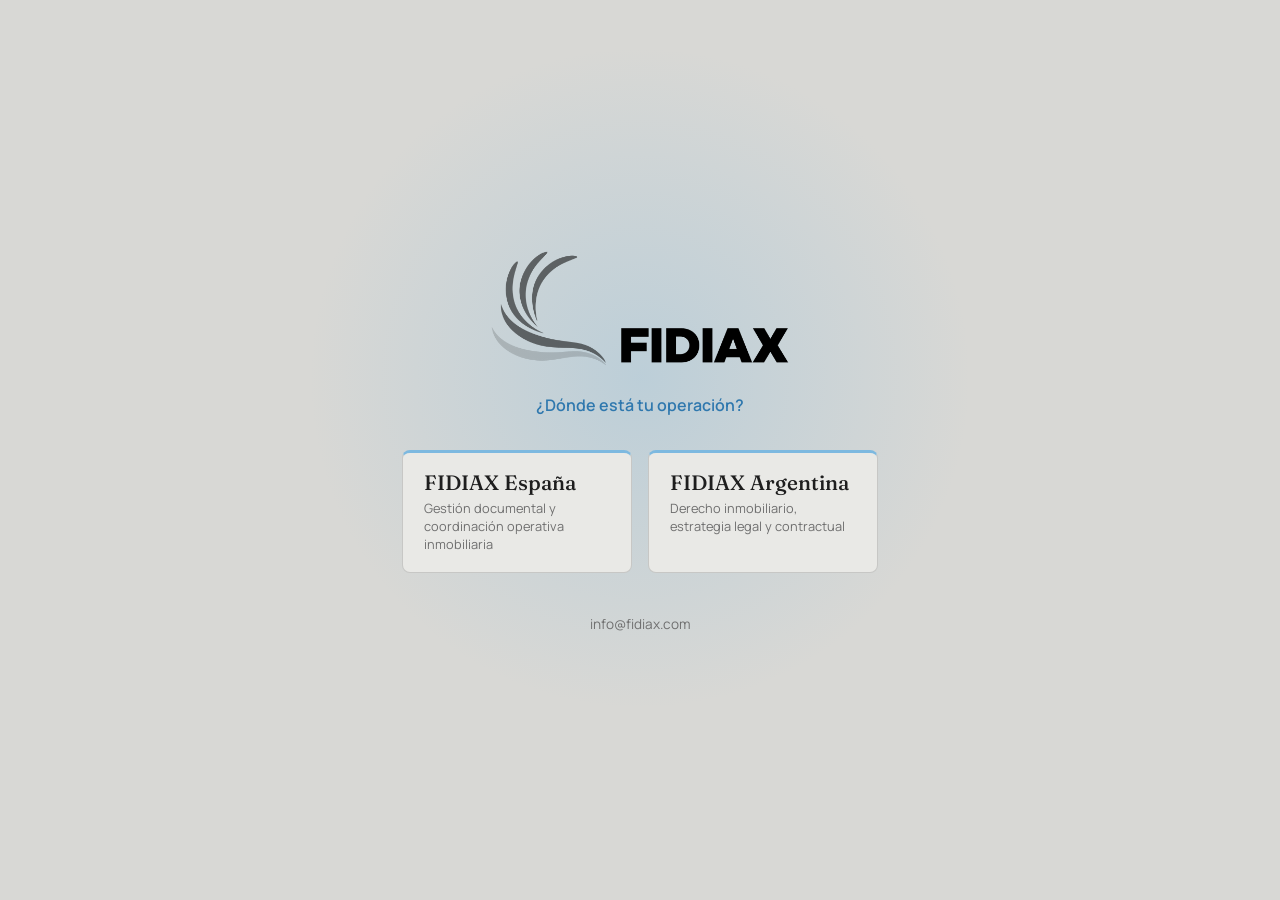
<file: index.html>
<!DOCTYPE html>
<!-- PÁGINA PRINCIPAL (INDEX) — Selector de región España / Argentina. GitHub Pages abre este archivo en la raíz del sitio. -->
<html lang="es">
<head>
<meta charset="UTF-8">
<meta name="viewport" content="width=device-width, initial-scale=1, viewport-fit=cover">
<title>FIDIAX · Elegí tu región</title>
<meta name="description" content="FIDIAX España: gestión documental y coordinación operativa inmobiliaria. FIDIAX Argentina: derecho inmobiliario y estrategia legal y contractual.">
<meta name="theme-color" content="#D8D8D5">
<link rel="icon" type="image/png" href="img/marca.png">
<link rel="preconnect" href="https://fonts.googleapis.com">
<link rel="preconnect" href="https://fonts.gstatic.com" crossorigin>
<link href="https://fonts.googleapis.com/css2?family=Fraunces:ital,opsz,wght@0,9..144,400;0,9..144,500;1,9..144,400;1,9..144,500&family=Manrope:wght@400;500;600;700;800&family=IBM+Plex+Mono:wght@400;500&display=swap" rel="stylesheet">
<link rel="stylesheet" href="css/styles.css">
</head>
<body>
<main class="selector">
  <div class="hero__trama"></div>
  <img class="selector__logo" src="img/logo-fidiax.png" alt="FIDIAX">
  <p class="selector__texto">¿Dónde está tu operación?</p>
  <div class="selector__opciones">
    <a class="opcion" href="index-es.html"><strong>FIDIAX España</strong><span>Gestión documental y coordinación operativa inmobiliaria</span></a>
    <a class="opcion" href="home.html"><strong>FIDIAX Argentina</strong><span>Derecho inmobiliario, estrategia legal y contractual</span></a>
  </div>
  <p class="selector__pie"><a href="mailto:info@fidiax.com">info@fidiax.com</a></p>
</main>
</body>
</html>
</file>
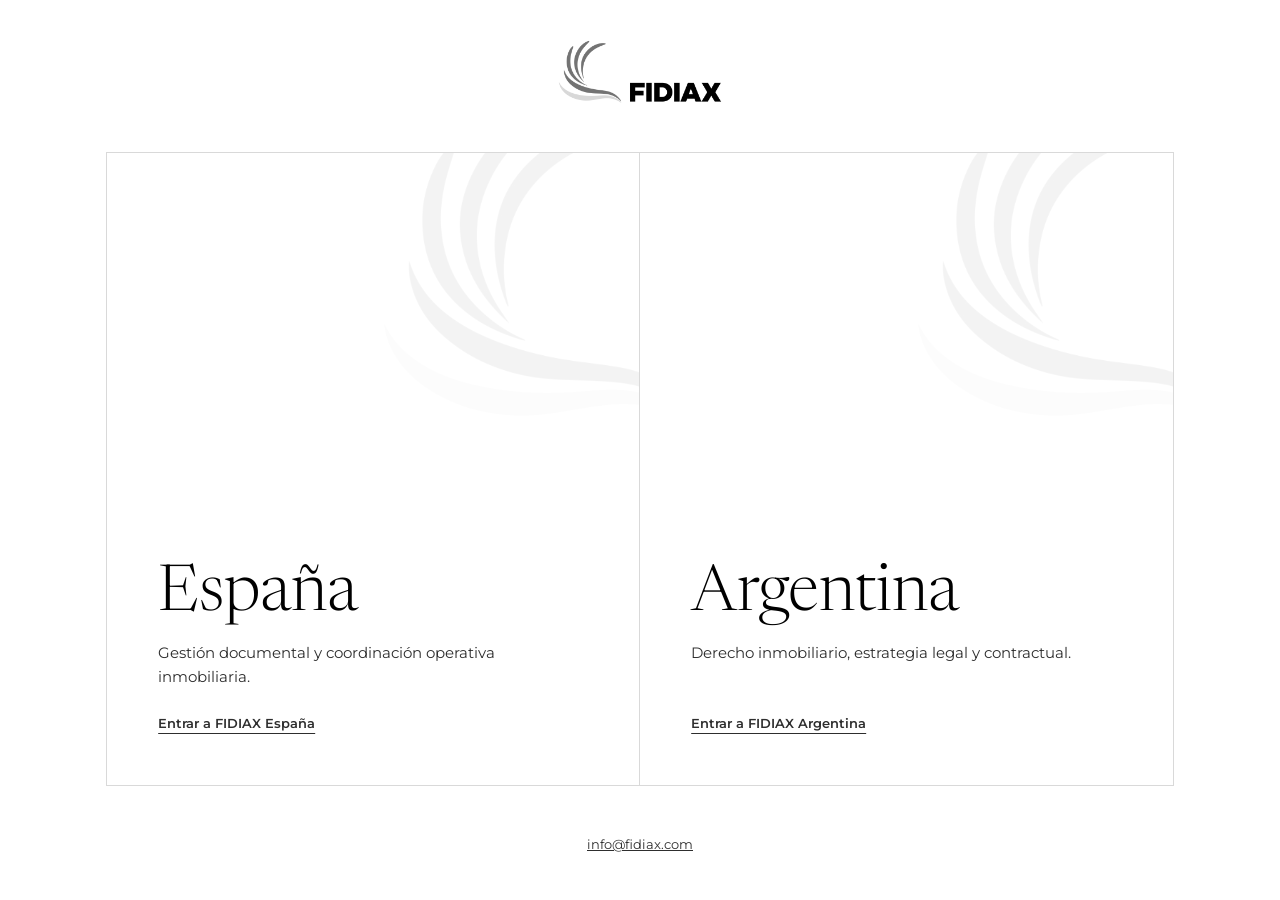
<file: fidiax/index.html>
<!DOCTYPE html>
<html lang="es">
<head>
<meta charset="UTF-8">
<meta name="viewport" content="width=device-width, initial-scale=1, viewport-fit=cover">
<title>FIDIAX · Elegí tu región</title>
<meta name="description" content="FIDIAX España: gestión documental y coordinación operativa inmobiliaria. FIDIAX Argentina: derecho inmobiliario y estrategia legal y contractual.">
<link rel="icon" type="image/png" href="img/marca.png">
<link rel="preconnect" href="https://fonts.googleapis.com">
<link rel="preconnect" href="https://fonts.gstatic.com" crossorigin>
<link href="https://fonts.googleapis.com/css2?family=Montserrat:wght@400;500;600&family=Newsreader:ital,opsz,wght@0,6..72,300;0,6..72,400;1,6..72,300&display=swap" rel="stylesheet">
<link rel="stylesheet" href="css/styles.css">
</head>
<body>
<main class="selector">
  <div class="selector__top">
    <img src="img/logo-fidiax.png" alt="FIDIAX">
  </div>

  <div class="selector__opciones">
    <a class="opcion" href="index-es.html">
      <img src="img/marca.png" alt="">
      <span class="opcion__pais">España</span>
      <span class="opcion__desc">Gestión documental y coordinación operativa inmobiliaria.</span>
      <span class="opcion__ir">Entrar a FIDIAX España</span>
    </a>
    <a class="opcion" href="home.html">
      <img src="img/marca.png" alt="">
      <span class="opcion__pais">Argentina</span>
      <span class="opcion__desc">Derecho inmobiliario, estrategia legal y contractual.</span>
      <span class="opcion__ir">Entrar a FIDIAX Argentina</span>
    </a>
  </div>

  <p class="selector__pie"><a href="mailto:info@fidiax.com">info@fidiax.com</a></p>
</main>
</body>
</html>
</file>
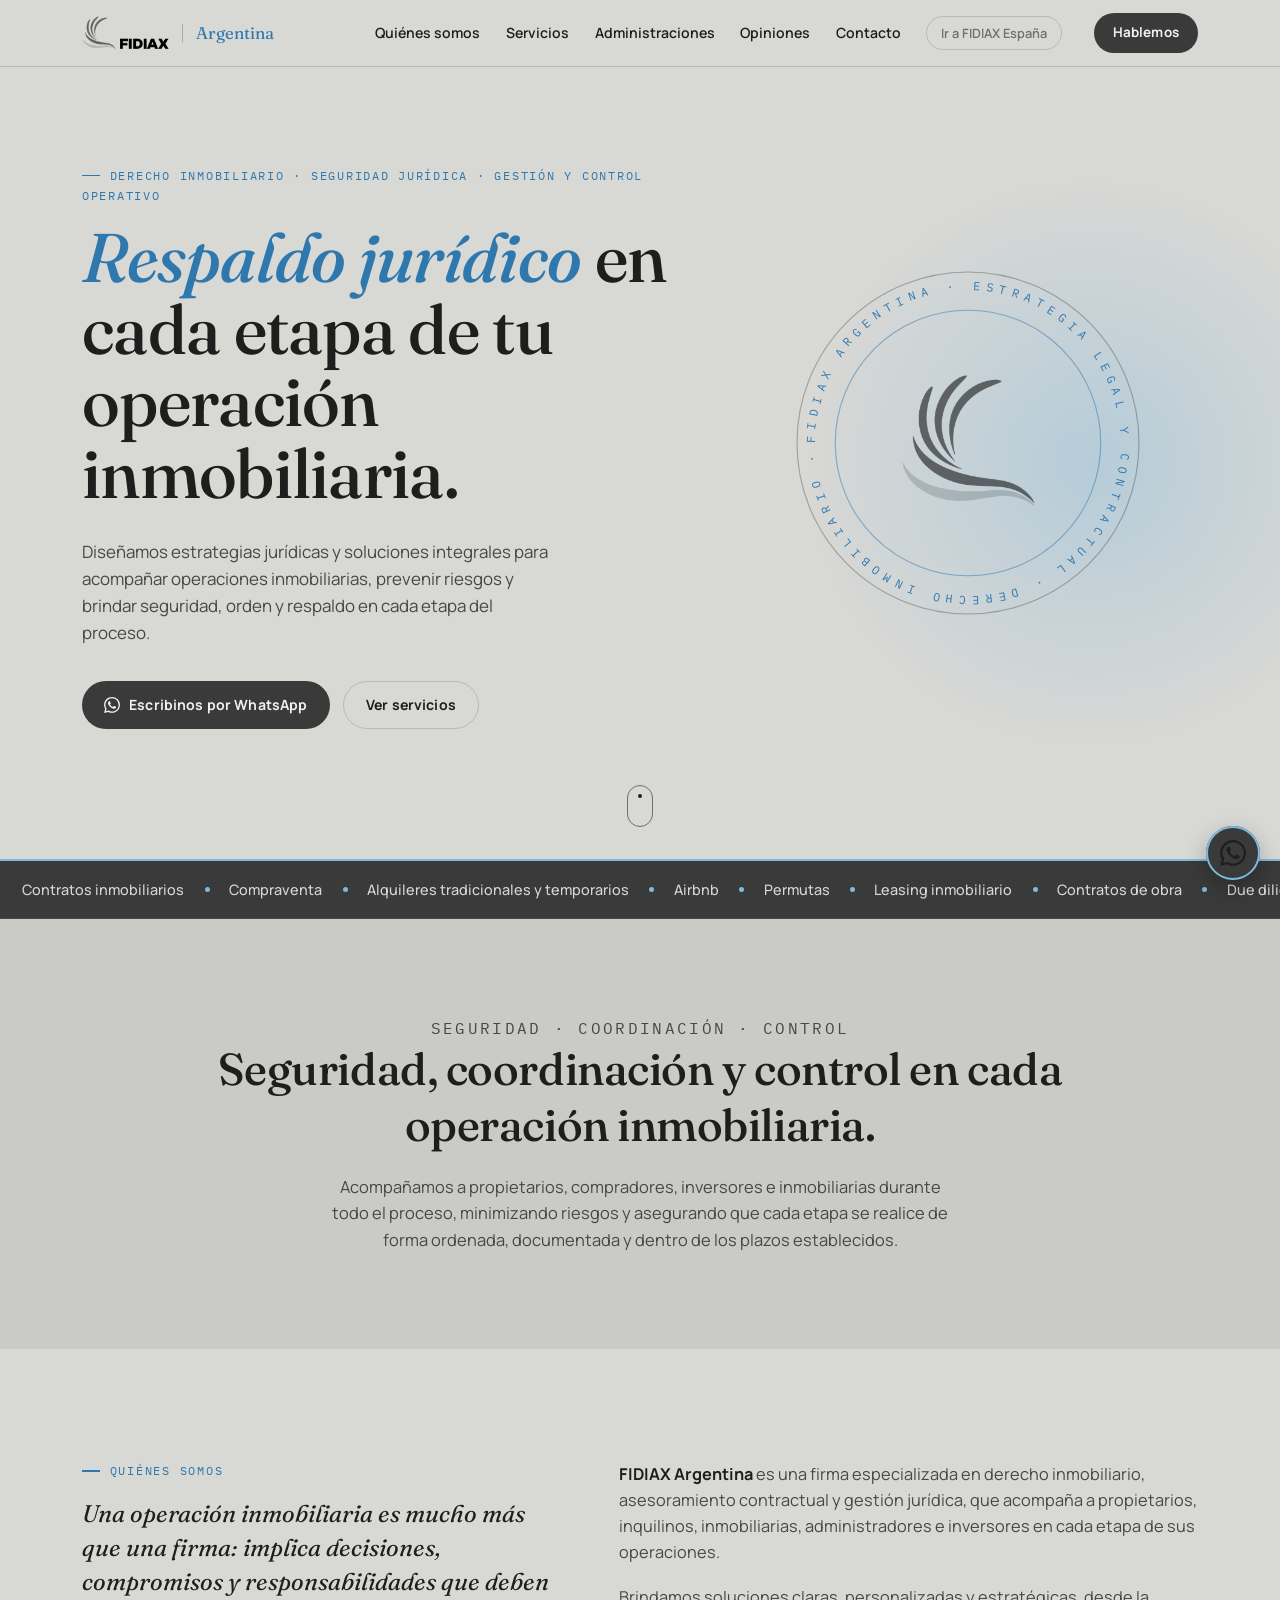
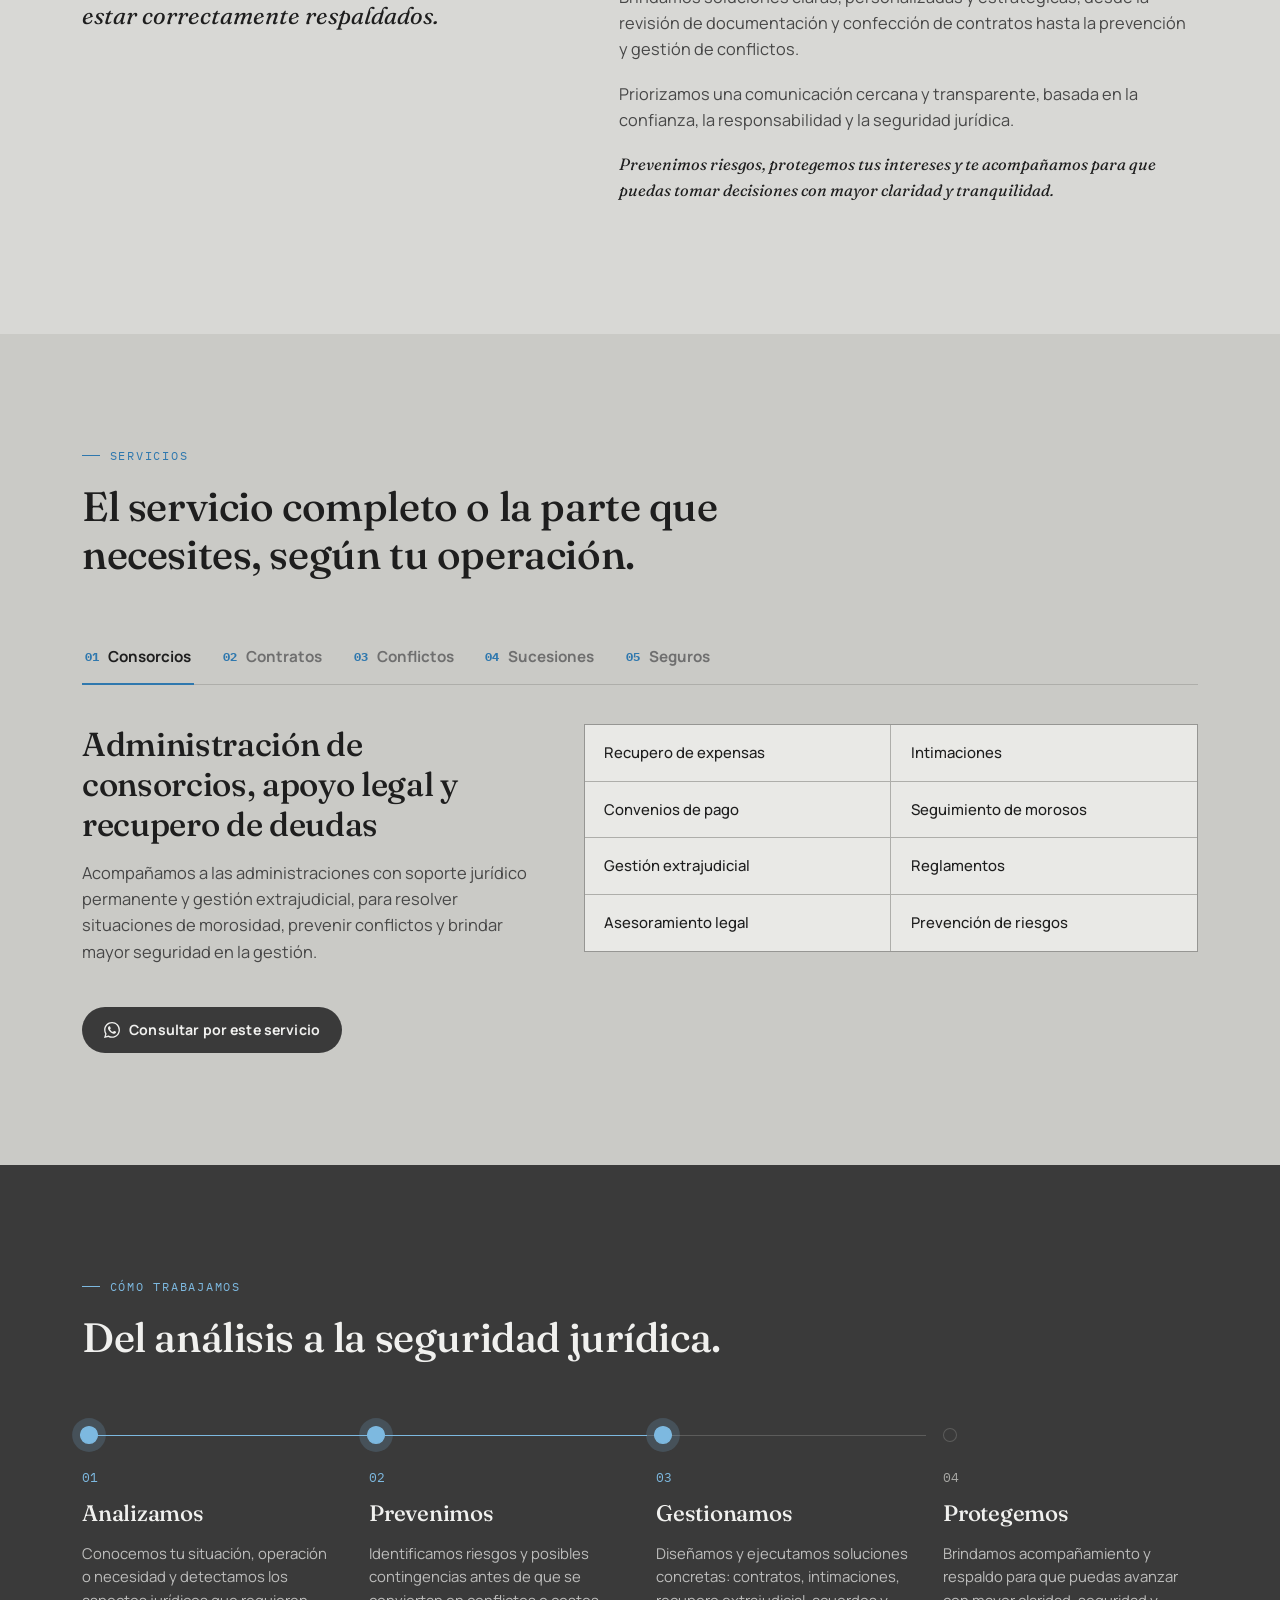
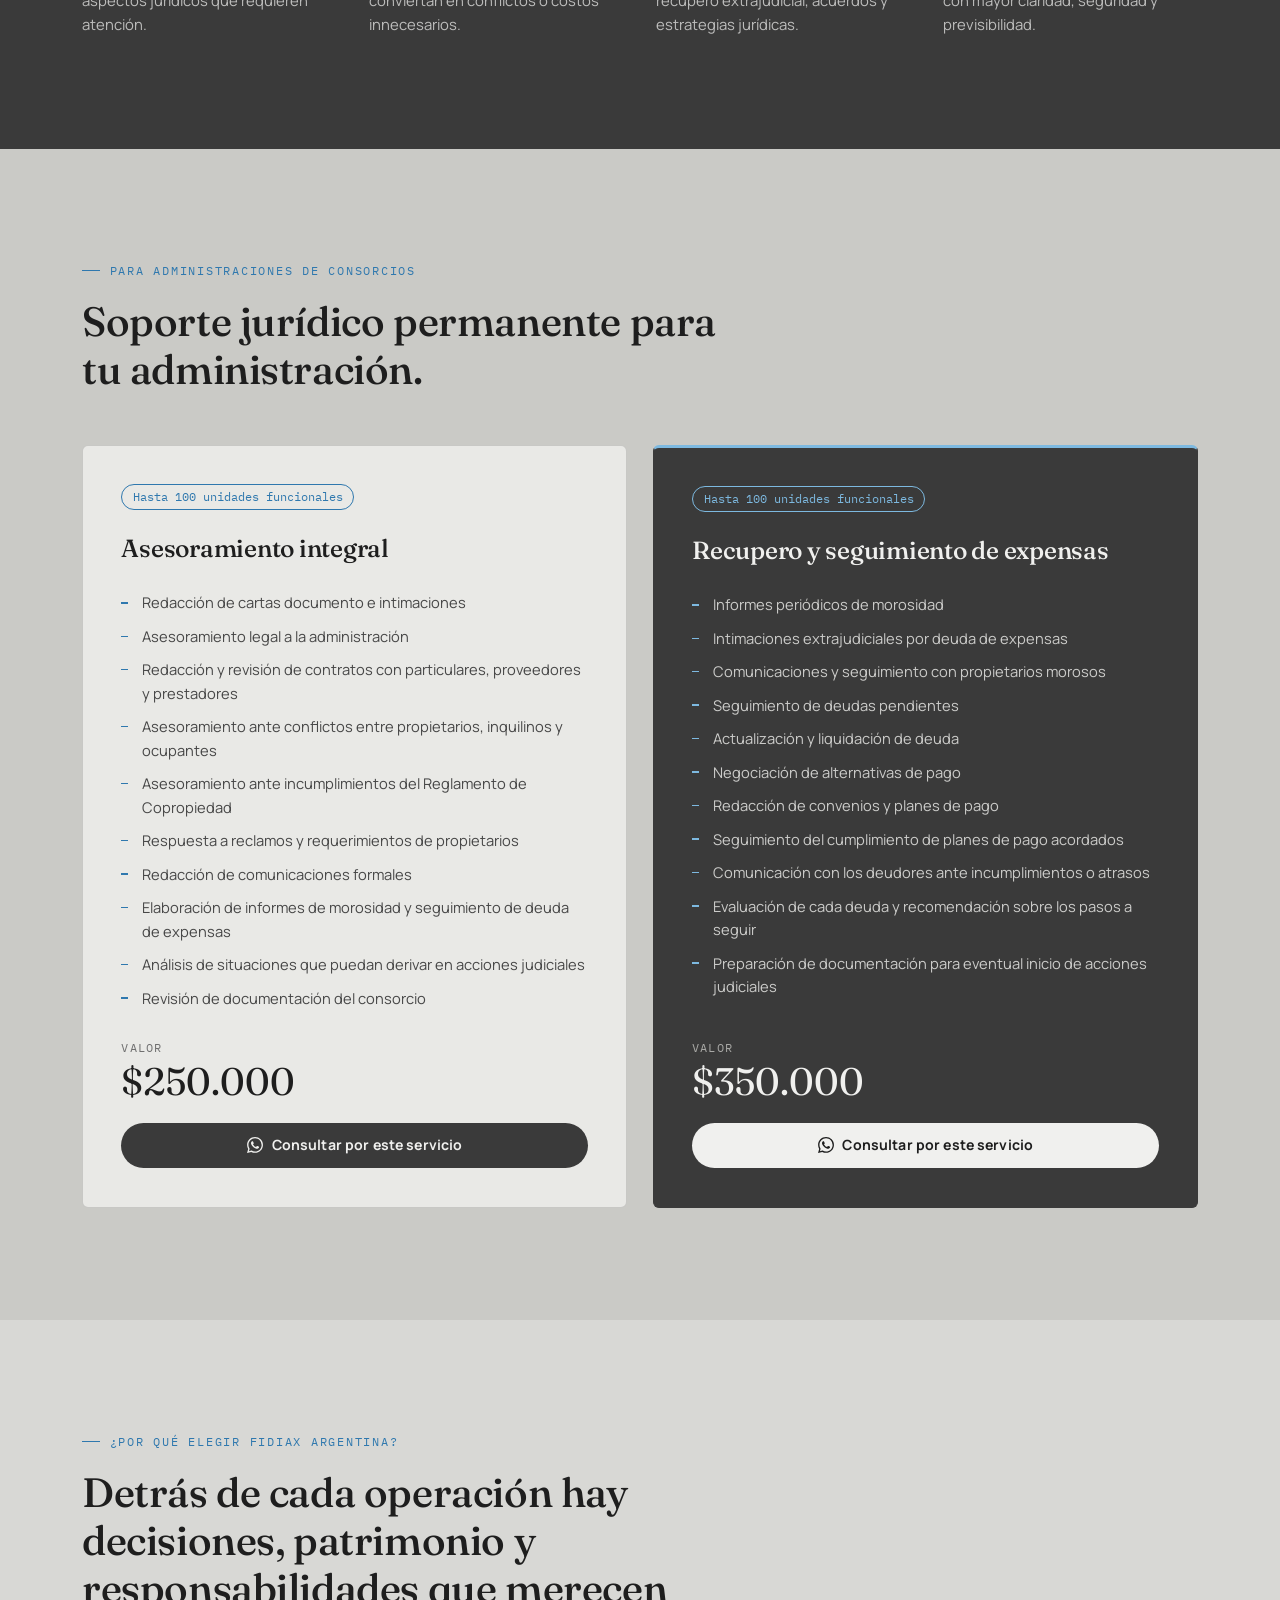
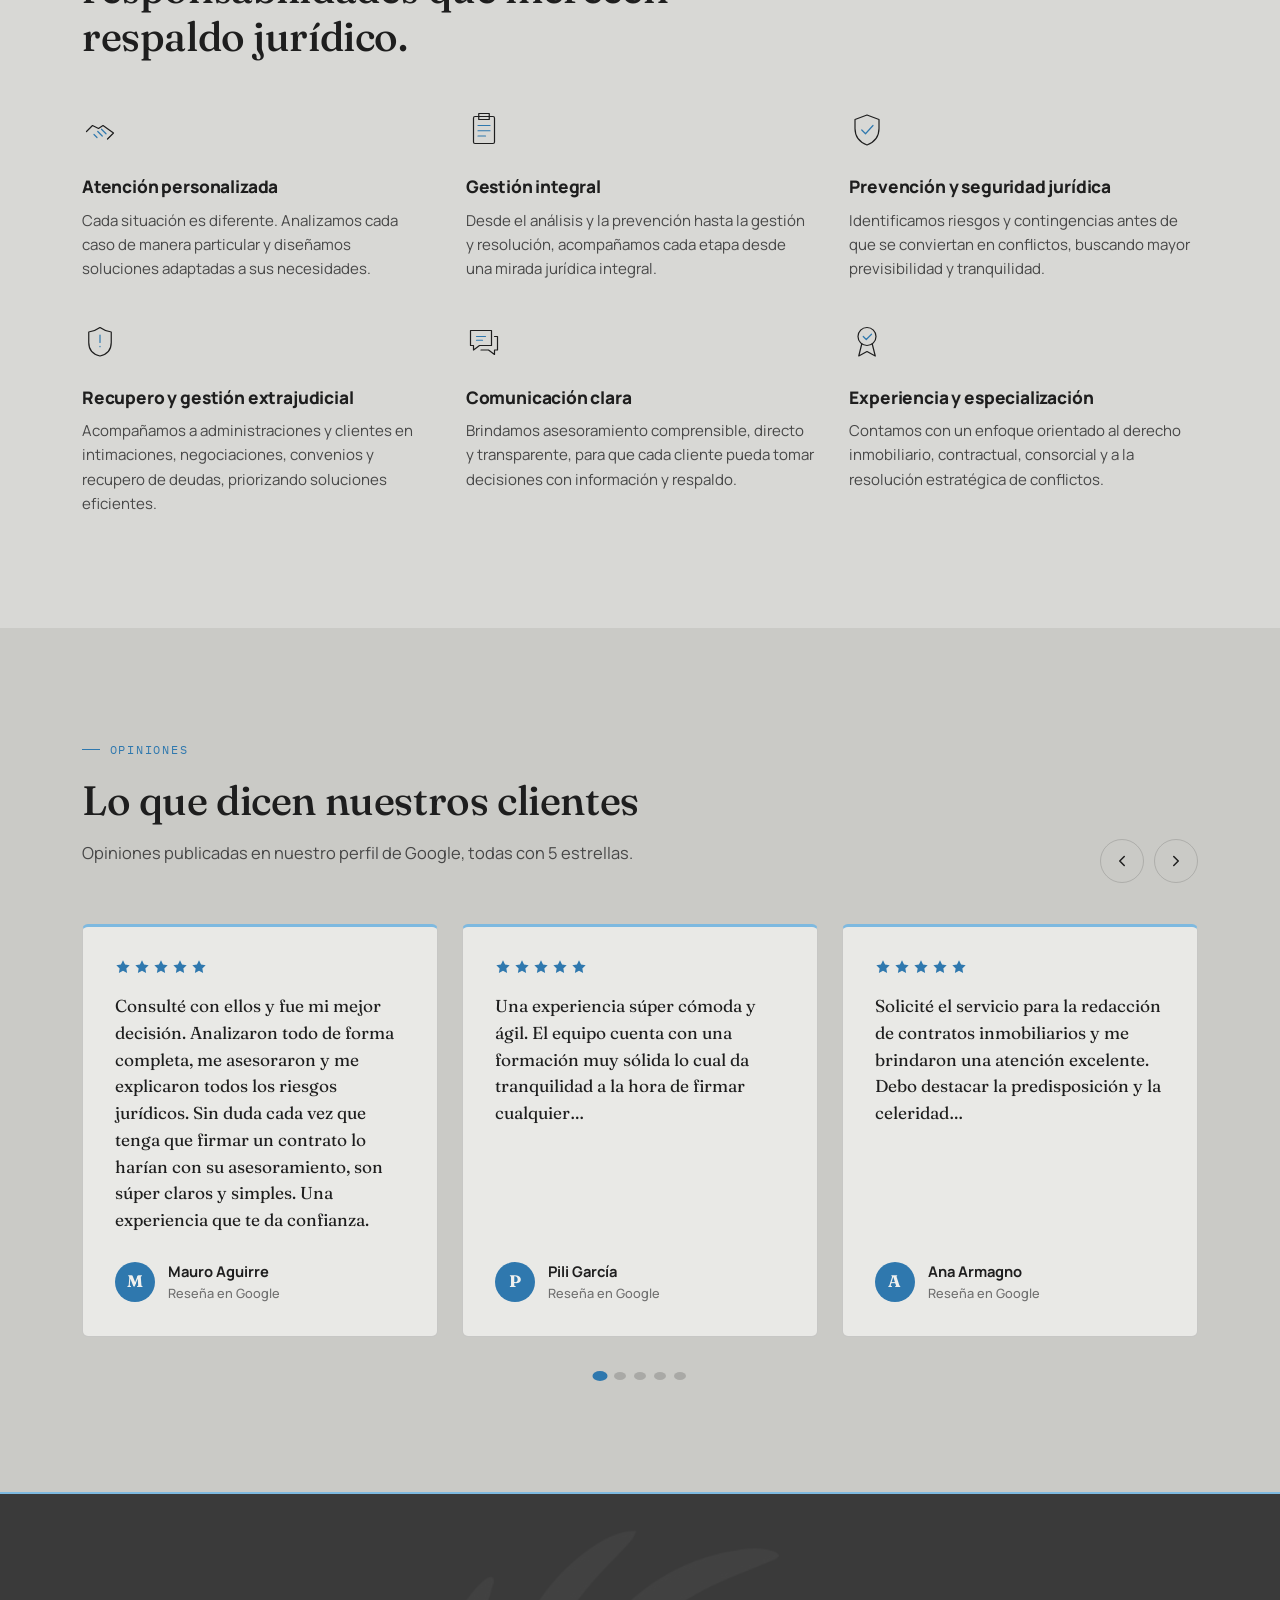
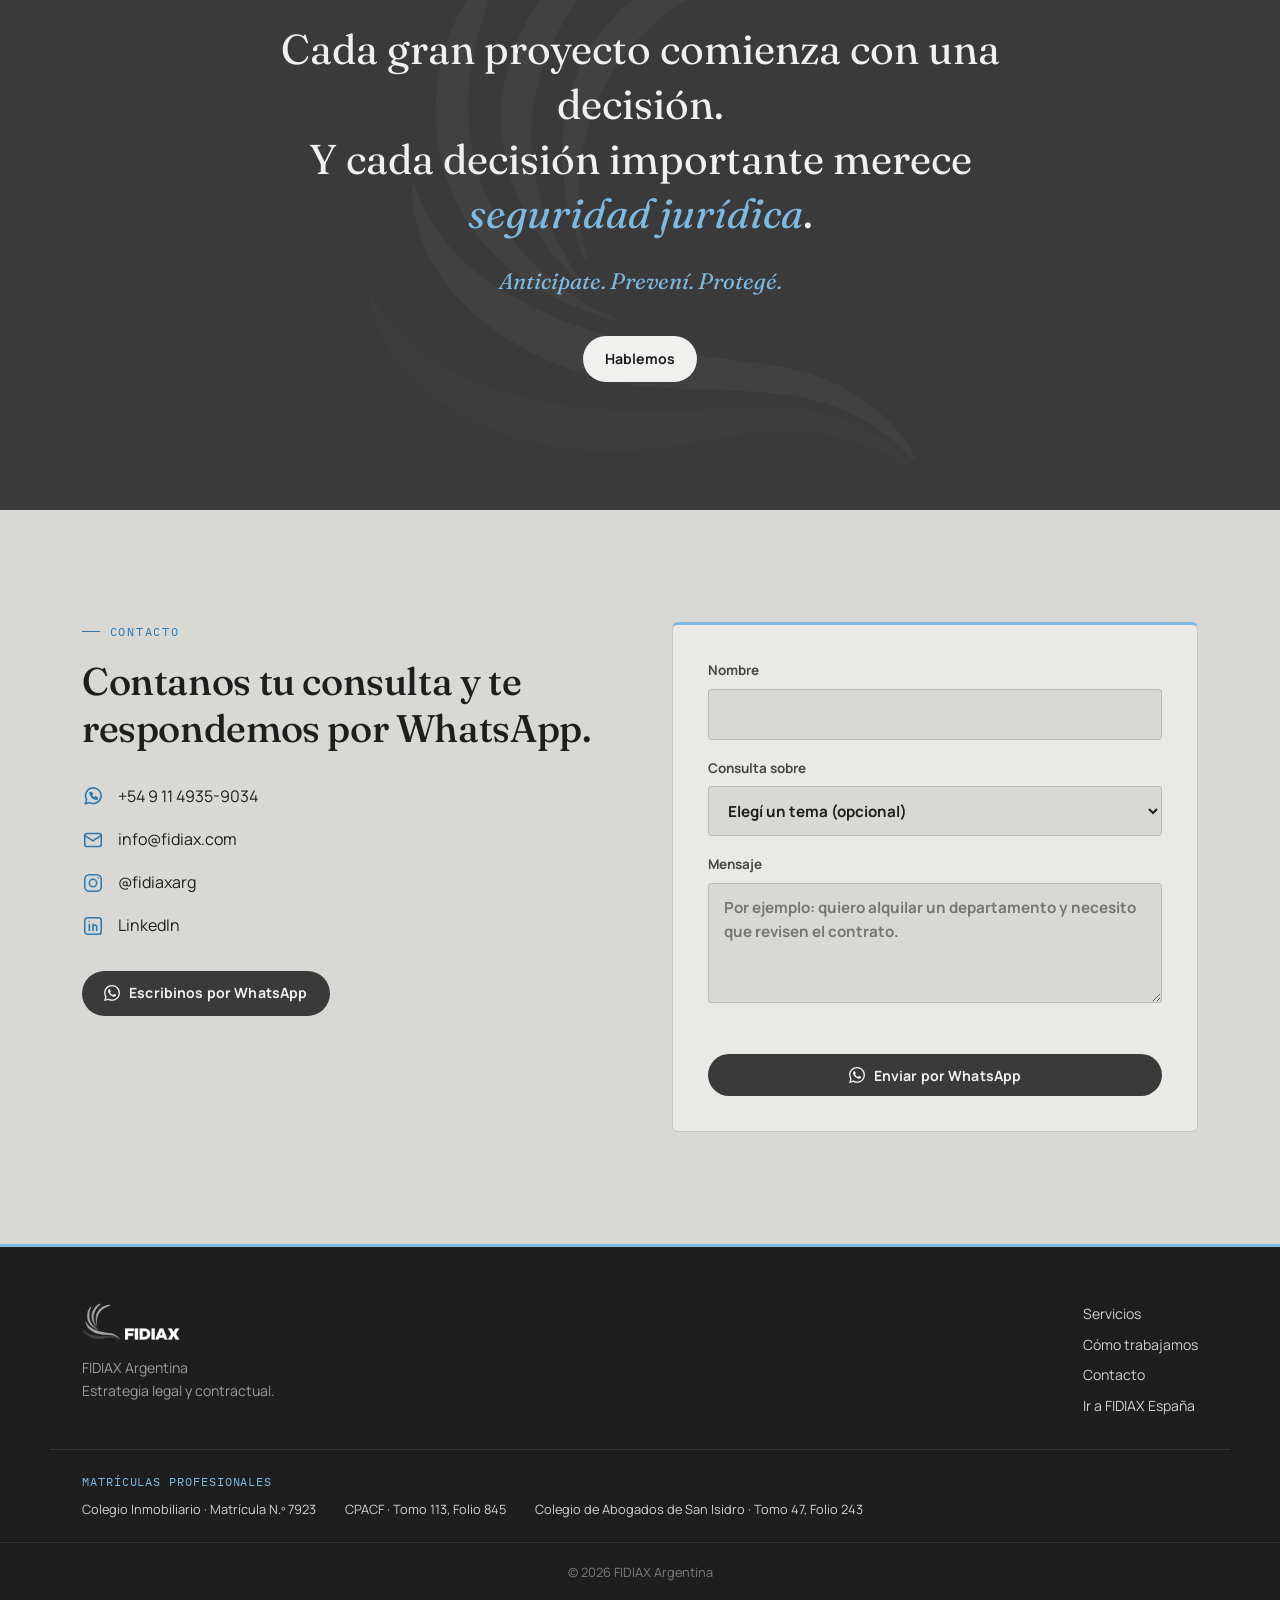
<file: home.html>
<!DOCTYPE html>
<!-- FIDIAX ARGENTINA — se llega desde el selector (index.html). Nombre igual al de la web vieja para no romper links. -->
<html lang="es-AR">
<head>
<meta charset="UTF-8">
<meta name="viewport" content="width=device-width, initial-scale=1, viewport-fit=cover">
<title>FIDIAX Argentina · Derecho inmobiliario y estrategia legal y contractual</title>
<meta name="description" content="Derecho inmobiliario, contratos, recupero de expensas, sucesiones y seguros. Acompañamos a propietarios, inmobiliarias, administradores e inversores.">
<meta name="theme-color" content="#D8D8D5">
<link rel="icon" type="image/png" href="img/marca.png">
<link rel="preconnect" href="https://fonts.googleapis.com">
<link rel="preconnect" href="https://fonts.gstatic.com" crossorigin>
<link href="https://fonts.googleapis.com/css2?family=Fraunces:ital,opsz,wght@0,9..144,400;0,9..144,500;1,9..144,400;1,9..144,500&family=Manrope:wght@400;500;600;700;800&family=IBM+Plex+Mono:wght@400;500&display=swap" rel="stylesheet">
<link rel="stylesheet" href="css/styles.css">
</head>
<body data-wa="5491149359034">

<header class="nav">
  <div class="nav__in">
    <a class="marca" href="index.html" aria-label="FIDIAX — elegir región">
      <img src="img/logo-fidiax.png" alt="FIDIAX">
      <span class="marca__region">Argentina</span>
    </a>
    <nav class="nav__links" id="navLinks">
      <a href="#quienes">Quiénes somos</a><a href="#servicios">Servicios</a><a href="#administraciones">Administraciones</a><a href="#opiniones">Opiniones</a><a href="#contacto">Contacto</a>
      <a class="nav__otra" href="index-es.html">Ir a FIDIAX España</a>
    </nav>
    <a class="btn btn--oscuro nav__cta" href="#contacto">Hablemos</a>
    <button class="burger" id="burger" aria-label="Abrir menú" aria-expanded="false" aria-controls="navLinks"><span></span><span></span><span></span></button>
  </div>
</header>

<main>
  <section class="hero" id="inicio">
    <div class="hero__trama"></div>
    <div class="hero__in">
      <div>
        <p class="eyebrow">Derecho Inmobiliario · Seguridad Jurídica · Gestión y Control Operativo</p>
        <h1 class="hero__titulo"><em>Respaldo jurídico</em> en cada etapa de tu operación inmobiliaria.</h1>
        <p class="hero__bajada">Diseñamos estrategias jurídicas y soluciones integrales para acompañar operaciones inmobiliarias, prevenir riesgos y brindar seguridad, orden y respaldo en cada etapa del proceso.</p>
        <div class="hero__acciones">
          <a class="btn btn--oscuro" href="#" data-wa-msg="Hola FIDIAX Argentina, quisiera hacer una consulta."><svg viewBox="0 0 24 24" aria-hidden="true"><path fill="currentColor" d="M17.47 14.38c-.3-.15-1.76-.87-2.03-.97-.27-.1-.47-.15-.67.15-.2.3-.77.97-.94 1.16-.17.2-.35.22-.64.08-.3-.15-1.26-.46-2.39-1.48-.88-.79-1.48-1.76-1.65-2.06-.17-.3-.02-.46.13-.6.13-.14.3-.35.45-.52.15-.18.2-.3.3-.5.1-.2.05-.37-.03-.52-.07-.15-.67-1.61-.92-2.2-.24-.58-.49-.5-.67-.51h-.57c-.2 0-.52.07-.79.37-.27.3-1.04 1.02-1.04 2.48s1.07 2.88 1.21 3.07c.15.2 2.1 3.2 5.08 4.49.71.3 1.26.49 1.7.63.71.22 1.36.19 1.87.12.57-.09 1.76-.72 2-1.41.25-.7.25-1.29.18-1.41-.08-.13-.27-.2-.57-.35m-5.42 7.4h-.01a9.87 9.87 0 0 1-5.03-1.38l-.36-.21-3.74.98 1-3.65-.24-.37a9.86 9.86 0 0 1-1.51-5.26c0-5.45 4.44-9.88 9.89-9.88 2.64 0 5.12 1.03 6.99 2.9a9.83 9.83 0 0 1 2.89 6.99c0 5.45-4.44 9.88-9.89 9.88m8.41-18.3A11.82 11.82 0 0 0 12.05 0C5.5 0 .16 5.34.16 11.89c0 2.1.55 4.14 1.59 5.95L.06 24l6.3-1.65a11.88 11.88 0 0 0 5.68 1.45h.01c6.55 0 11.89-5.34 11.89-11.89 0-3.18-1.24-6.17-3.48-8.41"/></svg>Escribinos por WhatsApp</a>
          <a class="btn btn--linea" href="#servicios">Ver servicios</a>
        </div>
      </div>
      <div class="sello-wrap">
        <div class="sello" id="sello">
          <svg viewBox="0 0 320 320" aria-hidden="true">
            <defs><path id="circulo" d="M160,160 m-136,0 a136,136 0 1,1 272,0 a136,136 0 1,1 -272,0"/></defs>
            <circle class="sello__aro1" cx="160" cy="160" r="152"/>
            <circle class="sello__aro2" cx="160" cy="160" r="118"/>
            <text class="sello__texto"><textPath href="#circulo" textLength="846" lengthAdjust="spacing">FIDIAX Argentina · Estrategia legal y contractual · Derecho inmobiliario · </textPath></text>
            <image href="img/marca.png" x="100" y="98" width="120" height="120"/>
          </svg>
          <span class="sello__anillo"></span>
        </div>
      </div>
    </div>
    <a class="scroll-cue" href="#quienes" aria-label="Bajar"><span></span></a>
  </section>

  <div class="cinta" aria-label="En qué te acompañamos">
    <div class="cinta__pista">
      <div class="cinta__grupo"><span>Contratos inmobiliarios</span><span>Compraventa</span><span>Alquileres tradicionales y temporarios</span><span>Airbnb</span><span>Permutas</span><span>Leasing inmobiliario</span><span>Contratos de obra</span><span>Due diligence inmobiliaria</span><span>Informes de dominio e inhibiciones</span><span>Revisión documental</span><span>Check legal previo a señar</span><span>Asesoramiento integral en compraventas</span><span>Conflictos locativos</span><span>Intimaciones y gestión extrajudicial</span><span>Recupero de deudas</span><span>Convenios de pago</span><span>Administración de consorcios</span><span>Reglamentos de consorcio</span><span>Estructuración jurídica de desarrollos</span><span>Boletos en pozo</span><span>Preventa</span><span>Estrategias de cobro</span><span>Asesoramiento a inversores</span><span>Compras en pozo</span><span>Revisión y protección contractual</span><span>Sucesiones y orden patrimonial</span><span>Seguros para operaciones inmobiliarias</span><span>Gestión de riesgos</span><span>Coordinación entre partes</span><span>Protección de propietarios, compradores e inversores</span></div>
      <div class="cinta__grupo" aria-hidden="true"><span>Contratos inmobiliarios</span><span>Compraventa</span><span>Alquileres tradicionales y temporarios</span><span>Airbnb</span><span>Permutas</span><span>Leasing inmobiliario</span><span>Contratos de obra</span><span>Due diligence inmobiliaria</span><span>Informes de dominio e inhibiciones</span><span>Revisión documental</span><span>Check legal previo a señar</span><span>Asesoramiento integral en compraventas</span><span>Conflictos locativos</span><span>Intimaciones y gestión extrajudicial</span><span>Recupero de deudas</span><span>Convenios de pago</span><span>Administración de consorcios</span><span>Reglamentos de consorcio</span><span>Estructuración jurídica de desarrollos</span><span>Boletos en pozo</span><span>Preventa</span><span>Estrategias de cobro</span><span>Asesoramiento a inversores</span><span>Compras en pozo</span><span>Revisión y protección contractual</span><span>Sucesiones y orden patrimonial</span><span>Seguros para operaciones inmobiliarias</span><span>Gestión de riesgos</span><span>Coordinación entre partes</span><span>Protección de propietarios, compradores e inversores</span></div>
    </div>
  </div>

  <section class="declaracion seccion--alt">
    <div class="reveal">
      <p class="eyebrow">Seguridad · Coordinación · Control</p>
      <h2>Seguridad, coordinación y control en cada operación inmobiliaria.</h2>
      <p>Acompañamos a propietarios, compradores, inversores e inmobiliarias durante todo el proceso, minimizando riesgos y asegurando que cada etapa se realice de forma ordenada, documentada y dentro de los plazos establecidos.</p>
    </div>
  </section>

  <section class="seccion" id="quienes">
    <div class="contenedor">
      <div class="about">
        <div class="reveal">
          <p class="eyebrow">Quiénes somos</p>
          <p class="about__cita">Una operación inmobiliaria es mucho más que una firma: implica decisiones, compromisos y responsabilidades que deben estar correctamente respaldados.</p>
        </div>
        <div class="about__cuerpo reveal">
          <p><strong>FIDIAX Argentina</strong> es una firma especializada en derecho inmobiliario, asesoramiento contractual y gestión jurídica, que acompaña a propietarios, inquilinos, inmobiliarias, administradores e inversores en cada etapa de sus operaciones.</p>
          <p>Brindamos soluciones claras, personalizadas y estratégicas, desde la revisión de documentación y confección de contratos hasta la prevención y gestión de conflictos.</p>
          <p>Priorizamos una comunicación cercana y transparente, basada en la confianza, la responsabilidad y la seguridad jurídica.</p>
          <p class="about__cierre">Prevenimos riesgos, protegemos tus intereses y te acompañamos para que puedas tomar decisiones con mayor claridad y tranquilidad.</p>
        </div>
      </div>
      
    </div>
  </section>

  <section class="seccion seccion--alt" id="servicios">
    <div class="contenedor">
      <div class="cabeza reveal">
        <p class="eyebrow">Servicios</p>
        <h2>El servicio completo o la parte que necesites, según tu operación.</h2>
      </div>
      <div class="tabs reveal">
        <div class="tabs__nav" role="tablist"><button class="tabs__btn activo" role="tab" aria-selected="true"><small>01</small>Consorcios</button><button class="tabs__btn" role="tab" aria-selected="false"><small>02</small>Contratos</button><button class="tabs__btn" role="tab" aria-selected="false"><small>03</small>Conflictos</button><button class="tabs__btn" role="tab" aria-selected="false"><small>04</small>Sucesiones</button><button class="tabs__btn" role="tab" aria-selected="false"><small>05</small>Seguros</button></div>
          <div class="tabs__panel activo" role="tabpanel">
            <div class="panel__grid">
              <div>
                <h3>Administración de consorcios, apoyo legal y recupero de deudas</h3>
                <p class="panel__desc">Acompañamos a las administraciones con soporte jurídico permanente y gestión extrajudicial, para resolver situaciones de morosidad, prevenir conflictos y brindar mayor seguridad en la gestión.</p>
                <div style="height:1.6rem"></div>
                <a class="btn btn--oscuro" href="#" data-wa-msg="Hola FIDIAX Argentina, quisiera hacer una consulta. Quisiera consultar por Consorcios."><svg viewBox="0 0 24 24" aria-hidden="true"><path fill="currentColor" d="M17.47 14.38c-.3-.15-1.76-.87-2.03-.97-.27-.1-.47-.15-.67.15-.2.3-.77.97-.94 1.16-.17.2-.35.22-.64.08-.3-.15-1.26-.46-2.39-1.48-.88-.79-1.48-1.76-1.65-2.06-.17-.3-.02-.46.13-.6.13-.14.3-.35.45-.52.15-.18.2-.3.3-.5.1-.2.05-.37-.03-.52-.07-.15-.67-1.61-.92-2.2-.24-.58-.49-.5-.67-.51h-.57c-.2 0-.52.07-.79.37-.27.3-1.04 1.02-1.04 2.48s1.07 2.88 1.21 3.07c.15.2 2.1 3.2 5.08 4.49.71.3 1.26.49 1.7.63.71.22 1.36.19 1.87.12.57-.09 1.76-.72 2-1.41.25-.7.25-1.29.18-1.41-.08-.13-.27-.2-.57-.35m-5.42 7.4h-.01a9.87 9.87 0 0 1-5.03-1.38l-.36-.21-3.74.98 1-3.65-.24-.37a9.86 9.86 0 0 1-1.51-5.26c0-5.45 4.44-9.88 9.89-9.88 2.64 0 5.12 1.03 6.99 2.9a9.83 9.83 0 0 1 2.89 6.99c0 5.45-4.44 9.88-9.89 9.88m8.41-18.3A11.82 11.82 0 0 0 12.05 0C5.5 0 .16 5.34.16 11.89c0 2.1.55 4.14 1.59 5.95L.06 24l6.3-1.65a11.88 11.88 0 0 0 5.68 1.45h.01c6.55 0 11.89-5.34 11.89-11.89 0-3.18-1.24-6.17-3.48-8.41"/></svg>Consultar por este servicio</a>
              </div>
              <ul class="items"><li>Recupero de expensas</li><li>Intimaciones</li><li>Convenios de pago</li><li>Seguimiento de morosos</li><li>Gestión extrajudicial</li><li>Reglamentos</li><li>Asesoramiento legal</li><li>Prevención de riesgos</li></ul>
            </div>
          </div>
          <div class="tabs__panel" role="tabpanel">
            <div class="panel__grid">
              <div>
                <h3>Contratos y estructuras legales</h3>
                <p class="panel__desc">Redacción, revisión y adecuación de contratos y estructuras legales, adaptadas a cada operación y orientadas a prevenir contingencias y proteger los intereses de las partes.</p>
                <div style="height:1.6rem"></div>
                <a class="btn btn--oscuro" href="#" data-wa-msg="Hola FIDIAX Argentina, quisiera hacer una consulta. Quisiera consultar por Contratos."><svg viewBox="0 0 24 24" aria-hidden="true"><path fill="currentColor" d="M17.47 14.38c-.3-.15-1.76-.87-2.03-.97-.27-.1-.47-.15-.67.15-.2.3-.77.97-.94 1.16-.17.2-.35.22-.64.08-.3-.15-1.26-.46-2.39-1.48-.88-.79-1.48-1.76-1.65-2.06-.17-.3-.02-.46.13-.6.13-.14.3-.35.45-.52.15-.18.2-.3.3-.5.1-.2.05-.37-.03-.52-.07-.15-.67-1.61-.92-2.2-.24-.58-.49-.5-.67-.51h-.57c-.2 0-.52.07-.79.37-.27.3-1.04 1.02-1.04 2.48s1.07 2.88 1.21 3.07c.15.2 2.1 3.2 5.08 4.49.71.3 1.26.49 1.7.63.71.22 1.36.19 1.87.12.57-.09 1.76-.72 2-1.41.25-.7.25-1.29.18-1.41-.08-.13-.27-.2-.57-.35m-5.42 7.4h-.01a9.87 9.87 0 0 1-5.03-1.38l-.36-.21-3.74.98 1-3.65-.24-.37a9.86 9.86 0 0 1-1.51-5.26c0-5.45 4.44-9.88 9.89-9.88 2.64 0 5.12 1.03 6.99 2.9a9.83 9.83 0 0 1 2.89 6.99c0 5.45-4.44 9.88-9.89 9.88m8.41-18.3A11.82 11.82 0 0 0 12.05 0C5.5 0 .16 5.34.16 11.89c0 2.1.55 4.14 1.59 5.95L.06 24l6.3-1.65a11.88 11.88 0 0 0 5.68 1.45h.01c6.55 0 11.89-5.34 11.89-11.89 0-3.18-1.24-6.17-3.48-8.41"/></svg>Consultar por este servicio</a>
              </div>
              <ul class="items"><li>Alquileres</li><li>Compraventas</li><li>Reservas</li><li>Boletos</li><li>Contratos de obra</li><li>Convenios</li><li>Acuerdos de pago</li><li>Revisión contractual</li><li>Análisis de riesgos</li><li>Due diligence</li></ul>
            </div>
          </div>
          <div class="tabs__panel" role="tabpanel">
            <div class="panel__grid">
              <div>
                <h3>Resolución estratégica de conflictos</h3>
                <p class="panel__desc">Analizamos cada situación para diseñar estrategias jurídicas orientadas a prevenir, gestionar y resolver conflictos de manera eficiente.</p>
                <div style="height:1.6rem"></div>
                <a class="btn btn--oscuro" href="#" data-wa-msg="Hola FIDIAX Argentina, quisiera hacer una consulta. Quisiera consultar por Conflictos."><svg viewBox="0 0 24 24" aria-hidden="true"><path fill="currentColor" d="M17.47 14.38c-.3-.15-1.76-.87-2.03-.97-.27-.1-.47-.15-.67.15-.2.3-.77.97-.94 1.16-.17.2-.35.22-.64.08-.3-.15-1.26-.46-2.39-1.48-.88-.79-1.48-1.76-1.65-2.06-.17-.3-.02-.46.13-.6.13-.14.3-.35.45-.52.15-.18.2-.3.3-.5.1-.2.05-.37-.03-.52-.07-.15-.67-1.61-.92-2.2-.24-.58-.49-.5-.67-.51h-.57c-.2 0-.52.07-.79.37-.27.3-1.04 1.02-1.04 2.48s1.07 2.88 1.21 3.07c.15.2 2.1 3.2 5.08 4.49.71.3 1.26.49 1.7.63.71.22 1.36.19 1.87.12.57-.09 1.76-.72 2-1.41.25-.7.25-1.29.18-1.41-.08-.13-.27-.2-.57-.35m-5.42 7.4h-.01a9.87 9.87 0 0 1-5.03-1.38l-.36-.21-3.74.98 1-3.65-.24-.37a9.86 9.86 0 0 1-1.51-5.26c0-5.45 4.44-9.88 9.89-9.88 2.64 0 5.12 1.03 6.99 2.9a9.83 9.83 0 0 1 2.89 6.99c0 5.45-4.44 9.88-9.89 9.88m8.41-18.3A11.82 11.82 0 0 0 12.05 0C5.5 0 .16 5.34.16 11.89c0 2.1.55 4.14 1.59 5.95L.06 24l6.3-1.65a11.88 11.88 0 0 0 5.68 1.45h.01c6.55 0 11.89-5.34 11.89-11.89 0-3.18-1.24-6.17-3.48-8.41"/></svg>Consultar por este servicio</a>
              </div>
              <ul class="items"><li>Intimaciones y reclamos</li><li>Negociación y mediación</li><li>Gestión extrajudicial</li><li>Incumplimientos contractuales</li><li>Conflictos locativos</li><li>Reclamos por expensas</li><li>Convenios y acuerdos de pago</li><li>Negociación entre partes</li><li>Análisis de riesgos</li><li>Prevención de contingencias</li><li>Estrategias de resolución</li></ul>
            </div>
          </div>
          <div class="tabs__panel" role="tabpanel">
            <div class="panel__grid">
              <div>
                <h3>Sucesiones, orden patrimonial y planificación</h3>
                <p class="panel__desc">Acompañamos a nuestros clientes en la organización, protección y transmisión de su patrimonio, brindando asesoramiento jurídico claro y personalizado.</p>
                <div style="height:1.6rem"></div>
                <a class="btn btn--oscuro" href="#" data-wa-msg="Hola FIDIAX Argentina, quisiera hacer una consulta. Quisiera consultar por Sucesiones."><svg viewBox="0 0 24 24" aria-hidden="true"><path fill="currentColor" d="M17.47 14.38c-.3-.15-1.76-.87-2.03-.97-.27-.1-.47-.15-.67.15-.2.3-.77.97-.94 1.16-.17.2-.35.22-.64.08-.3-.15-1.26-.46-2.39-1.48-.88-.79-1.48-1.76-1.65-2.06-.17-.3-.02-.46.13-.6.13-.14.3-.35.45-.52.15-.18.2-.3.3-.5.1-.2.05-.37-.03-.52-.07-.15-.67-1.61-.92-2.2-.24-.58-.49-.5-.67-.51h-.57c-.2 0-.52.07-.79.37-.27.3-1.04 1.02-1.04 2.48s1.07 2.88 1.21 3.07c.15.2 2.1 3.2 5.08 4.49.71.3 1.26.49 1.7.63.71.22 1.36.19 1.87.12.57-.09 1.76-.72 2-1.41.25-.7.25-1.29.18-1.41-.08-.13-.27-.2-.57-.35m-5.42 7.4h-.01a9.87 9.87 0 0 1-5.03-1.38l-.36-.21-3.74.98 1-3.65-.24-.37a9.86 9.86 0 0 1-1.51-5.26c0-5.45 4.44-9.88 9.89-9.88 2.64 0 5.12 1.03 6.99 2.9a9.83 9.83 0 0 1 2.89 6.99c0 5.45-4.44 9.88-9.89 9.88m8.41-18.3A11.82 11.82 0 0 0 12.05 0C5.5 0 .16 5.34.16 11.89c0 2.1.55 4.14 1.59 5.95L.06 24l6.3-1.65a11.88 11.88 0 0 0 5.68 1.45h.01c6.55 0 11.89-5.34 11.89-11.89 0-3.18-1.24-6.17-3.48-8.41"/></svg>Consultar por este servicio</a>
              </div>
              <ul class="items"><li>Sucesiones</li><li>Declaratoria de herederos</li><li>Planificación patrimonial</li><li>Organización de bienes</li><li>Análisis de titularidades</li><li>División y adjudicación de bienes</li><li>Acuerdos entre herederos</li><li>Cesiones de derechos</li><li>Prevención de conflictos familiares</li><li>Asesoramiento sobre inmuebles</li><li>Ordenamiento documental y patrimonial</li></ul>
            </div>
          </div>
          <div class="tabs__panel" role="tabpanel">
            <div class="panel__grid">
              <div>
                <h3>Seguros integrales y protección</h3>
                <p class="panel__desc">Acompañamos a propietarios, consorcios, administraciones y empresas en la identificación de riesgos y en la búsqueda de coberturas adecuadas para proteger sus bienes y operaciones.</p>
                <div style="height:1.6rem"></div>
                <a class="btn btn--oscuro" href="#" data-wa-msg="Hola FIDIAX Argentina, quisiera hacer una consulta. Quisiera consultar por Seguros."><svg viewBox="0 0 24 24" aria-hidden="true"><path fill="currentColor" d="M17.47 14.38c-.3-.15-1.76-.87-2.03-.97-.27-.1-.47-.15-.67.15-.2.3-.77.97-.94 1.16-.17.2-.35.22-.64.08-.3-.15-1.26-.46-2.39-1.48-.88-.79-1.48-1.76-1.65-2.06-.17-.3-.02-.46.13-.6.13-.14.3-.35.45-.52.15-.18.2-.3.3-.5.1-.2.05-.37-.03-.52-.07-.15-.67-1.61-.92-2.2-.24-.58-.49-.5-.67-.51h-.57c-.2 0-.52.07-.79.37-.27.3-1.04 1.02-1.04 2.48s1.07 2.88 1.21 3.07c.15.2 2.1 3.2 5.08 4.49.71.3 1.26.49 1.7.63.71.22 1.36.19 1.87.12.57-.09 1.76-.72 2-1.41.25-.7.25-1.29.18-1.41-.08-.13-.27-.2-.57-.35m-5.42 7.4h-.01a9.87 9.87 0 0 1-5.03-1.38l-.36-.21-3.74.98 1-3.65-.24-.37a9.86 9.86 0 0 1-1.51-5.26c0-5.45 4.44-9.88 9.89-9.88 2.64 0 5.12 1.03 6.99 2.9a9.83 9.83 0 0 1 2.89 6.99c0 5.45-4.44 9.88-9.89 9.88m8.41-18.3A11.82 11.82 0 0 0 12.05 0C5.5 0 .16 5.34.16 11.89c0 2.1.55 4.14 1.59 5.95L.06 24l6.3-1.65a11.88 11.88 0 0 0 5.68 1.45h.01c6.55 0 11.89-5.34 11.89-11.89 0-3.18-1.24-6.17-3.48-8.41"/></svg>Consultar por este servicio</a>
              </div>
              <ul class="items"><li>Análisis de riesgos</li><li>Seguros para consorcios</li><li>Seguros integrales para inmuebles</li><li>Responsabilidad civil</li><li>Incendio</li><li>Cobertura de bienes</li><li>Seguros para propietarios</li><li>Coberturas para locadores y locatarios</li><li>Revisión de pólizas</li><li>Asesoramiento en contratación y renovación</li></ul>
            </div>
          </div>
      </div>
    </div>
  </section>

  <section class="seccion seccion--panel" id="como">
    <div class="contenedor">
      <div class="cabeza reveal">
        <p class="eyebrow eyebrow--claro">Cómo trabajamos</p>
        <h2>Del análisis a la seguridad jurídica.</h2>
      </div>
      <div class="stepper reveal" id="stepper">
        <div class="stepper__linea"><div class="stepper__relleno"></div></div>
        <div class="paso"><span class="paso__punto"></span><span class="paso__num">01</span><h3>Analizamos</h3><p>Conocemos tu situación, operación o necesidad y detectamos los aspectos jurídicos que requieren atención.</p></div>
        <div class="paso"><span class="paso__punto"></span><span class="paso__num">02</span><h3>Prevenimos</h3><p>Identificamos riesgos y posibles contingencias antes de que se conviertan en conflictos o costos innecesarios.</p></div>
        <div class="paso"><span class="paso__punto"></span><span class="paso__num">03</span><h3>Gestionamos</h3><p>Diseñamos y ejecutamos soluciones concretas: contratos, intimaciones, recupero extrajudicial, acuerdos y estrategias jurídicas.</p></div>
        <div class="paso final"><span class="paso__punto"></span><span class="paso__num">04</span><h3>Protegemos</h3><p>Brindamos acompañamiento y respaldo para que puedas avanzar con mayor claridad, seguridad y previsibilidad.</p></div>
      </div>
    </div>
  </section>

  <section class="seccion seccion--alt" id="administraciones">
    <div class="contenedor">
      <div class="cabeza reveal">
        <p class="eyebrow">Para administraciones de consorcios</p>
        <h2>Soporte jurídico permanente para tu administración.</h2>
      </div>
      <div class="kits reveal">
        <article class="kit">
          <span class="kit__tag">Hasta 100 unidades funcionales</span>
          <h3>Asesoramiento integral</h3>
          <ul><li>Redacción de cartas documento e intimaciones</li><li>Asesoramiento legal a la administración</li><li>Redacción y revisión de contratos con particulares, proveedores y prestadores</li><li>Asesoramiento ante conflictos entre propietarios, inquilinos y ocupantes</li><li>Asesoramiento ante incumplimientos del Reglamento de Copropiedad</li><li>Respuesta a reclamos y requerimientos de propietarios</li><li>Redacción de comunicaciones formales</li><li>Elaboración de informes de morosidad y seguimiento de deuda de expensas</li><li>Análisis de situaciones que puedan derivar en acciones judiciales</li><li>Revisión de documentación del consorcio</li></ul>
          <p class="kit__precio"><small>Valor</small>$250.000</p>
          <a class="btn btn--oscuro btn--full" href="#" data-wa-msg="Hola FIDIAX Argentina, administro un consorcio y quisiera consultar por el servicio de Asesoramiento integral."><svg viewBox="0 0 24 24" aria-hidden="true"><path fill="currentColor" d="M17.47 14.38c-.3-.15-1.76-.87-2.03-.97-.27-.1-.47-.15-.67.15-.2.3-.77.97-.94 1.16-.17.2-.35.22-.64.08-.3-.15-1.26-.46-2.39-1.48-.88-.79-1.48-1.76-1.65-2.06-.17-.3-.02-.46.13-.6.13-.14.3-.35.45-.52.15-.18.2-.3.3-.5.1-.2.05-.37-.03-.52-.07-.15-.67-1.61-.92-2.2-.24-.58-.49-.5-.67-.51h-.57c-.2 0-.52.07-.79.37-.27.3-1.04 1.02-1.04 2.48s1.07 2.88 1.21 3.07c.15.2 2.1 3.2 5.08 4.49.71.3 1.26.49 1.7.63.71.22 1.36.19 1.87.12.57-.09 1.76-.72 2-1.41.25-.7.25-1.29.18-1.41-.08-.13-.27-.2-.57-.35m-5.42 7.4h-.01a9.87 9.87 0 0 1-5.03-1.38l-.36-.21-3.74.98 1-3.65-.24-.37a9.86 9.86 0 0 1-1.51-5.26c0-5.45 4.44-9.88 9.89-9.88 2.64 0 5.12 1.03 6.99 2.9a9.83 9.83 0 0 1 2.89 6.99c0 5.45-4.44 9.88-9.89 9.88m8.41-18.3A11.82 11.82 0 0 0 12.05 0C5.5 0 .16 5.34.16 11.89c0 2.1.55 4.14 1.59 5.95L.06 24l6.3-1.65a11.88 11.88 0 0 0 5.68 1.45h.01c6.55 0 11.89-5.34 11.89-11.89 0-3.18-1.24-6.17-3.48-8.41"/></svg>Consultar por este servicio</a>
        </article>
        <article class="kit kit--destacado">
          <span class="kit__tag">Hasta 100 unidades funcionales</span>
          <h3>Recupero y seguimiento de expensas</h3>
          <ul><li>Informes periódicos de morosidad</li><li>Intimaciones extrajudiciales por deuda de expensas</li><li>Comunicaciones y seguimiento con propietarios morosos</li><li>Seguimiento de deudas pendientes</li><li>Actualización y liquidación de deuda</li><li>Negociación de alternativas de pago</li><li>Redacción de convenios y planes de pago</li><li>Seguimiento del cumplimiento de planes de pago acordados</li><li>Comunicación con los deudores ante incumplimientos o atrasos</li><li>Evaluación de cada deuda y recomendación sobre los pasos a seguir</li><li>Preparación de documentación para eventual inicio de acciones judiciales</li></ul>
          <p class="kit__precio"><small>Valor</small>$350.000</p>
          <a class="btn btn--claro btn--full" href="#" data-wa-msg="Hola FIDIAX Argentina, administro un consorcio y quisiera consultar por el servicio de Recupero y seguimiento de expensas."><svg viewBox="0 0 24 24" aria-hidden="true"><path fill="currentColor" d="M17.47 14.38c-.3-.15-1.76-.87-2.03-.97-.27-.1-.47-.15-.67.15-.2.3-.77.97-.94 1.16-.17.2-.35.22-.64.08-.3-.15-1.26-.46-2.39-1.48-.88-.79-1.48-1.76-1.65-2.06-.17-.3-.02-.46.13-.6.13-.14.3-.35.45-.52.15-.18.2-.3.3-.5.1-.2.05-.37-.03-.52-.07-.15-.67-1.61-.92-2.2-.24-.58-.49-.5-.67-.51h-.57c-.2 0-.52.07-.79.37-.27.3-1.04 1.02-1.04 2.48s1.07 2.88 1.21 3.07c.15.2 2.1 3.2 5.08 4.49.71.3 1.26.49 1.7.63.71.22 1.36.19 1.87.12.57-.09 1.76-.72 2-1.41.25-.7.25-1.29.18-1.41-.08-.13-.27-.2-.57-.35m-5.42 7.4h-.01a9.87 9.87 0 0 1-5.03-1.38l-.36-.21-3.74.98 1-3.65-.24-.37a9.86 9.86 0 0 1-1.51-5.26c0-5.45 4.44-9.88 9.89-9.88 2.64 0 5.12 1.03 6.99 2.9a9.83 9.83 0 0 1 2.89 6.99c0 5.45-4.44 9.88-9.89 9.88m8.41-18.3A11.82 11.82 0 0 0 12.05 0C5.5 0 .16 5.34.16 11.89c0 2.1.55 4.14 1.59 5.95L.06 24l6.3-1.65a11.88 11.88 0 0 0 5.68 1.45h.01c6.55 0 11.89-5.34 11.89-11.89 0-3.18-1.24-6.17-3.48-8.41"/></svg>Consultar por este servicio</a>
        </article>
      </div>
    </div>
  </section>

  <section class="seccion">
    <div class="contenedor">
      <div class="cabeza reveal">
        <p class="eyebrow">¿Por qué elegir FIDIAX Argentina?</p>
        <h2>Detrás de cada operación hay decisiones, patrimonio y responsabilidades que merecen respaldo jurídico.</h2>
        
      </div>
      <div class="motivos reveal">
        <div class="motivo"><svg viewBox="0 0 48 48"><path d="M6 26l8-8 8 4 6-4 14 10-8 8"/><path class="acento" d="M16 30l4 4M21 26l6 6M26 23l6 6"/></svg><h3>Atención personalizada</h3><p>Cada situación es diferente. Analizamos cada caso de manera particular y diseñamos soluciones adaptadas a sus necesidades.</p></div>
        <div class="motivo"><svg viewBox="0 0 48 48"><rect x="10" y="6" width="28" height="36" rx="2"/><path d="M17 2h14v8H17z"/><path class="acento" d="M16 18h16M16 25h16M16 32h10"/></svg><h3>Gestión integral</h3><p>Desde el análisis y la prevención hasta la gestión y resolución, acompañamos cada etapa desde una mirada jurídica integral.</p></div>
        <div class="motivo"><svg viewBox="0 0 48 48"><path d="M24 4 8 10v12c0 11 7 18.5 16 22 9-3.5 16-11 16-22V10Z"/><path class="acento" d="m17 24 5 5 10-11"/></svg><h3>Prevención y seguridad jurídica</h3><p>Identificamos riesgos y contingencias antes de que se conviertan en conflictos, buscando mayor previsibilidad y tranquilidad.</p></div>
        <div class="motivo"><svg viewBox="0 0 48 48"><path d="M24 6c-7 5-15 6-15 6v14c0 10 6.5 16 15 18 8.5-2 15-8 15-18V12s-8-1-15-6Z"/><path class="acento" d="M24 16v10M24 31v.5"/></svg><h3>Recupero y gestión extrajudicial</h3><p>Acompañamos a administraciones y clientes en intimaciones, negociaciones, convenios y recupero de deudas, priorizando soluciones eficientes.</p></div>
        <div class="motivo"><svg viewBox="0 0 48 48"><path d="M6 10h28v20H18l-8 6v-6H6z"/><path class="acento" d="M14 18h12M14 23h8"/><path d="M38 18h4v18h-4v6l-8-6H20"/></svg><h3>Comunicación clara</h3><p>Brindamos asesoramiento comprensible, directo y transparente, para que cada cliente pueda tomar decisiones con información y respaldo.</p></div>
        <div class="motivo"><svg viewBox="0 0 48 48"><circle cx="24" cy="18" r="12"/><path d="M17 28l-4 16 11-6 11 6-4-16"/><path class="acento" d="m19 18 4 4 7-7"/></svg><h3>Experiencia y especialización</h3><p>Contamos con un enfoque orientado al derecho inmobiliario, contractual, consorcial y a la resolución estratégica de conflictos.</p></div>
      </div>
    </div>
  </section>

  <section class="seccion seccion--alt" id="opiniones">
    <div class="contenedor">
      <div class="opiniones__cab reveal">
        <div class="cabeza">
          <p class="eyebrow">Opiniones</p>
          <h2>Lo que dicen nuestros clientes</h2>
          <p>Opiniones publicadas en nuestro perfil de Google, todas con 5 estrellas.</p>
        </div>
        <div class="flechas">
          <button class="flecha" id="prev" aria-label="Opinión anterior"><svg viewBox="0 0 24 24"><path d="M15 18l-6-6 6-6"/></svg></button>
          <button class="flecha" id="next" aria-label="Opinión siguiente"><svg viewBox="0 0 24 24"><path d="M9 18l6-6-6-6"/></svg></button>
        </div>
      </div>
      <div class="carrusel reveal" id="carrusel">
          <figure class="opinion">
            <div class="estrellas" role="img" aria-label="5 de 5 estrellas"><svg viewBox="0 0 24 24"><path d="M12 2l3.09 6.26L22 9.27l-5 4.87 1.18 6.88L12 17.77l-6.18 3.25L7 14.14 2 9.27l6.91-1.01z"/></svg><svg viewBox="0 0 24 24"><path d="M12 2l3.09 6.26L22 9.27l-5 4.87 1.18 6.88L12 17.77l-6.18 3.25L7 14.14 2 9.27l6.91-1.01z"/></svg><svg viewBox="0 0 24 24"><path d="M12 2l3.09 6.26L22 9.27l-5 4.87 1.18 6.88L12 17.77l-6.18 3.25L7 14.14 2 9.27l6.91-1.01z"/></svg><svg viewBox="0 0 24 24"><path d="M12 2l3.09 6.26L22 9.27l-5 4.87 1.18 6.88L12 17.77l-6.18 3.25L7 14.14 2 9.27l6.91-1.01z"/></svg><svg viewBox="0 0 24 24"><path d="M12 2l3.09 6.26L22 9.27l-5 4.87 1.18 6.88L12 17.77l-6.18 3.25L7 14.14 2 9.27l6.91-1.01z"/></svg></div>
            <blockquote>Consulté con ellos y fue mi mejor decisión. Analizaron todo de forma completa, me asesoraron y me explicaron todos los riesgos jurídicos. Sin duda cada vez que tenga que firmar un contrato lo harían con su asesoramiento, son súper claros y simples. Una experiencia que te da confianza.</blockquote>
            <figcaption><span class="avatar">M</span><span>Mauro Aguirre<small>Reseña en Google</small></span></figcaption>
          </figure>
          <figure class="opinion">
            <div class="estrellas" role="img" aria-label="5 de 5 estrellas"><svg viewBox="0 0 24 24"><path d="M12 2l3.09 6.26L22 9.27l-5 4.87 1.18 6.88L12 17.77l-6.18 3.25L7 14.14 2 9.27l6.91-1.01z"/></svg><svg viewBox="0 0 24 24"><path d="M12 2l3.09 6.26L22 9.27l-5 4.87 1.18 6.88L12 17.77l-6.18 3.25L7 14.14 2 9.27l6.91-1.01z"/></svg><svg viewBox="0 0 24 24"><path d="M12 2l3.09 6.26L22 9.27l-5 4.87 1.18 6.88L12 17.77l-6.18 3.25L7 14.14 2 9.27l6.91-1.01z"/></svg><svg viewBox="0 0 24 24"><path d="M12 2l3.09 6.26L22 9.27l-5 4.87 1.18 6.88L12 17.77l-6.18 3.25L7 14.14 2 9.27l6.91-1.01z"/></svg><svg viewBox="0 0 24 24"><path d="M12 2l3.09 6.26L22 9.27l-5 4.87 1.18 6.88L12 17.77l-6.18 3.25L7 14.14 2 9.27l6.91-1.01z"/></svg></div>
            <blockquote>Una experiencia súper cómoda y ágil. El equipo cuenta con una formación muy sólida lo cual da tranquilidad a la hora de firmar cualquier…</blockquote>
            <figcaption><span class="avatar">P</span><span>Pili García<small>Reseña en Google</small></span></figcaption>
          </figure>
          <figure class="opinion">
            <div class="estrellas" role="img" aria-label="5 de 5 estrellas"><svg viewBox="0 0 24 24"><path d="M12 2l3.09 6.26L22 9.27l-5 4.87 1.18 6.88L12 17.77l-6.18 3.25L7 14.14 2 9.27l6.91-1.01z"/></svg><svg viewBox="0 0 24 24"><path d="M12 2l3.09 6.26L22 9.27l-5 4.87 1.18 6.88L12 17.77l-6.18 3.25L7 14.14 2 9.27l6.91-1.01z"/></svg><svg viewBox="0 0 24 24"><path d="M12 2l3.09 6.26L22 9.27l-5 4.87 1.18 6.88L12 17.77l-6.18 3.25L7 14.14 2 9.27l6.91-1.01z"/></svg><svg viewBox="0 0 24 24"><path d="M12 2l3.09 6.26L22 9.27l-5 4.87 1.18 6.88L12 17.77l-6.18 3.25L7 14.14 2 9.27l6.91-1.01z"/></svg><svg viewBox="0 0 24 24"><path d="M12 2l3.09 6.26L22 9.27l-5 4.87 1.18 6.88L12 17.77l-6.18 3.25L7 14.14 2 9.27l6.91-1.01z"/></svg></div>
            <blockquote>Solicité el servicio para la redacción de contratos inmobiliarios y me brindaron una atención excelente. Debo destacar la predisposición y la celeridad…</blockquote>
            <figcaption><span class="avatar">A</span><span>Ana Armagno<small>Reseña en Google</small></span></figcaption>
          </figure>
          <figure class="opinion">
            <div class="estrellas" role="img" aria-label="5 de 5 estrellas"><svg viewBox="0 0 24 24"><path d="M12 2l3.09 6.26L22 9.27l-5 4.87 1.18 6.88L12 17.77l-6.18 3.25L7 14.14 2 9.27l6.91-1.01z"/></svg><svg viewBox="0 0 24 24"><path d="M12 2l3.09 6.26L22 9.27l-5 4.87 1.18 6.88L12 17.77l-6.18 3.25L7 14.14 2 9.27l6.91-1.01z"/></svg><svg viewBox="0 0 24 24"><path d="M12 2l3.09 6.26L22 9.27l-5 4.87 1.18 6.88L12 17.77l-6.18 3.25L7 14.14 2 9.27l6.91-1.01z"/></svg><svg viewBox="0 0 24 24"><path d="M12 2l3.09 6.26L22 9.27l-5 4.87 1.18 6.88L12 17.77l-6.18 3.25L7 14.14 2 9.27l6.91-1.01z"/></svg><svg viewBox="0 0 24 24"><path d="M12 2l3.09 6.26L22 9.27l-5 4.87 1.18 6.88L12 17.77l-6.18 3.25L7 14.14 2 9.27l6.91-1.01z"/></svg></div>
            <blockquote>Muy buena atención y asesoramiento. Me ayudaron a resolver todo de forma rápida y sencilla.</blockquote>
            <figcaption><span class="avatar">A</span><span>Abru Berenis<small>Reseña en Google</small></span></figcaption>
          </figure>
          <figure class="opinion">
            <div class="estrellas" role="img" aria-label="5 de 5 estrellas"><svg viewBox="0 0 24 24"><path d="M12 2l3.09 6.26L22 9.27l-5 4.87 1.18 6.88L12 17.77l-6.18 3.25L7 14.14 2 9.27l6.91-1.01z"/></svg><svg viewBox="0 0 24 24"><path d="M12 2l3.09 6.26L22 9.27l-5 4.87 1.18 6.88L12 17.77l-6.18 3.25L7 14.14 2 9.27l6.91-1.01z"/></svg><svg viewBox="0 0 24 24"><path d="M12 2l3.09 6.26L22 9.27l-5 4.87 1.18 6.88L12 17.77l-6.18 3.25L7 14.14 2 9.27l6.91-1.01z"/></svg><svg viewBox="0 0 24 24"><path d="M12 2l3.09 6.26L22 9.27l-5 4.87 1.18 6.88L12 17.77l-6.18 3.25L7 14.14 2 9.27l6.91-1.01z"/></svg><svg viewBox="0 0 24 24"><path d="M12 2l3.09 6.26L22 9.27l-5 4.87 1.18 6.88L12 17.77l-6.18 3.25L7 14.14 2 9.27l6.91-1.01z"/></svg></div>
            <blockquote>Servicio confiable y eficiente. Respondieron todas mis dudas. Los recomiendo.</blockquote>
            <figcaption><span class="avatar">N</span><span>Néstor Pastore<small>Reseña en Google</small></span></figcaption>
          </figure>
      </div>
      <div class="puntos" id="puntos"></div>
    </div>
  </section>

  <section class="cierre">
    <img class="cierre__marca" src="img/marca.png" alt="">
    <div class="cierre__in reveal">
      <p class="cierre__frase">Cada gran proyecto comienza con una decisión.<br>Y cada decisión importante merece <em>seguridad jurídica</em>.</p><p class="cierre__lema">Anticipate. Prevení. Protegé.</p>
      <a class="btn btn--claro" href="#contacto">Hablemos</a>
    </div>
  </section>

  <section class="seccion" id="contacto">
    <div class="contenedor contacto">
      <div class="reveal">
        <p class="eyebrow">Contacto</p>
        <h2>Contanos tu consulta y te respondemos por WhatsApp.</h2>
        <ul class="datos">
          <li><svg viewBox="0 0 24 24"><path d="M3.5 20.5 5 16a8.5 8.5 0 1 1 3 3z"/><path d="M9 9.5c.5 2 2 3.6 4.5 4.6l1.2-1.2 2 1-.4 1.6c-3.6.4-7.6-3.4-7.6-7l1.6-.4 1 2z"/></svg><a href="https://wa.me/5491149359034" target="_blank" rel="noopener">+54 9 11 4935-9034</a></li>
          <li><svg viewBox="0 0 24 24"><rect x="3" y="5" width="18" height="14" rx="2"/><path d="m3 7 9 6 9-6"/></svg><a href="mailto:info@fidiax.com">info@fidiax.com</a></li>
          <li><svg viewBox="0 0 24 24"><rect x="3" y="3" width="18" height="18" rx="5"/><circle cx="12" cy="12" r="4"/><path d="M17.5 6.5h.01"/></svg><a href="https://www.instagram.com/fidiaxarg/" target="_blank" rel="noopener">@fidiaxarg</a></li>
          <li><svg viewBox="0 0 24 24"><rect x="3" y="3" width="18" height="18" rx="3"/><path d="M8 10v7M8 7v.01M12 17v-4a2 2 0 0 1 4 0v4M12 10v7"/></svg><a href="https://www.linkedin.com/company/fidiax-argentina/" target="_blank" rel="noopener">LinkedIn</a></li>
        </ul>
        <a class="btn btn--oscuro" href="#" data-wa-msg="Hola FIDIAX Argentina, quisiera hacer una consulta."><svg viewBox="0 0 24 24" aria-hidden="true"><path fill="currentColor" d="M17.47 14.38c-.3-.15-1.76-.87-2.03-.97-.27-.1-.47-.15-.67.15-.2.3-.77.97-.94 1.16-.17.2-.35.22-.64.08-.3-.15-1.26-.46-2.39-1.48-.88-.79-1.48-1.76-1.65-2.06-.17-.3-.02-.46.13-.6.13-.14.3-.35.45-.52.15-.18.2-.3.3-.5.1-.2.05-.37-.03-.52-.07-.15-.67-1.61-.92-2.2-.24-.58-.49-.5-.67-.51h-.57c-.2 0-.52.07-.79.37-.27.3-1.04 1.02-1.04 2.48s1.07 2.88 1.21 3.07c.15.2 2.1 3.2 5.08 4.49.71.3 1.26.49 1.7.63.71.22 1.36.19 1.87.12.57-.09 1.76-.72 2-1.41.25-.7.25-1.29.18-1.41-.08-.13-.27-.2-.57-.35m-5.42 7.4h-.01a9.87 9.87 0 0 1-5.03-1.38l-.36-.21-3.74.98 1-3.65-.24-.37a9.86 9.86 0 0 1-1.51-5.26c0-5.45 4.44-9.88 9.89-9.88 2.64 0 5.12 1.03 6.99 2.9a9.83 9.83 0 0 1 2.89 6.99c0 5.45-4.44 9.88-9.89 9.88m8.41-18.3A11.82 11.82 0 0 0 12.05 0C5.5 0 .16 5.34.16 11.89c0 2.1.55 4.14 1.59 5.95L.06 24l6.3-1.65a11.88 11.88 0 0 0 5.68 1.45h.01c6.55 0 11.89-5.34 11.89-11.89 0-3.18-1.24-6.17-3.48-8.41"/></svg>Escribinos por WhatsApp</a>
      </div>
      <form class="form reveal" id="form" novalidate data-saludo="Hola FIDIAX Argentina, quisiera hacer una consulta." data-error="Completá tu nombre y el mensaje para continuar." data-ok="Abriendo WhatsApp con tu consulta…">
        <label>Nombre<input name="nombre" type="text" autocomplete="name" required></label>
        <label>Consulta sobre<select name="tema"><option value="">Elegí un tema (opcional)</option><option>Consorcios</option><option>Contratos</option><option>Conflictos</option><option>Sucesiones</option><option>Seguros</option><option>Recupero de expensas</option><option>Compraventa / check legal antes de señar</option></select></label>
        <label>Mensaje<textarea name="mensaje" placeholder="Por ejemplo: quiero alquilar un departamento y necesito que revisen el contrato." required></textarea></label>
        <p class="form__nota" role="status"></p>
        <button class="btn btn--oscuro btn--full" type="submit"><svg viewBox="0 0 24 24" aria-hidden="true"><path fill="currentColor" d="M17.47 14.38c-.3-.15-1.76-.87-2.03-.97-.27-.1-.47-.15-.67.15-.2.3-.77.97-.94 1.16-.17.2-.35.22-.64.08-.3-.15-1.26-.46-2.39-1.48-.88-.79-1.48-1.76-1.65-2.06-.17-.3-.02-.46.13-.6.13-.14.3-.35.45-.52.15-.18.2-.3.3-.5.1-.2.05-.37-.03-.52-.07-.15-.67-1.61-.92-2.2-.24-.58-.49-.5-.67-.51h-.57c-.2 0-.52.07-.79.37-.27.3-1.04 1.02-1.04 2.48s1.07 2.88 1.21 3.07c.15.2 2.1 3.2 5.08 4.49.71.3 1.26.49 1.7.63.71.22 1.36.19 1.87.12.57-.09 1.76-.72 2-1.41.25-.7.25-1.29.18-1.41-.08-.13-.27-.2-.57-.35m-5.42 7.4h-.01a9.87 9.87 0 0 1-5.03-1.38l-.36-.21-3.74.98 1-3.65-.24-.37a9.86 9.86 0 0 1-1.51-5.26c0-5.45 4.44-9.88 9.89-9.88 2.64 0 5.12 1.03 6.99 2.9a9.83 9.83 0 0 1 2.89 6.99c0 5.45-4.44 9.88-9.89 9.88m8.41-18.3A11.82 11.82 0 0 0 12.05 0C5.5 0 .16 5.34.16 11.89c0 2.1.55 4.14 1.59 5.95L.06 24l6.3-1.65a11.88 11.88 0 0 0 5.68 1.45h.01c6.55 0 11.89-5.34 11.89-11.89 0-3.18-1.24-6.17-3.48-8.41"/></svg>Enviar por WhatsApp</button>
      </form>
    </div>
  </section>
</main>

<footer class="footer">
  <div class="footer__in">
    <div>
      <img src="img/logo-fidiax-blanco.png" alt="FIDIAX">
      <p>FIDIAX Argentina<br>Estrategia legal y contractual.</p>
    </div>
    <div class="footer__links">
      <a href="#servicios">Servicios</a>
      <a href="#como">Cómo trabajamos</a>
      <a href="#contacto">Contacto</a>
      <a href="index-es.html">Ir a FIDIAX España</a>
    </div>
  </div>
  <div class="footer__inst">
    <span>Matrículas profesionales</span>
    <a href="https://colegioinmobiliario.org.ar/" target="_blank" rel="noopener">Colegio Inmobiliario · Matrícula N.º 7923</a>
    <a href="https://www.cpacf.org.ar/" target="_blank" rel="noopener">CPACF · Tomo 113, Folio 845</a>
    <a href="https://colproba.org.ar/l/" target="_blank" rel="noopener">Colegio de Abogados de San Isidro · Tomo 47, Folio 243</a>
  </div>
  <div class="footer__base">© <span id="anio">2026</span> FIDIAX Argentina</div>
</footer>

<a class="wa" href="#" data-wa-msg="Hola FIDIAX Argentina, quisiera hacer una consulta." aria-label="Escribinos por WhatsApp"><svg viewBox="0 0 24 24" aria-hidden="true"><path fill="currentColor" d="M17.47 14.38c-.3-.15-1.76-.87-2.03-.97-.27-.1-.47-.15-.67.15-.2.3-.77.97-.94 1.16-.17.2-.35.22-.64.08-.3-.15-1.26-.46-2.39-1.48-.88-.79-1.48-1.76-1.65-2.06-.17-.3-.02-.46.13-.6.13-.14.3-.35.45-.52.15-.18.2-.3.3-.5.1-.2.05-.37-.03-.52-.07-.15-.67-1.61-.92-2.2-.24-.58-.49-.5-.67-.51h-.57c-.2 0-.52.07-.79.37-.27.3-1.04 1.02-1.04 2.48s1.07 2.88 1.21 3.07c.15.2 2.1 3.2 5.08 4.49.71.3 1.26.49 1.7.63.71.22 1.36.19 1.87.12.57-.09 1.76-.72 2-1.41.25-.7.25-1.29.18-1.41-.08-.13-.27-.2-.57-.35m-5.42 7.4h-.01a9.87 9.87 0 0 1-5.03-1.38l-.36-.21-3.74.98 1-3.65-.24-.37a9.86 9.86 0 0 1-1.51-5.26c0-5.45 4.44-9.88 9.89-9.88 2.64 0 5.12 1.03 6.99 2.9a9.83 9.83 0 0 1 2.89 6.99c0 5.45-4.44 9.88-9.89 9.88m8.41-18.3A11.82 11.82 0 0 0 12.05 0C5.5 0 .16 5.34.16 11.89c0 2.1.55 4.14 1.59 5.95L.06 24l6.3-1.65a11.88 11.88 0 0 0 5.68 1.45h.01c6.55 0 11.89-5.34 11.89-11.89 0-3.18-1.24-6.17-3.48-8.41"/></svg></a>

<script src="js/main.js"></script>
</body>
</html>
</file>
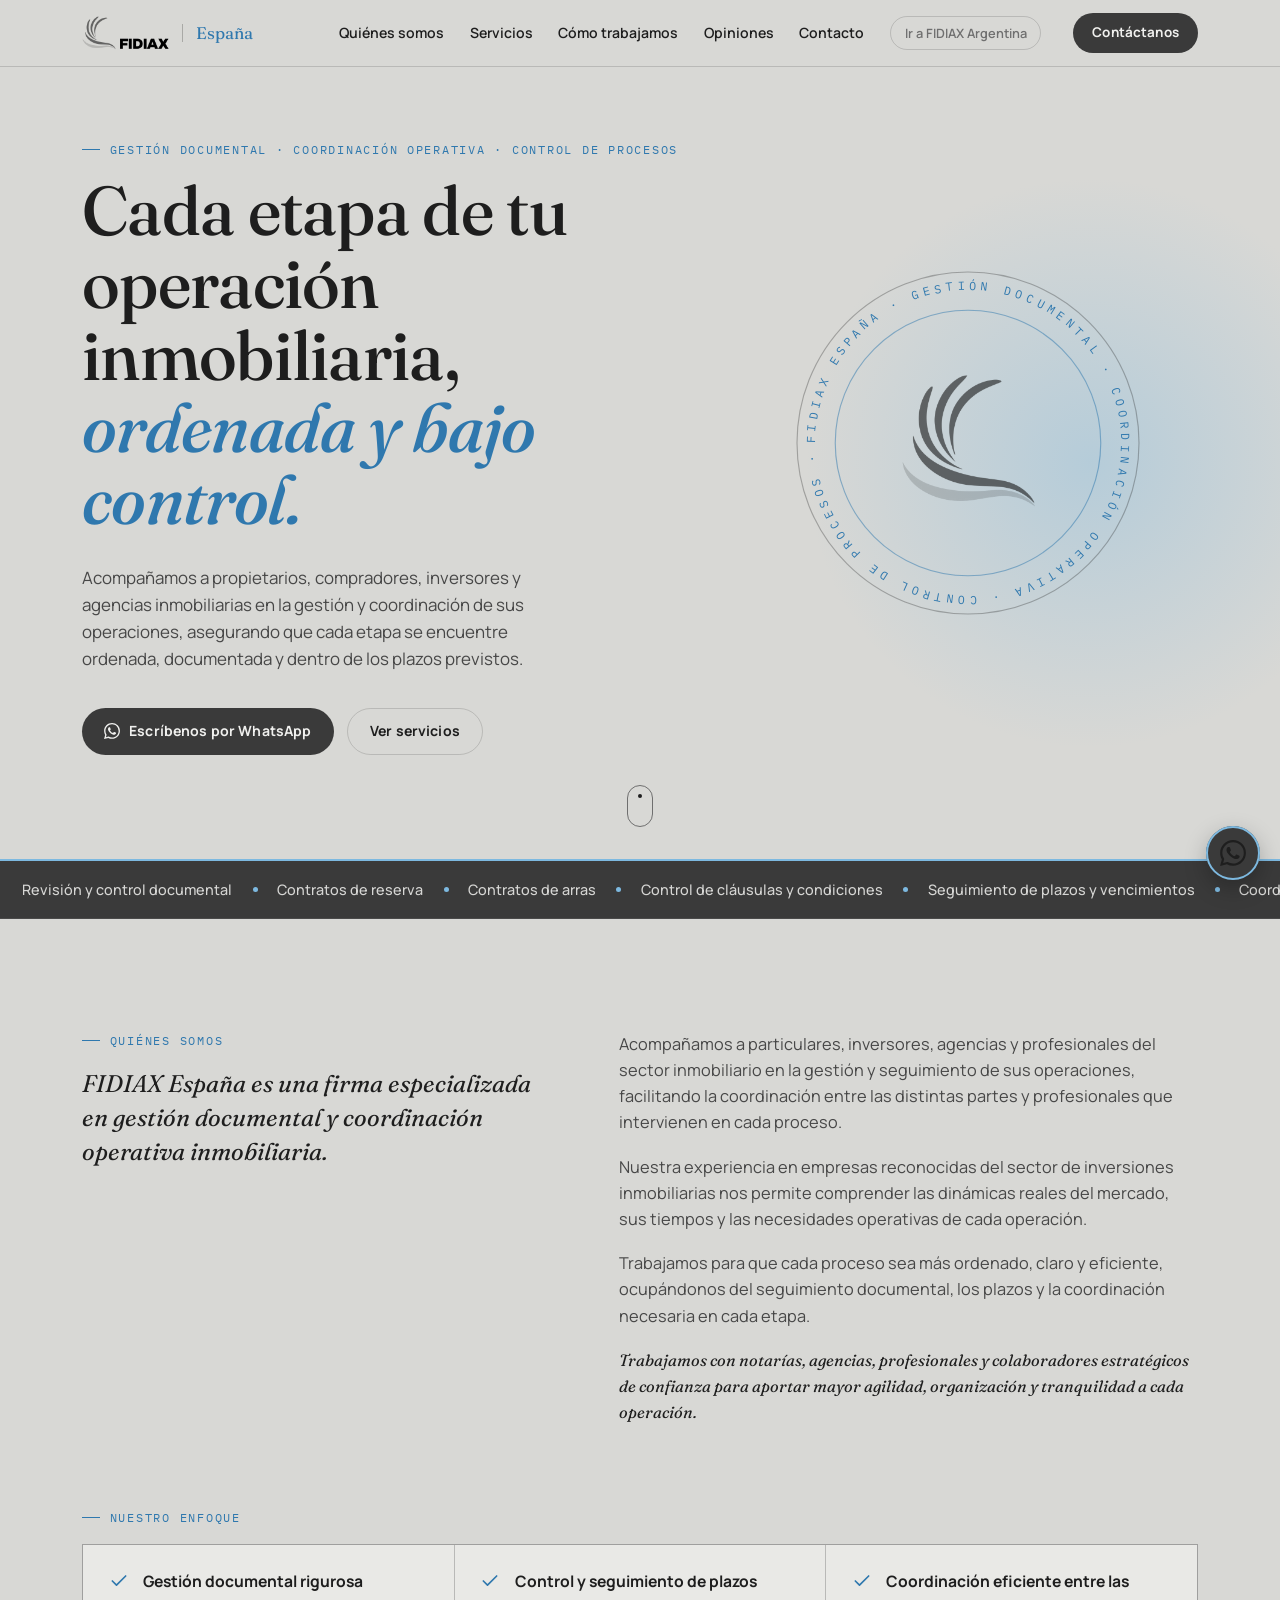
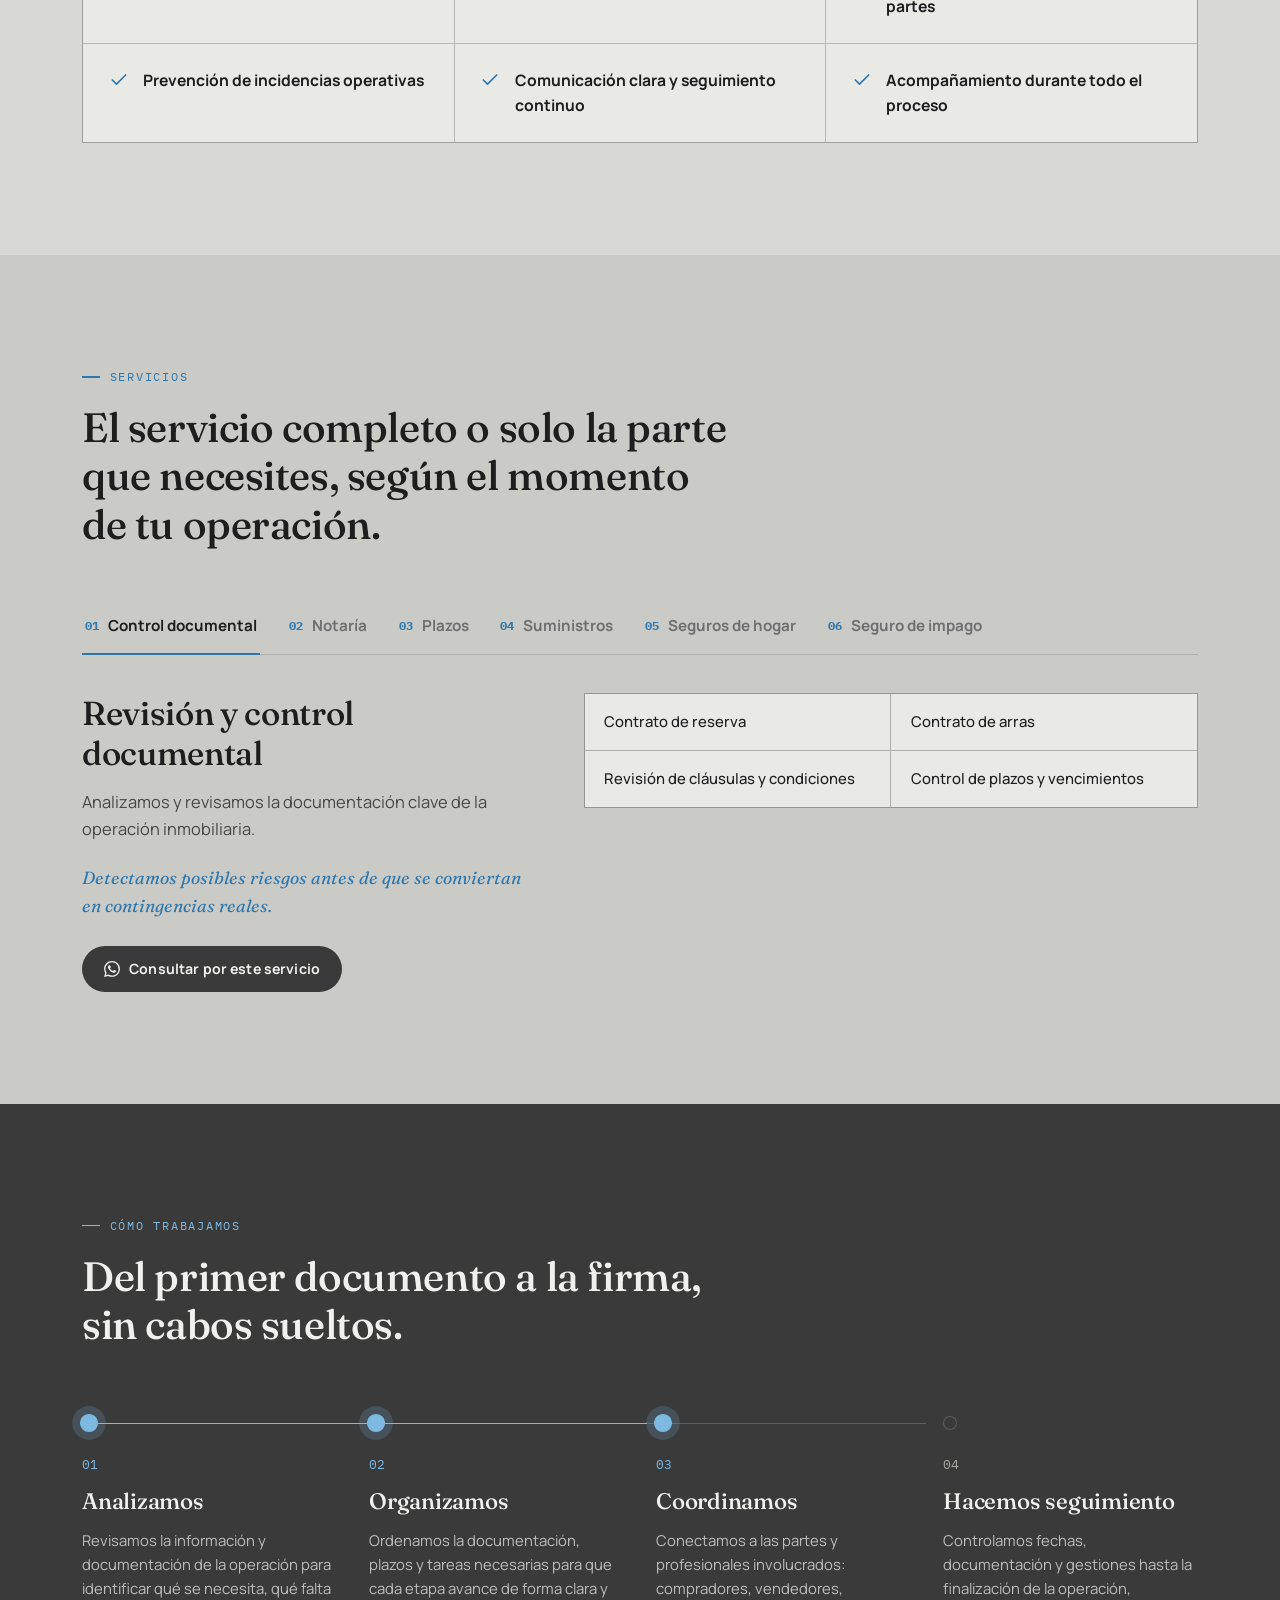
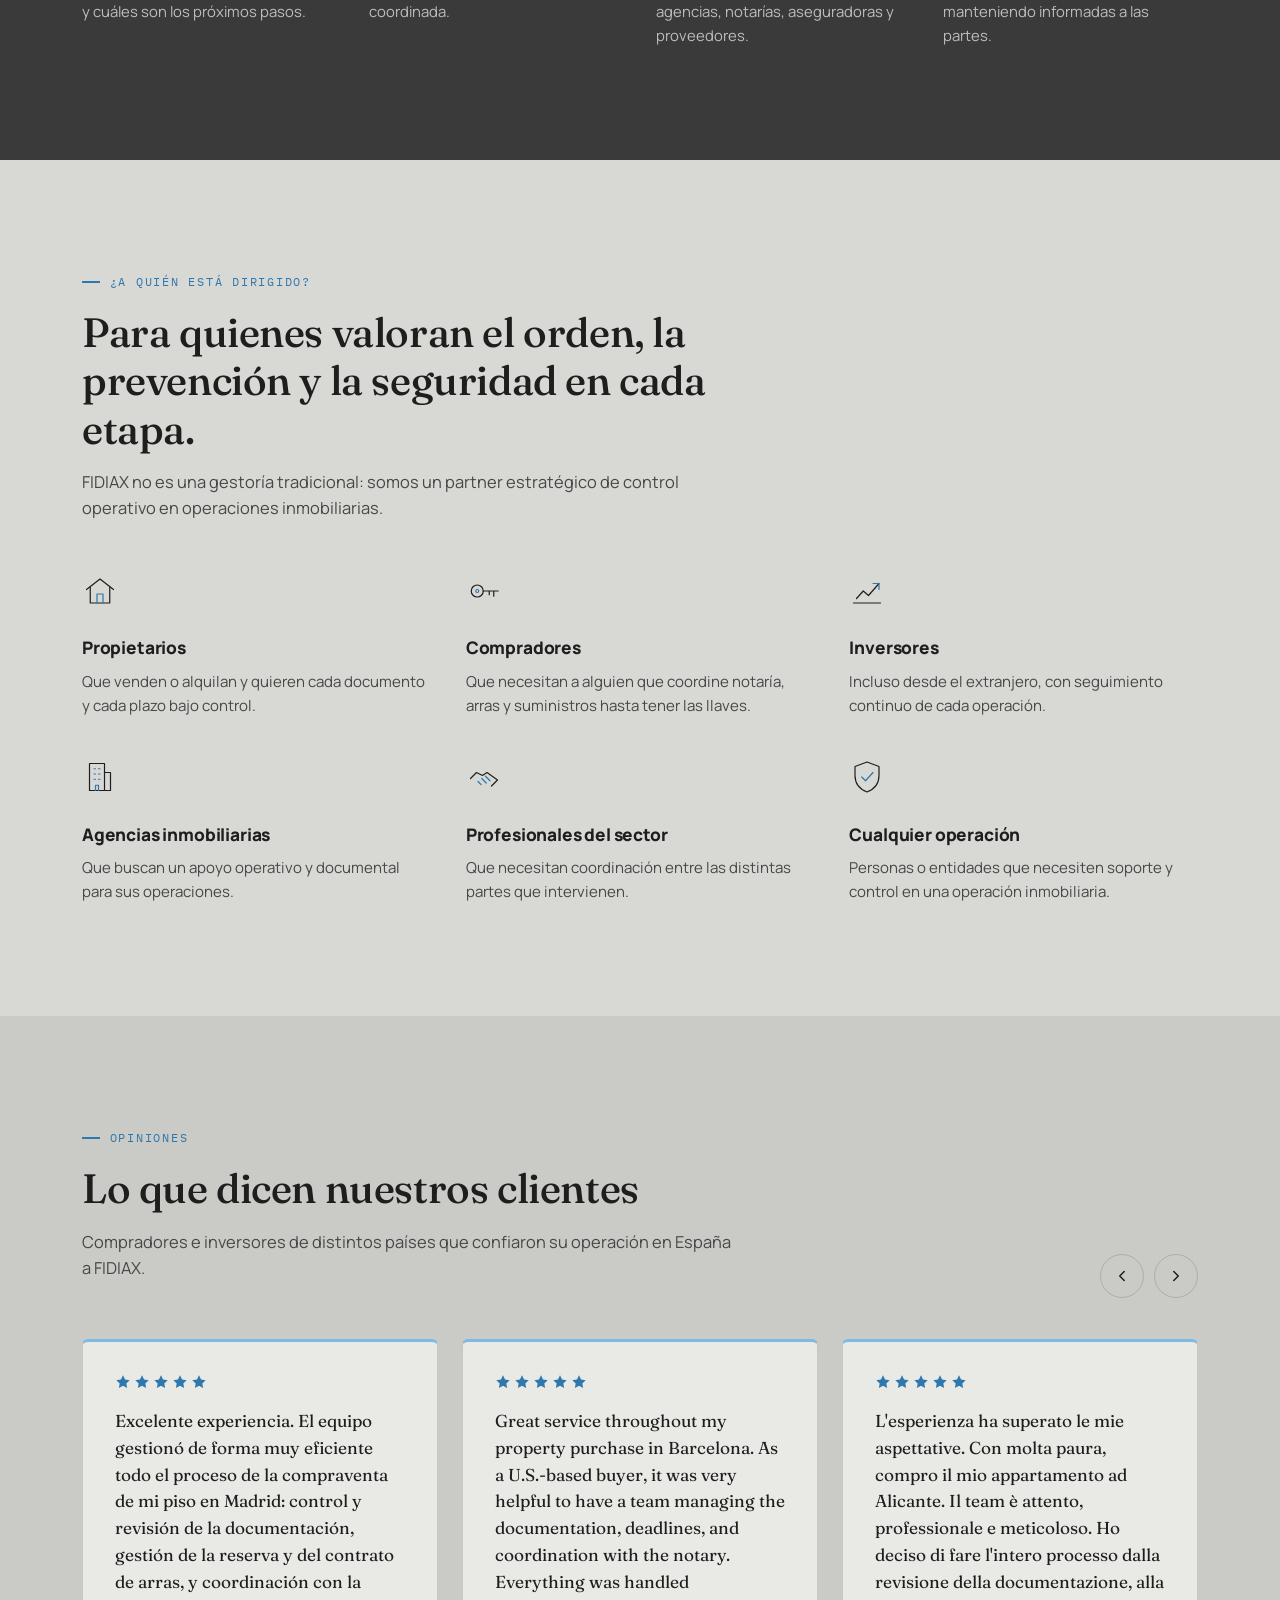
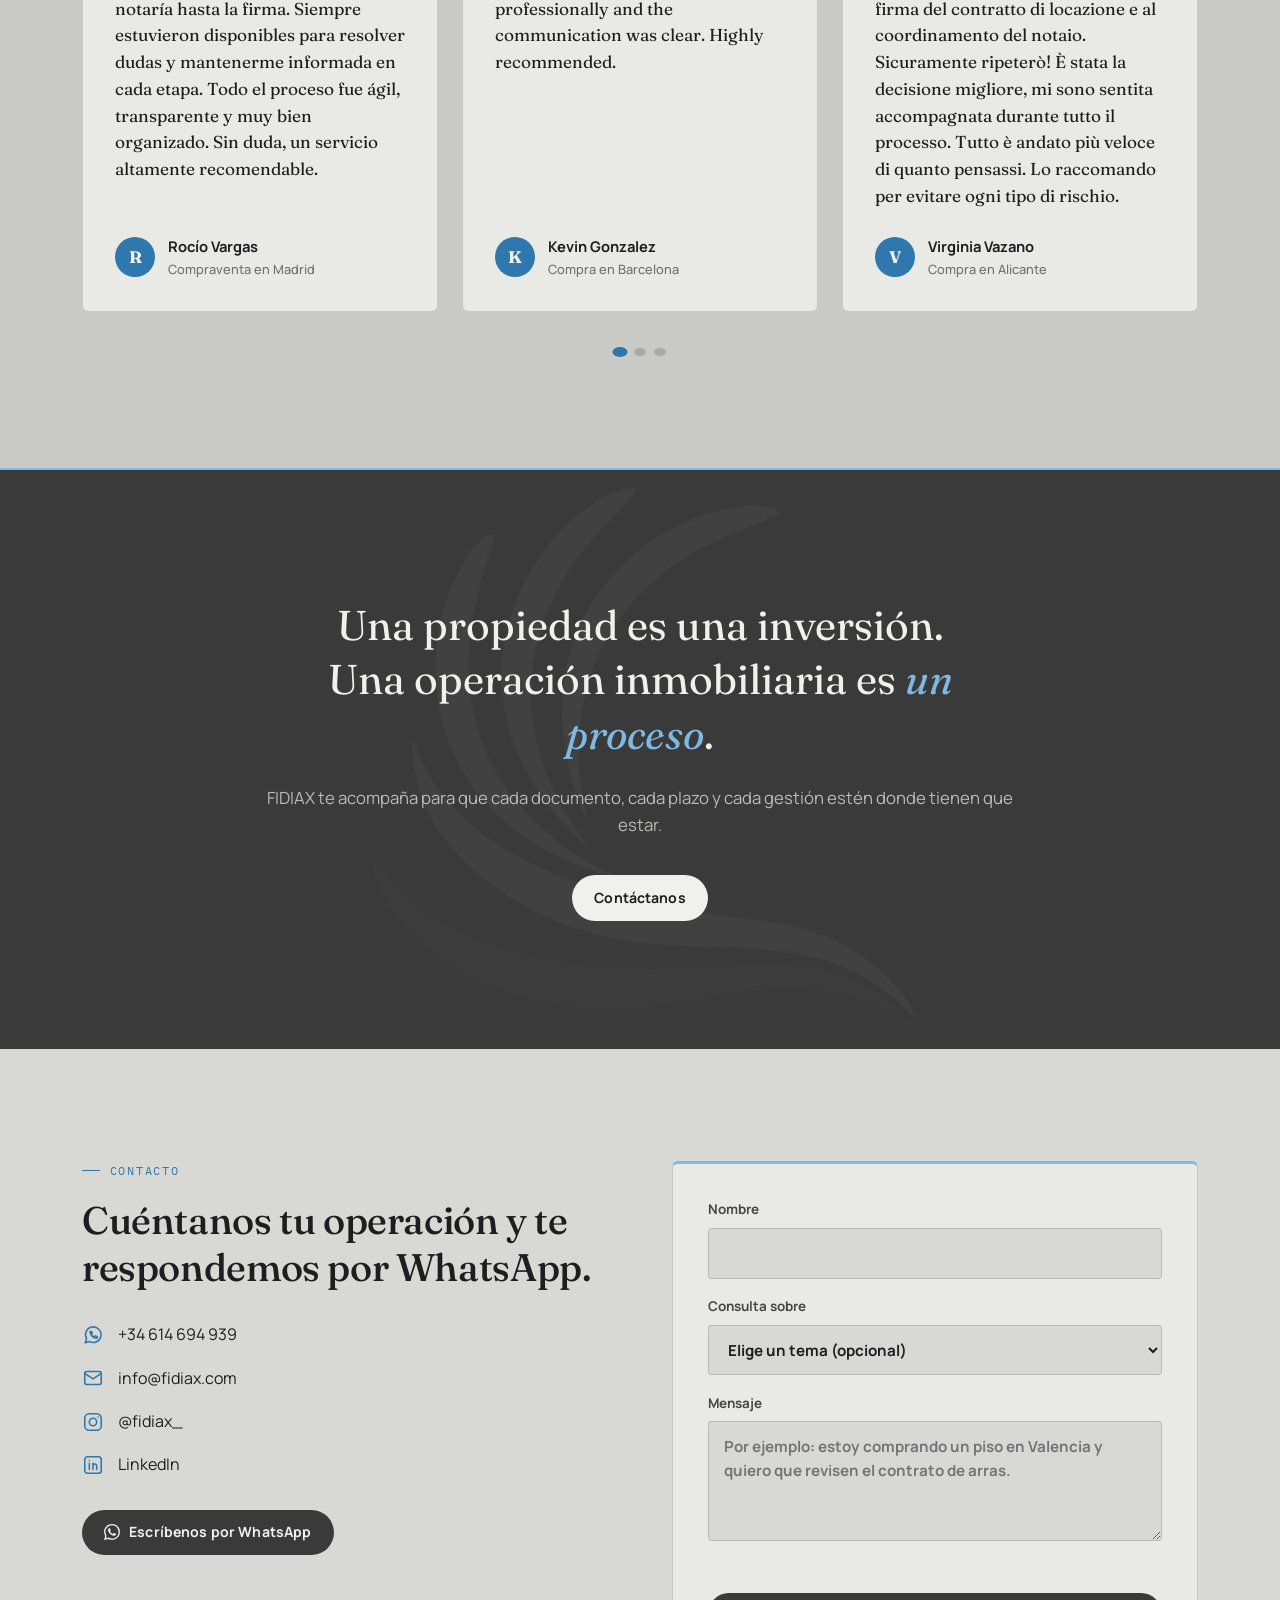
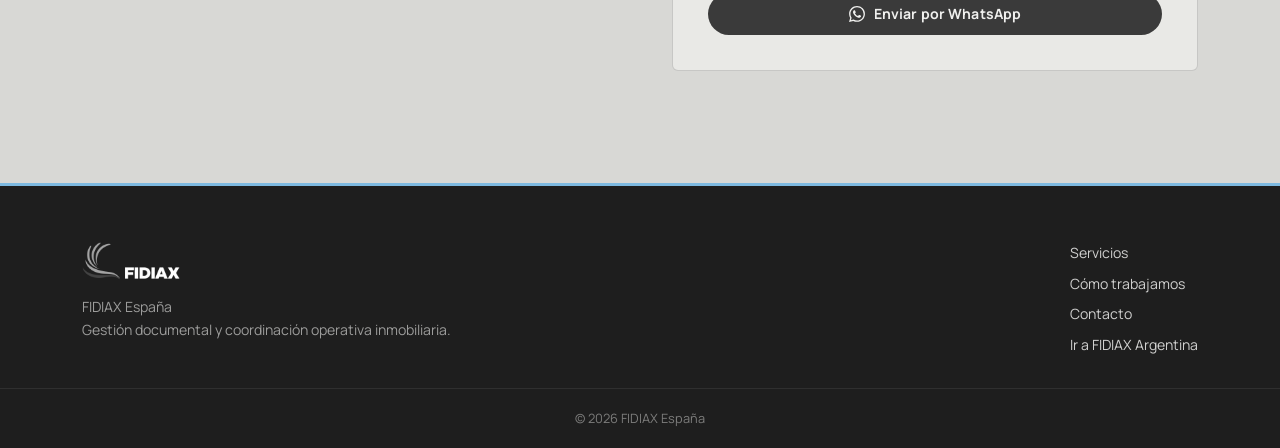
<file: index-es.html>
<!DOCTYPE html>
<!-- FIDIAX ESPAÑA — se llega desde el selector (index.html) -->
<html lang="es-ES">
<head>
<meta charset="UTF-8">
<meta name="viewport" content="width=device-width, initial-scale=1, viewport-fit=cover">
<title>FIDIAX España · Gestión documental y coordinación operativa inmobiliaria</title>
<meta name="description" content="Acompañamos a propietarios, compradores, inversores y agencias inmobiliarias en la gestión y coordinación de sus operaciones en España.">
<meta name="theme-color" content="#D8D8D5">
<link rel="icon" type="image/png" href="img/marca.png">
<link rel="preconnect" href="https://fonts.googleapis.com">
<link rel="preconnect" href="https://fonts.gstatic.com" crossorigin>
<link href="https://fonts.googleapis.com/css2?family=Fraunces:ital,opsz,wght@0,9..144,400;0,9..144,500;1,9..144,400;1,9..144,500&family=Manrope:wght@400;500;600;700;800&family=IBM+Plex+Mono:wght@400;500&display=swap" rel="stylesheet">
<link rel="stylesheet" href="css/styles.css">
</head>
<body data-wa="34614694939">

<header class="nav">
  <div class="nav__in">
    <a class="marca" href="index.html" aria-label="FIDIAX — elegir región">
      <img src="img/logo-fidiax.png" alt="FIDIAX">
      <span class="marca__region">España</span>
    </a>
    <nav class="nav__links" id="navLinks">
      <a href="#quienes">Quiénes somos</a><a href="#servicios">Servicios</a><a href="#como">Cómo trabajamos</a><a href="#opiniones">Opiniones</a><a href="#contacto">Contacto</a>
      <a class="nav__otra" href="home.html">Ir a FIDIAX Argentina</a>
    </nav>
    <a class="btn btn--oscuro nav__cta" href="#contacto">Contáctanos</a>
    <button class="burger" id="burger" aria-label="Abrir menú" aria-expanded="false" aria-controls="navLinks"><span></span><span></span><span></span></button>
  </div>
</header>

<main>
  <section class="hero" id="inicio">
    <div class="hero__trama"></div>
    <div class="hero__in">
      <div>
        <p class="eyebrow">Gestión Documental · Coordinación Operativa · Control de Procesos</p>
        <h1 class="hero__titulo">Cada etapa de tu operación inmobiliaria, <em>ordenada y bajo control.</em></h1>
        <p class="hero__bajada">Acompañamos a propietarios, compradores, inversores y agencias inmobiliarias en la gestión y coordinación de sus operaciones, asegurando que cada etapa se encuentre ordenada, documentada y dentro de los plazos previstos.</p>
        <div class="hero__acciones">
          <a class="btn btn--oscuro" href="#" data-wa-msg="Hola FIDIAX España, quisiera hacer una consulta."><svg viewBox="0 0 24 24" aria-hidden="true"><path fill="currentColor" d="M17.47 14.38c-.3-.15-1.76-.87-2.03-.97-.27-.1-.47-.15-.67.15-.2.3-.77.97-.94 1.16-.17.2-.35.22-.64.08-.3-.15-1.26-.46-2.39-1.48-.88-.79-1.48-1.76-1.65-2.06-.17-.3-.02-.46.13-.6.13-.14.3-.35.45-.52.15-.18.2-.3.3-.5.1-.2.05-.37-.03-.52-.07-.15-.67-1.61-.92-2.2-.24-.58-.49-.5-.67-.51h-.57c-.2 0-.52.07-.79.37-.27.3-1.04 1.02-1.04 2.48s1.07 2.88 1.21 3.07c.15.2 2.1 3.2 5.08 4.49.71.3 1.26.49 1.7.63.71.22 1.36.19 1.87.12.57-.09 1.76-.72 2-1.41.25-.7.25-1.29.18-1.41-.08-.13-.27-.2-.57-.35m-5.42 7.4h-.01a9.87 9.87 0 0 1-5.03-1.38l-.36-.21-3.74.98 1-3.65-.24-.37a9.86 9.86 0 0 1-1.51-5.26c0-5.45 4.44-9.88 9.89-9.88 2.64 0 5.12 1.03 6.99 2.9a9.83 9.83 0 0 1 2.89 6.99c0 5.45-4.44 9.88-9.89 9.88m8.41-18.3A11.82 11.82 0 0 0 12.05 0C5.5 0 .16 5.34.16 11.89c0 2.1.55 4.14 1.59 5.95L.06 24l6.3-1.65a11.88 11.88 0 0 0 5.68 1.45h.01c6.55 0 11.89-5.34 11.89-11.89 0-3.18-1.24-6.17-3.48-8.41"/></svg>Escríbenos por WhatsApp</a>
          <a class="btn btn--linea" href="#servicios">Ver servicios</a>
        </div>
      </div>
      <div class="sello-wrap">
        <div class="sello" id="sello">
          <svg viewBox="0 0 320 320" aria-hidden="true">
            <defs><path id="circulo" d="M160,160 m-136,0 a136,136 0 1,1 272,0 a136,136 0 1,1 -272,0"/></defs>
            <circle class="sello__aro1" cx="160" cy="160" r="152"/>
            <circle class="sello__aro2" cx="160" cy="160" r="118"/>
            <text class="sello__texto"><textPath href="#circulo" textLength="846" lengthAdjust="spacing">FIDIAX España · Gestión documental · Coordinación operativa · Control de procesos · </textPath></text>
            <image href="img/marca.png" x="100" y="98" width="120" height="120"/>
          </svg>
          <span class="sello__anillo"></span>
        </div>
      </div>
    </div>
    <a class="scroll-cue" href="#quienes" aria-label="Bajar"><span></span></a>
  </section>

  <div class="cinta" aria-label="Qué gestionamos">
    <div class="cinta__pista">
      <div class="cinta__grupo"><span>Revisión y control documental</span><span>Contratos de reserva</span><span>Contratos de arras</span><span>Control de cláusulas y condiciones</span><span>Seguimiento de plazos y vencimientos</span><span>Coordinación con notarías</span><span>Preparación de documentación</span><span>Coordinación entre comprador, vendedor y notaría</span><span>Seguimiento hasta la firma</span><span>Cambios de titularidad de suministros</span><span>Cambio de empresa suministradora</span><span>Seguros de hogar</span><span>Seguros de impago</span><span>Seguimiento de operaciones</span><span>Recordatorios preventivos</span><span>Coordinación entre las partes</span><span>Acompañamiento durante todo el proceso inmobiliario</span></div>
      <div class="cinta__grupo" aria-hidden="true"><span>Revisión y control documental</span><span>Contratos de reserva</span><span>Contratos de arras</span><span>Control de cláusulas y condiciones</span><span>Seguimiento de plazos y vencimientos</span><span>Coordinación con notarías</span><span>Preparación de documentación</span><span>Coordinación entre comprador, vendedor y notaría</span><span>Seguimiento hasta la firma</span><span>Cambios de titularidad de suministros</span><span>Cambio de empresa suministradora</span><span>Seguros de hogar</span><span>Seguros de impago</span><span>Seguimiento de operaciones</span><span>Recordatorios preventivos</span><span>Coordinación entre las partes</span><span>Acompañamiento durante todo el proceso inmobiliario</span></div>
    </div>
  </div>

  <section class="seccion" id="quienes">
    <div class="contenedor">
      <div class="about">
        <div class="reveal">
          <p class="eyebrow">Quiénes somos</p>
          <p class="about__cita">FIDIAX España es una firma especializada en gestión documental y coordinación operativa inmobiliaria.</p>
        </div>
        <div class="about__cuerpo reveal">
          <p>Acompañamos a particulares, inversores, agencias y profesionales del sector inmobiliario en la gestión y seguimiento de sus operaciones, facilitando la coordinación entre las distintas partes y profesionales que intervienen en cada proceso.</p>
          <p>Nuestra experiencia en empresas reconocidas del sector de inversiones inmobiliarias nos permite comprender las dinámicas reales del mercado, sus tiempos y las necesidades operativas de cada operación.</p>
          <p>Trabajamos para que cada proceso sea más ordenado, claro y eficiente, ocupándonos del seguimiento documental, los plazos y la coordinación necesaria en cada etapa.</p>
          <p class="about__cierre">Trabajamos con notarías, agencias, profesionales y colaboradores estratégicos de confianza para aportar mayor agilidad, organización y tranquilidad a cada operación.</p>
        </div>
      </div>
      <div class="reveal"><p class="eyebrow" style="margin-top:4rem">Nuestro enfoque</p><ul class="enfoque" style="margin-top:0"><li><svg viewBox="0 0 24 24"><path d="M20 6 9 17l-5-5"/></svg>Gestión documental rigurosa</li><li><svg viewBox="0 0 24 24"><path d="M20 6 9 17l-5-5"/></svg>Control y seguimiento de plazos</li><li><svg viewBox="0 0 24 24"><path d="M20 6 9 17l-5-5"/></svg>Coordinación eficiente entre las partes</li><li><svg viewBox="0 0 24 24"><path d="M20 6 9 17l-5-5"/></svg>Prevención de incidencias operativas</li><li><svg viewBox="0 0 24 24"><path d="M20 6 9 17l-5-5"/></svg>Comunicación clara y seguimiento continuo</li><li><svg viewBox="0 0 24 24"><path d="M20 6 9 17l-5-5"/></svg>Acompañamiento durante todo el proceso</li></ul></div>
    </div>
  </section>

  <section class="seccion seccion--alt" id="servicios">
    <div class="contenedor">
      <div class="cabeza reveal">
        <p class="eyebrow">Servicios</p>
        <h2>El servicio completo o solo la parte que necesites, según el momento de tu operación.</h2>
      </div>
      <div class="tabs reveal">
        <div class="tabs__nav" role="tablist"><button class="tabs__btn activo" role="tab" aria-selected="true"><small>01</small>Control documental</button><button class="tabs__btn" role="tab" aria-selected="false"><small>02</small>Notaría</button><button class="tabs__btn" role="tab" aria-selected="false"><small>03</small>Plazos</button><button class="tabs__btn" role="tab" aria-selected="false"><small>04</small>Suministros</button><button class="tabs__btn" role="tab" aria-selected="false"><small>05</small>Seguros de hogar</button><button class="tabs__btn" role="tab" aria-selected="false"><small>06</small>Seguro de impago</button></div>
          <div class="tabs__panel activo" role="tabpanel">
            <div class="panel__grid">
              <div>
                <h3>Revisión y control documental</h3>
                <p class="panel__desc">Analizamos y revisamos la documentación clave de la operación inmobiliaria.</p>
                <p class="panel__cierre">Detectamos posibles riesgos antes de que se conviertan en contingencias reales.</p>
                <a class="btn btn--oscuro" href="#" data-wa-msg="Hola FIDIAX España, quisiera hacer una consulta. Quisiera consultar por Control documental."><svg viewBox="0 0 24 24" aria-hidden="true"><path fill="currentColor" d="M17.47 14.38c-.3-.15-1.76-.87-2.03-.97-.27-.1-.47-.15-.67.15-.2.3-.77.97-.94 1.16-.17.2-.35.22-.64.08-.3-.15-1.26-.46-2.39-1.48-.88-.79-1.48-1.76-1.65-2.06-.17-.3-.02-.46.13-.6.13-.14.3-.35.45-.52.15-.18.2-.3.3-.5.1-.2.05-.37-.03-.52-.07-.15-.67-1.61-.92-2.2-.24-.58-.49-.5-.67-.51h-.57c-.2 0-.52.07-.79.37-.27.3-1.04 1.02-1.04 2.48s1.07 2.88 1.21 3.07c.15.2 2.1 3.2 5.08 4.49.71.3 1.26.49 1.7.63.71.22 1.36.19 1.87.12.57-.09 1.76-.72 2-1.41.25-.7.25-1.29.18-1.41-.08-.13-.27-.2-.57-.35m-5.42 7.4h-.01a9.87 9.87 0 0 1-5.03-1.38l-.36-.21-3.74.98 1-3.65-.24-.37a9.86 9.86 0 0 1-1.51-5.26c0-5.45 4.44-9.88 9.89-9.88 2.64 0 5.12 1.03 6.99 2.9a9.83 9.83 0 0 1 2.89 6.99c0 5.45-4.44 9.88-9.89 9.88m8.41-18.3A11.82 11.82 0 0 0 12.05 0C5.5 0 .16 5.34.16 11.89c0 2.1.55 4.14 1.59 5.95L.06 24l6.3-1.65a11.88 11.88 0 0 0 5.68 1.45h.01c6.55 0 11.89-5.34 11.89-11.89 0-3.18-1.24-6.17-3.48-8.41"/></svg>Consultar por este servicio</a>
              </div>
              <ul class="items"><li>Contrato de reserva</li><li>Contrato de arras</li><li>Revisión de cláusulas y condiciones</li><li>Control de plazos y vencimientos</li></ul>
            </div>
          </div>
          <div class="tabs__panel" role="tabpanel">
            <div class="panel__grid">
              <div>
                <h3>Coordinación de notaría</h3>
                <p class="panel__desc">Gestionamos la coordinación con notarías de nuestra confianza en distintas localidades de España.</p>
                <p class="panel__cierre">Facilitamos el proceso para que la firma se realice sin contratiempos.</p>
                <a class="btn btn--oscuro" href="#" data-wa-msg="Hola FIDIAX España, quisiera hacer una consulta. Quisiera consultar por Notaría."><svg viewBox="0 0 24 24" aria-hidden="true"><path fill="currentColor" d="M17.47 14.38c-.3-.15-1.76-.87-2.03-.97-.27-.1-.47-.15-.67.15-.2.3-.77.97-.94 1.16-.17.2-.35.22-.64.08-.3-.15-1.26-.46-2.39-1.48-.88-.79-1.48-1.76-1.65-2.06-.17-.3-.02-.46.13-.6.13-.14.3-.35.45-.52.15-.18.2-.3.3-.5.1-.2.05-.37-.03-.52-.07-.15-.67-1.61-.92-2.2-.24-.58-.49-.5-.67-.51h-.57c-.2 0-.52.07-.79.37-.27.3-1.04 1.02-1.04 2.48s1.07 2.88 1.21 3.07c.15.2 2.1 3.2 5.08 4.49.71.3 1.26.49 1.7.63.71.22 1.36.19 1.87.12.57-.09 1.76-.72 2-1.41.25-.7.25-1.29.18-1.41-.08-.13-.27-.2-.57-.35m-5.42 7.4h-.01a9.87 9.87 0 0 1-5.03-1.38l-.36-.21-3.74.98 1-3.65-.24-.37a9.86 9.86 0 0 1-1.51-5.26c0-5.45 4.44-9.88 9.89-9.88 2.64 0 5.12 1.03 6.99 2.9a9.83 9.83 0 0 1 2.89 6.99c0 5.45-4.44 9.88-9.89 9.88m8.41-18.3A11.82 11.82 0 0 0 12.05 0C5.5 0 .16 5.34.16 11.89c0 2.1.55 4.14 1.59 5.95L.06 24l6.3-1.65a11.88 11.88 0 0 0 5.68 1.45h.01c6.55 0 11.89-5.34 11.89-11.89 0-3.18-1.24-6.17-3.48-8.41"/></svg>Consultar por este servicio</a>
              </div>
              <ul class="items"><li>Preparación de documentación previa</li><li>Seguimiento de plazos y condiciones</li><li>Confirmación de firmas</li><li>Coordinación entre comprador, vendedor y notaría</li></ul>
            </div>
          </div>
          <div class="tabs__panel" role="tabpanel">
            <div class="panel__grid">
              <div>
                <h3>Aviso y control de plazos</h3>
                <p class="panel__desc">Uno de los mayores riesgos en una operación inmobiliaria es el incumplimiento de plazos.</p>
                <p class="panel__cierre">Minimizamos riesgos y evitamos pérdidas innecesarias.</p>
                <a class="btn btn--oscuro" href="#" data-wa-msg="Hola FIDIAX España, quisiera hacer una consulta. Quisiera consultar por Plazos."><svg viewBox="0 0 24 24" aria-hidden="true"><path fill="currentColor" d="M17.47 14.38c-.3-.15-1.76-.87-2.03-.97-.27-.1-.47-.15-.67.15-.2.3-.77.97-.94 1.16-.17.2-.35.22-.64.08-.3-.15-1.26-.46-2.39-1.48-.88-.79-1.48-1.76-1.65-2.06-.17-.3-.02-.46.13-.6.13-.14.3-.35.45-.52.15-.18.2-.3.3-.5.1-.2.05-.37-.03-.52-.07-.15-.67-1.61-.92-2.2-.24-.58-.49-.5-.67-.51h-.57c-.2 0-.52.07-.79.37-.27.3-1.04 1.02-1.04 2.48s1.07 2.88 1.21 3.07c.15.2 2.1 3.2 5.08 4.49.71.3 1.26.49 1.7.63.71.22 1.36.19 1.87.12.57-.09 1.76-.72 2-1.41.25-.7.25-1.29.18-1.41-.08-.13-.27-.2-.57-.35m-5.42 7.4h-.01a9.87 9.87 0 0 1-5.03-1.38l-.36-.21-3.74.98 1-3.65-.24-.37a9.86 9.86 0 0 1-1.51-5.26c0-5.45 4.44-9.88 9.89-9.88 2.64 0 5.12 1.03 6.99 2.9a9.83 9.83 0 0 1 2.89 6.99c0 5.45-4.44 9.88-9.89 9.88m8.41-18.3A11.82 11.82 0 0 0 12.05 0C5.5 0 .16 5.34.16 11.89c0 2.1.55 4.14 1.59 5.95L.06 24l6.3-1.65a11.88 11.88 0 0 0 5.68 1.45h.01c6.55 0 11.89-5.34 11.89-11.89 0-3.18-1.24-6.17-3.48-8.41"/></svg>Consultar por este servicio</a>
              </div>
              <ul class="items"><li>Seguimiento activo de fechas clave</li><li>Recordatorios preventivos</li><li>Supervisión de vencimientos contractuales</li></ul>
            </div>
          </div>
          <div class="tabs__panel" role="tabpanel">
            <div class="panel__grid">
              <div>
                <h3>Cambios de suministros</h3>
                <p class="panel__desc">Gestionamos los cambios de suministros a través de nuestro colaborador directo, con comparativa de mercado y acceso al mejor precio disponible.</p>
                <p class="panel__cierre">Simplificamos el trámite y evitamos gestiones innecesarias.</p>
                <a class="btn btn--oscuro" href="#" data-wa-msg="Hola FIDIAX España, quisiera hacer una consulta. Quisiera consultar por Suministros."><svg viewBox="0 0 24 24" aria-hidden="true"><path fill="currentColor" d="M17.47 14.38c-.3-.15-1.76-.87-2.03-.97-.27-.1-.47-.15-.67.15-.2.3-.77.97-.94 1.16-.17.2-.35.22-.64.08-.3-.15-1.26-.46-2.39-1.48-.88-.79-1.48-1.76-1.65-2.06-.17-.3-.02-.46.13-.6.13-.14.3-.35.45-.52.15-.18.2-.3.3-.5.1-.2.05-.37-.03-.52-.07-.15-.67-1.61-.92-2.2-.24-.58-.49-.5-.67-.51h-.57c-.2 0-.52.07-.79.37-.27.3-1.04 1.02-1.04 2.48s1.07 2.88 1.21 3.07c.15.2 2.1 3.2 5.08 4.49.71.3 1.26.49 1.7.63.71.22 1.36.19 1.87.12.57-.09 1.76-.72 2-1.41.25-.7.25-1.29.18-1.41-.08-.13-.27-.2-.57-.35m-5.42 7.4h-.01a9.87 9.87 0 0 1-5.03-1.38l-.36-.21-3.74.98 1-3.65-.24-.37a9.86 9.86 0 0 1-1.51-5.26c0-5.45 4.44-9.88 9.89-9.88 2.64 0 5.12 1.03 6.99 2.9a9.83 9.83 0 0 1 2.89 6.99c0 5.45-4.44 9.88-9.89 9.88m8.41-18.3A11.82 11.82 0 0 0 12.05 0C5.5 0 .16 5.34.16 11.89c0 2.1.55 4.14 1.59 5.95L.06 24l6.3-1.65a11.88 11.88 0 0 0 5.68 1.45h.01c6.55 0 11.89-5.34 11.89-11.89 0-3.18-1.24-6.17-3.48-8.41"/></svg>Consultar por este servicio</a>
              </div>
              <ul class="items"><li>Cambio de titularidad</li><li>Cambio de empresa suministradora</li></ul>
            </div>
          </div>
          <div class="tabs__panel" role="tabpanel">
            <div class="panel__grid">
              <div>
                <h3>Seguros de hogar</h3>
                <p class="panel__desc">Te ayudamos a contratar seguros adaptados a tu propiedad, con opciones competitivas ajustadas a cada perfil.</p>
                <div style="height:1.6rem"></div>
                <a class="btn btn--oscuro" href="#" data-wa-msg="Hola FIDIAX España, quisiera hacer una consulta. Quisiera consultar por Seguros de hogar."><svg viewBox="0 0 24 24" aria-hidden="true"><path fill="currentColor" d="M17.47 14.38c-.3-.15-1.76-.87-2.03-.97-.27-.1-.47-.15-.67.15-.2.3-.77.97-.94 1.16-.17.2-.35.22-.64.08-.3-.15-1.26-.46-2.39-1.48-.88-.79-1.48-1.76-1.65-2.06-.17-.3-.02-.46.13-.6.13-.14.3-.35.45-.52.15-.18.2-.3.3-.5.1-.2.05-.37-.03-.52-.07-.15-.67-1.61-.92-2.2-.24-.58-.49-.5-.67-.51h-.57c-.2 0-.52.07-.79.37-.27.3-1.04 1.02-1.04 2.48s1.07 2.88 1.21 3.07c.15.2 2.1 3.2 5.08 4.49.71.3 1.26.49 1.7.63.71.22 1.36.19 1.87.12.57-.09 1.76-.72 2-1.41.25-.7.25-1.29.18-1.41-.08-.13-.27-.2-.57-.35m-5.42 7.4h-.01a9.87 9.87 0 0 1-5.03-1.38l-.36-.21-3.74.98 1-3.65-.24-.37a9.86 9.86 0 0 1-1.51-5.26c0-5.45 4.44-9.88 9.89-9.88 2.64 0 5.12 1.03 6.99 2.9a9.83 9.83 0 0 1 2.89 6.99c0 5.45-4.44 9.88-9.89 9.88m8.41-18.3A11.82 11.82 0 0 0 12.05 0C5.5 0 .16 5.34.16 11.89c0 2.1.55 4.14 1.59 5.95L.06 24l6.3-1.65a11.88 11.88 0 0 0 5.68 1.45h.01c6.55 0 11.89-5.34 11.89-11.89 0-3.18-1.24-6.17-3.48-8.41"/></svg>Consultar por este servicio</a>
              </div>
              <ul class="items"><li>Protección ante daños</li><li>Coberturas personalizadas</li><li>Asesoramiento claro y transparente</li></ul>
            </div>
          </div>
          <div class="tabs__panel" role="tabpanel">
            <div class="panel__grid">
              <div>
                <h3>Seguro de impago</h3>
                <p class="panel__desc">Una herramienta clave para quienes buscan seguridad y previsibilidad en su inversión.</p>
                <div style="height:1.6rem"></div>
                <a class="btn btn--oscuro" href="#" data-wa-msg="Hola FIDIAX España, quisiera hacer una consulta. Quisiera consultar por Seguro de impago."><svg viewBox="0 0 24 24" aria-hidden="true"><path fill="currentColor" d="M17.47 14.38c-.3-.15-1.76-.87-2.03-.97-.27-.1-.47-.15-.67.15-.2.3-.77.97-.94 1.16-.17.2-.35.22-.64.08-.3-.15-1.26-.46-2.39-1.48-.88-.79-1.48-1.76-1.65-2.06-.17-.3-.02-.46.13-.6.13-.14.3-.35.45-.52.15-.18.2-.3.3-.5.1-.2.05-.37-.03-.52-.07-.15-.67-1.61-.92-2.2-.24-.58-.49-.5-.67-.51h-.57c-.2 0-.52.07-.79.37-.27.3-1.04 1.02-1.04 2.48s1.07 2.88 1.21 3.07c.15.2 2.1 3.2 5.08 4.49.71.3 1.26.49 1.7.63.71.22 1.36.19 1.87.12.57-.09 1.76-.72 2-1.41.25-.7.25-1.29.18-1.41-.08-.13-.27-.2-.57-.35m-5.42 7.4h-.01a9.87 9.87 0 0 1-5.03-1.38l-.36-.21-3.74.98 1-3.65-.24-.37a9.86 9.86 0 0 1-1.51-5.26c0-5.45 4.44-9.88 9.89-9.88 2.64 0 5.12 1.03 6.99 2.9a9.83 9.83 0 0 1 2.89 6.99c0 5.45-4.44 9.88-9.89 9.88m8.41-18.3A11.82 11.82 0 0 0 12.05 0C5.5 0 .16 5.34.16 11.89c0 2.1.55 4.14 1.59 5.95L.06 24l6.3-1.65a11.88 11.88 0 0 0 5.68 1.45h.01c6.55 0 11.89-5.34 11.89-11.89 0-3.18-1.24-6.17-3.48-8.41"/></svg>Consultar por este servicio</a>
              </div>
              <ul class="items"><li>Cobertura de rentas impagadas</li><li>Defensa jurídica</li><li>Evaluación de solvencia</li></ul>
            </div>
          </div>
      </div>
    </div>
  </section>

  <section class="seccion seccion--panel" id="como">
    <div class="contenedor">
      <div class="cabeza reveal">
        <p class="eyebrow eyebrow--claro">Cómo trabajamos</p>
        <h2>Del primer documento a la firma, sin cabos sueltos.</h2>
      </div>
      <div class="stepper reveal" id="stepper">
        <div class="stepper__linea"><div class="stepper__relleno"></div></div>
        <div class="paso"><span class="paso__punto"></span><span class="paso__num">01</span><h3>Analizamos</h3><p>Revisamos la información y documentación de la operación para identificar qué se necesita, qué falta y cuáles son los próximos pasos.</p></div>
        <div class="paso"><span class="paso__punto"></span><span class="paso__num">02</span><h3>Organizamos</h3><p>Ordenamos la documentación, plazos y tareas necesarias para que cada etapa avance de forma clara y coordinada.</p></div>
        <div class="paso"><span class="paso__punto"></span><span class="paso__num">03</span><h3>Coordinamos</h3><p>Conectamos a las partes y profesionales involucrados: compradores, vendedores, agencias, notarías, aseguradoras y proveedores.</p></div>
        <div class="paso final"><span class="paso__punto"></span><span class="paso__num">04</span><h3>Hacemos seguimiento</h3><p>Controlamos fechas, documentación y gestiones hasta la finalización de la operación, manteniendo informadas a las partes.</p></div>
      </div>
    </div>
  </section>

  <section class="seccion">
    <div class="contenedor">
      <div class="cabeza reveal">
        <p class="eyebrow">¿A quién está dirigido?</p>
        <h2>Para quienes valoran el orden, la prevención y la seguridad en cada etapa.</h2>
        <p>FIDIAX no es una gestoría tradicional: somos un partner estratégico de control operativo en operaciones inmobiliarias.</p>
      </div>
      <div class="motivos reveal">
        <div class="motivo"><svg viewBox="0 0 48 48"><path d="M6 22 24 8l18 14"/><path d="M11 19v21h26V19"/><path class="acento" d="M20 40V28h8v12"/></svg><h3>Propietarios</h3><p>Que venden o alquilan y quieren cada documento y cada plazo bajo control.</p></div>
        <div class="motivo"><svg viewBox="0 0 48 48"><circle cx="15" cy="24" r="8"/><path d="M23 24h20M37 24v7M31 24v5"/><circle class="acento" cx="15" cy="24" r="2"/></svg><h3>Compradores</h3><p>Que necesitan a alguien que coordine notaría, arras y suministros hasta tener las llaves.</p></div>
        <div class="motivo"><svg viewBox="0 0 48 48"><path d="M6 40h36"/><path d="M10 34l9-10 7 6 14-16"/><path class="acento" d="M32 14h8v8"/></svg><h3>Inversores</h3><p>Incluso desde el extranjero, con seguimiento continuo de cada operación.</p></div>
        <div class="motivo"><svg viewBox="0 0 48 48"><rect x="10" y="6" width="20" height="36"/><path d="M30 18h8v24h-8"/><path class="acento" d="M16 13h2M22 13h2M16 20h2M22 20h2M16 27h2M22 27h2M18 42v-7h4v7"/></svg><h3>Agencias inmobiliarias</h3><p>Que buscan un apoyo operativo y documental para sus operaciones.</p></div>
        <div class="motivo"><svg viewBox="0 0 48 48"><path d="M6 26l8-8 8 4 6-4 14 10-8 8"/><path class="acento" d="M16 30l4 4M21 26l6 6M26 23l6 6"/></svg><h3>Profesionales del sector</h3><p>Que necesitan coordinación entre las distintas partes que intervienen.</p></div>
        <div class="motivo"><svg viewBox="0 0 48 48"><path d="M24 4 8 10v12c0 11 7 18.5 16 22 9-3.5 16-11 16-22V10Z"/><path class="acento" d="m17 24 5 5 10-11"/></svg><h3>Cualquier operación</h3><p>Personas o entidades que necesiten soporte y control en una operación inmobiliaria.</p></div>
      </div>
    </div>
  </section>

  <section class="seccion seccion--alt" id="opiniones">
    <div class="contenedor">
      <div class="opiniones__cab reveal">
        <div class="cabeza">
          <p class="eyebrow">Opiniones</p>
          <h2>Lo que dicen nuestros clientes</h2>
          <p>Compradores e inversores de distintos países que confiaron su operación en España a FIDIAX.</p>
        </div>
        <div class="flechas">
          <button class="flecha" id="prev" aria-label="Opinión anterior"><svg viewBox="0 0 24 24"><path d="M15 18l-6-6 6-6"/></svg></button>
          <button class="flecha" id="next" aria-label="Opinión siguiente"><svg viewBox="0 0 24 24"><path d="M9 18l6-6-6-6"/></svg></button>
        </div>
      </div>
      <div class="carrusel reveal" id="carrusel">
          <figure class="opinion">
            <div class="estrellas" role="img" aria-label="5 de 5 estrellas"><svg viewBox="0 0 24 24"><path d="M12 2l3.09 6.26L22 9.27l-5 4.87 1.18 6.88L12 17.77l-6.18 3.25L7 14.14 2 9.27l6.91-1.01z"/></svg><svg viewBox="0 0 24 24"><path d="M12 2l3.09 6.26L22 9.27l-5 4.87 1.18 6.88L12 17.77l-6.18 3.25L7 14.14 2 9.27l6.91-1.01z"/></svg><svg viewBox="0 0 24 24"><path d="M12 2l3.09 6.26L22 9.27l-5 4.87 1.18 6.88L12 17.77l-6.18 3.25L7 14.14 2 9.27l6.91-1.01z"/></svg><svg viewBox="0 0 24 24"><path d="M12 2l3.09 6.26L22 9.27l-5 4.87 1.18 6.88L12 17.77l-6.18 3.25L7 14.14 2 9.27l6.91-1.01z"/></svg><svg viewBox="0 0 24 24"><path d="M12 2l3.09 6.26L22 9.27l-5 4.87 1.18 6.88L12 17.77l-6.18 3.25L7 14.14 2 9.27l6.91-1.01z"/></svg></div>
            <blockquote>Excelente experiencia. El equipo gestionó de forma muy eficiente todo el proceso de la compraventa de mi piso en Madrid: control y revisión de la documentación, gestión de la reserva y del contrato de arras, y coordinación con la notaría hasta la firma. Siempre estuvieron disponibles para resolver dudas y mantenerme informada en cada etapa. Todo el proceso fue ágil, transparente y muy bien organizado. Sin duda, un servicio altamente recomendable.</blockquote>
            <figcaption><span class="avatar">R</span><span>Rocío Vargas<small>Compraventa en Madrid</small></span></figcaption>
          </figure>
          <figure class="opinion">
            <div class="estrellas" role="img" aria-label="5 de 5 estrellas"><svg viewBox="0 0 24 24"><path d="M12 2l3.09 6.26L22 9.27l-5 4.87 1.18 6.88L12 17.77l-6.18 3.25L7 14.14 2 9.27l6.91-1.01z"/></svg><svg viewBox="0 0 24 24"><path d="M12 2l3.09 6.26L22 9.27l-5 4.87 1.18 6.88L12 17.77l-6.18 3.25L7 14.14 2 9.27l6.91-1.01z"/></svg><svg viewBox="0 0 24 24"><path d="M12 2l3.09 6.26L22 9.27l-5 4.87 1.18 6.88L12 17.77l-6.18 3.25L7 14.14 2 9.27l6.91-1.01z"/></svg><svg viewBox="0 0 24 24"><path d="M12 2l3.09 6.26L22 9.27l-5 4.87 1.18 6.88L12 17.77l-6.18 3.25L7 14.14 2 9.27l6.91-1.01z"/></svg><svg viewBox="0 0 24 24"><path d="M12 2l3.09 6.26L22 9.27l-5 4.87 1.18 6.88L12 17.77l-6.18 3.25L7 14.14 2 9.27l6.91-1.01z"/></svg></div>
            <blockquote lang="en">Great service throughout my property purchase in Barcelona. As a U.S.-based buyer, it was very helpful to have a team managing the documentation, deadlines, and coordination with the notary. Everything was handled professionally and the communication was clear. Highly recommended.</blockquote>
            <figcaption><span class="avatar">K</span><span>Kevin Gonzalez<small>Compra en Barcelona</small></span></figcaption>
          </figure>
          <figure class="opinion">
            <div class="estrellas" role="img" aria-label="5 de 5 estrellas"><svg viewBox="0 0 24 24"><path d="M12 2l3.09 6.26L22 9.27l-5 4.87 1.18 6.88L12 17.77l-6.18 3.25L7 14.14 2 9.27l6.91-1.01z"/></svg><svg viewBox="0 0 24 24"><path d="M12 2l3.09 6.26L22 9.27l-5 4.87 1.18 6.88L12 17.77l-6.18 3.25L7 14.14 2 9.27l6.91-1.01z"/></svg><svg viewBox="0 0 24 24"><path d="M12 2l3.09 6.26L22 9.27l-5 4.87 1.18 6.88L12 17.77l-6.18 3.25L7 14.14 2 9.27l6.91-1.01z"/></svg><svg viewBox="0 0 24 24"><path d="M12 2l3.09 6.26L22 9.27l-5 4.87 1.18 6.88L12 17.77l-6.18 3.25L7 14.14 2 9.27l6.91-1.01z"/></svg><svg viewBox="0 0 24 24"><path d="M12 2l3.09 6.26L22 9.27l-5 4.87 1.18 6.88L12 17.77l-6.18 3.25L7 14.14 2 9.27l6.91-1.01z"/></svg></div>
            <blockquote lang="it">L'esperienza ha superato le mie aspettative. Con molta paura, compro il mio appartamento ad Alicante. Il team è attento, professionale e meticoloso. Ho deciso di fare l'intero processo dalla revisione della documentazione, alla firma del contratto di locazione e al coordinamento del notaio. Sicuramente ripeterò! È stata la decisione migliore, mi sono sentita accompagnata durante tutto il processo. Tutto è andato più veloce di quanto pensassi. Lo raccomando per evitare ogni tipo di rischio.</blockquote>
            <figcaption><span class="avatar">V</span><span>Virginia Vazano<small>Compra en Alicante</small></span></figcaption>
          </figure>
      </div>
      <div class="puntos" id="puntos"></div>
    </div>
  </section>

  <section class="cierre">
    <img class="cierre__marca" src="img/marca.png" alt="">
    <div class="cierre__in reveal">
      <p class="cierre__frase">Una propiedad es una inversión.<br>Una operación inmobiliaria es <em>un proceso</em>.</p><p class="cierre__sub">FIDIAX te acompaña para que cada documento, cada plazo y cada gestión estén donde tienen que estar.</p>
      <a class="btn btn--claro" href="#contacto">Contáctanos</a>
    </div>
  </section>

  <section class="seccion" id="contacto">
    <div class="contenedor contacto">
      <div class="reveal">
        <p class="eyebrow">Contacto</p>
        <h2>Cuéntanos tu operación y te respondemos por WhatsApp.</h2>
        <ul class="datos">
          <li><svg viewBox="0 0 24 24"><path d="M3.5 20.5 5 16a8.5 8.5 0 1 1 3 3z"/><path d="M9 9.5c.5 2 2 3.6 4.5 4.6l1.2-1.2 2 1-.4 1.6c-3.6.4-7.6-3.4-7.6-7l1.6-.4 1 2z"/></svg><a href="https://wa.me/34614694939" target="_blank" rel="noopener">+34 614 694 939</a></li>
          <li><svg viewBox="0 0 24 24"><rect x="3" y="5" width="18" height="14" rx="2"/><path d="m3 7 9 6 9-6"/></svg><a href="mailto:info@fidiax.com">info@fidiax.com</a></li>
          <li><svg viewBox="0 0 24 24"><rect x="3" y="3" width="18" height="18" rx="5"/><circle cx="12" cy="12" r="4"/><path d="M17.5 6.5h.01"/></svg><a href="https://www.instagram.com/fidiax_/" target="_blank" rel="noopener">@fidiax_</a></li>
          <li><svg viewBox="0 0 24 24"><rect x="3" y="3" width="18" height="18" rx="3"/><path d="M8 10v7M8 7v.01M12 17v-4a2 2 0 0 1 4 0v4M12 10v7"/></svg><a href="https://www.linkedin.com/in/fidiax-gesti%C3%B3n-operativa-integral-9b96103b7/" target="_blank" rel="noopener">LinkedIn</a></li>
        </ul>
        <a class="btn btn--oscuro" href="#" data-wa-msg="Hola FIDIAX España, quisiera hacer una consulta."><svg viewBox="0 0 24 24" aria-hidden="true"><path fill="currentColor" d="M17.47 14.38c-.3-.15-1.76-.87-2.03-.97-.27-.1-.47-.15-.67.15-.2.3-.77.97-.94 1.16-.17.2-.35.22-.64.08-.3-.15-1.26-.46-2.39-1.48-.88-.79-1.48-1.76-1.65-2.06-.17-.3-.02-.46.13-.6.13-.14.3-.35.45-.52.15-.18.2-.3.3-.5.1-.2.05-.37-.03-.52-.07-.15-.67-1.61-.92-2.2-.24-.58-.49-.5-.67-.51h-.57c-.2 0-.52.07-.79.37-.27.3-1.04 1.02-1.04 2.48s1.07 2.88 1.21 3.07c.15.2 2.1 3.2 5.08 4.49.71.3 1.26.49 1.7.63.71.22 1.36.19 1.87.12.57-.09 1.76-.72 2-1.41.25-.7.25-1.29.18-1.41-.08-.13-.27-.2-.57-.35m-5.42 7.4h-.01a9.87 9.87 0 0 1-5.03-1.38l-.36-.21-3.74.98 1-3.65-.24-.37a9.86 9.86 0 0 1-1.51-5.26c0-5.45 4.44-9.88 9.89-9.88 2.64 0 5.12 1.03 6.99 2.9a9.83 9.83 0 0 1 2.89 6.99c0 5.45-4.44 9.88-9.89 9.88m8.41-18.3A11.82 11.82 0 0 0 12.05 0C5.5 0 .16 5.34.16 11.89c0 2.1.55 4.14 1.59 5.95L.06 24l6.3-1.65a11.88 11.88 0 0 0 5.68 1.45h.01c6.55 0 11.89-5.34 11.89-11.89 0-3.18-1.24-6.17-3.48-8.41"/></svg>Escríbenos por WhatsApp</a>
      </div>
      <form class="form reveal" id="form" novalidate data-saludo="Hola FIDIAX España, quisiera hacer una consulta." data-error="Completa tu nombre y el mensaje para continuar." data-ok="Abriendo WhatsApp con tu consulta…">
        <label>Nombre<input name="nombre" type="text" autocomplete="name" required></label>
        <label>Consulta sobre<select name="tema"><option value="">Elige un tema (opcional)</option><option>Control documental</option><option>Notaría</option><option>Plazos</option><option>Suministros</option><option>Seguros de hogar</option><option>Seguro de impago</option><option>Acompañamiento integral de la operación</option></select></label>
        <label>Mensaje<textarea name="mensaje" placeholder="Por ejemplo: estoy comprando un piso en Valencia y quiero que revisen el contrato de arras." required></textarea></label>
        <p class="form__nota" role="status"></p>
        <button class="btn btn--oscuro btn--full" type="submit"><svg viewBox="0 0 24 24" aria-hidden="true"><path fill="currentColor" d="M17.47 14.38c-.3-.15-1.76-.87-2.03-.97-.27-.1-.47-.15-.67.15-.2.3-.77.97-.94 1.16-.17.2-.35.22-.64.08-.3-.15-1.26-.46-2.39-1.48-.88-.79-1.48-1.76-1.65-2.06-.17-.3-.02-.46.13-.6.13-.14.3-.35.45-.52.15-.18.2-.3.3-.5.1-.2.05-.37-.03-.52-.07-.15-.67-1.61-.92-2.2-.24-.58-.49-.5-.67-.51h-.57c-.2 0-.52.07-.79.37-.27.3-1.04 1.02-1.04 2.48s1.07 2.88 1.21 3.07c.15.2 2.1 3.2 5.08 4.49.71.3 1.26.49 1.7.63.71.22 1.36.19 1.87.12.57-.09 1.76-.72 2-1.41.25-.7.25-1.29.18-1.41-.08-.13-.27-.2-.57-.35m-5.42 7.4h-.01a9.87 9.87 0 0 1-5.03-1.38l-.36-.21-3.74.98 1-3.65-.24-.37a9.86 9.86 0 0 1-1.51-5.26c0-5.45 4.44-9.88 9.89-9.88 2.64 0 5.12 1.03 6.99 2.9a9.83 9.83 0 0 1 2.89 6.99c0 5.45-4.44 9.88-9.89 9.88m8.41-18.3A11.82 11.82 0 0 0 12.05 0C5.5 0 .16 5.34.16 11.89c0 2.1.55 4.14 1.59 5.95L.06 24l6.3-1.65a11.88 11.88 0 0 0 5.68 1.45h.01c6.55 0 11.89-5.34 11.89-11.89 0-3.18-1.24-6.17-3.48-8.41"/></svg>Enviar por WhatsApp</button>
      </form>
    </div>
  </section>
</main>

<footer class="footer">
  <div class="footer__in">
    <div>
      <img src="img/logo-fidiax-blanco.png" alt="FIDIAX">
      <p>FIDIAX España<br>Gestión documental y coordinación operativa inmobiliaria.</p>
    </div>
    <div class="footer__links">
      <a href="#servicios">Servicios</a>
      <a href="#como">Cómo trabajamos</a>
      <a href="#contacto">Contacto</a>
      <a href="home.html">Ir a FIDIAX Argentina</a>
    </div>
  </div>
  <div class="footer__base">© <span id="anio">2026</span> FIDIAX España</div>
</footer>

<a class="wa" href="#" data-wa-msg="Hola FIDIAX España, quisiera hacer una consulta." aria-label="Escríbenos por WhatsApp"><svg viewBox="0 0 24 24" aria-hidden="true"><path fill="currentColor" d="M17.47 14.38c-.3-.15-1.76-.87-2.03-.97-.27-.1-.47-.15-.67.15-.2.3-.77.97-.94 1.16-.17.2-.35.22-.64.08-.3-.15-1.26-.46-2.39-1.48-.88-.79-1.48-1.76-1.65-2.06-.17-.3-.02-.46.13-.6.13-.14.3-.35.45-.52.15-.18.2-.3.3-.5.1-.2.05-.37-.03-.52-.07-.15-.67-1.61-.92-2.2-.24-.58-.49-.5-.67-.51h-.57c-.2 0-.52.07-.79.37-.27.3-1.04 1.02-1.04 2.48s1.07 2.88 1.21 3.07c.15.2 2.1 3.2 5.08 4.49.71.3 1.26.49 1.7.63.71.22 1.36.19 1.87.12.57-.09 1.76-.72 2-1.41.25-.7.25-1.29.18-1.41-.08-.13-.27-.2-.57-.35m-5.42 7.4h-.01a9.87 9.87 0 0 1-5.03-1.38l-.36-.21-3.74.98 1-3.65-.24-.37a9.86 9.86 0 0 1-1.51-5.26c0-5.45 4.44-9.88 9.89-9.88 2.64 0 5.12 1.03 6.99 2.9a9.83 9.83 0 0 1 2.89 6.99c0 5.45-4.44 9.88-9.89 9.88m8.41-18.3A11.82 11.82 0 0 0 12.05 0C5.5 0 .16 5.34.16 11.89c0 2.1.55 4.14 1.59 5.95L.06 24l6.3-1.65a11.88 11.88 0 0 0 5.68 1.45h.01c6.55 0 11.89-5.34 11.89-11.89 0-3.18-1.24-6.17-3.48-8.41"/></svg></a>

<script src="js/main.js"></script>
</body>
</html>
</file>
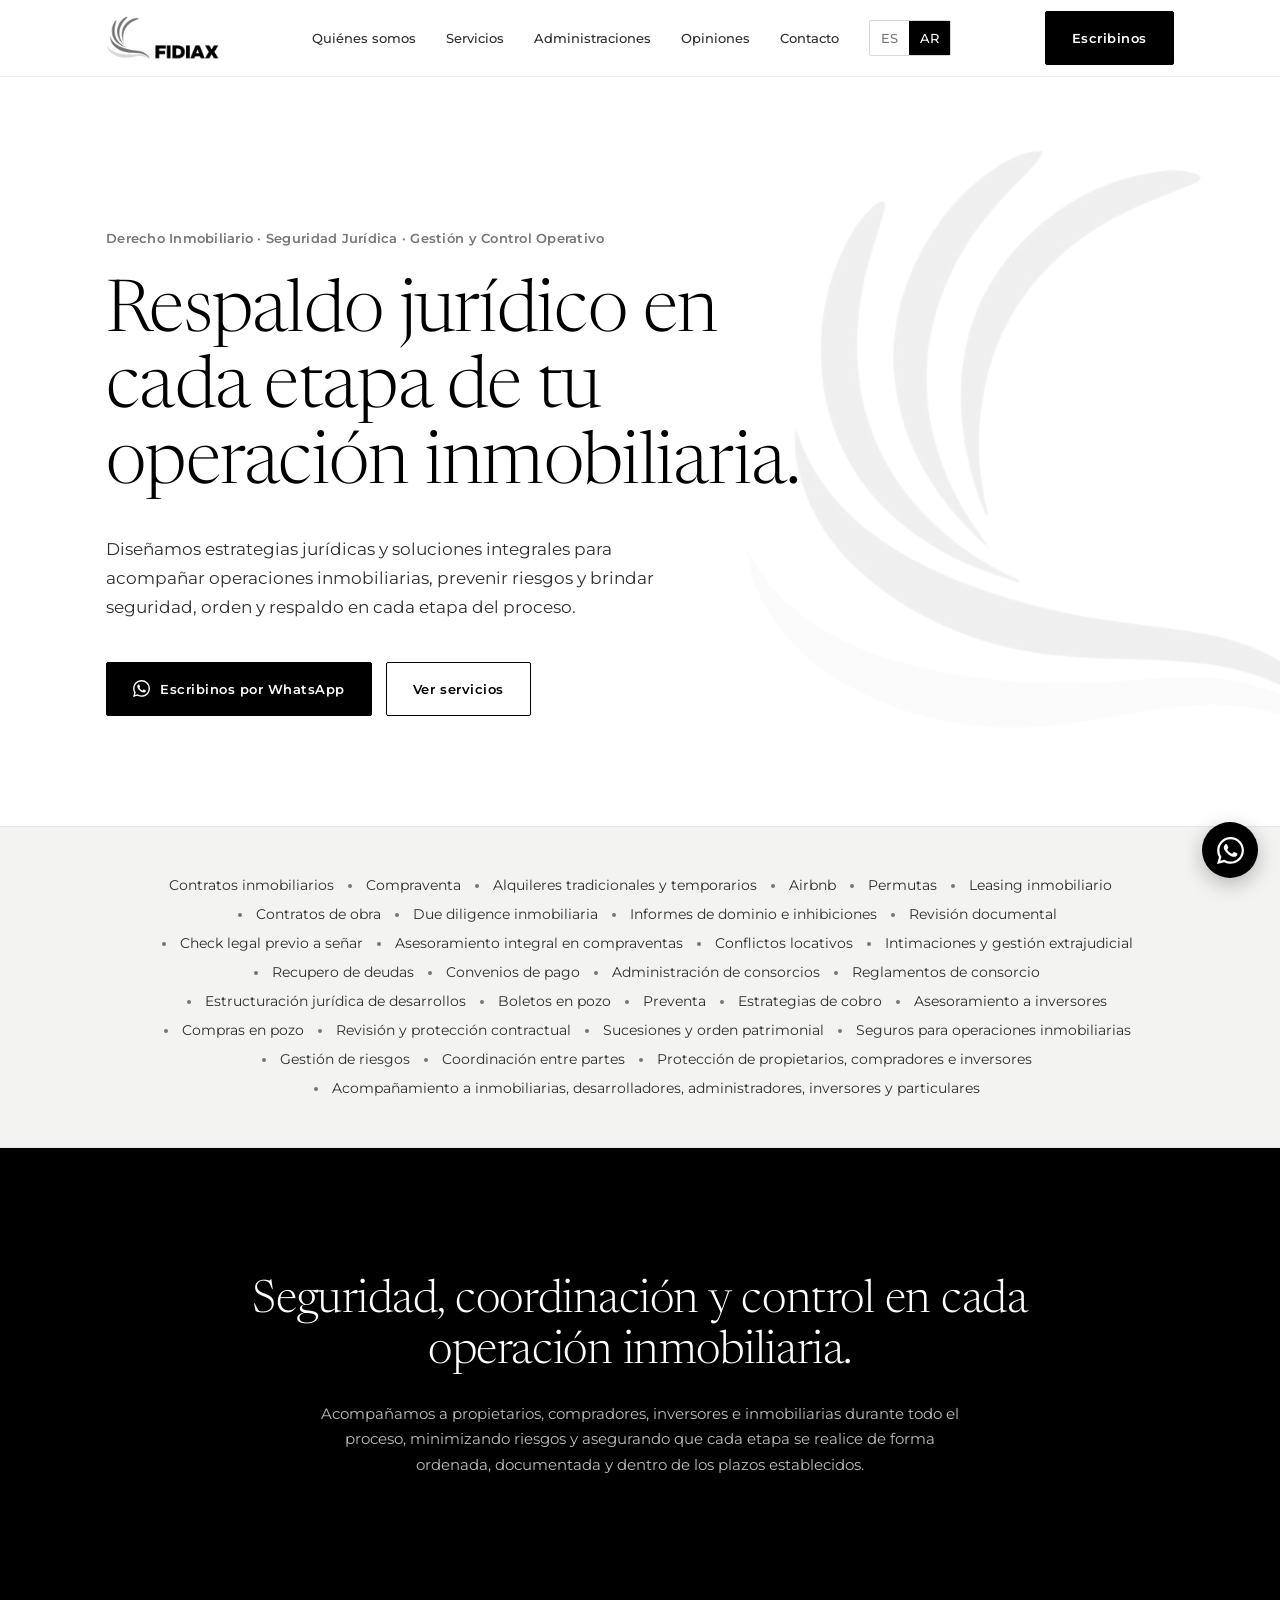
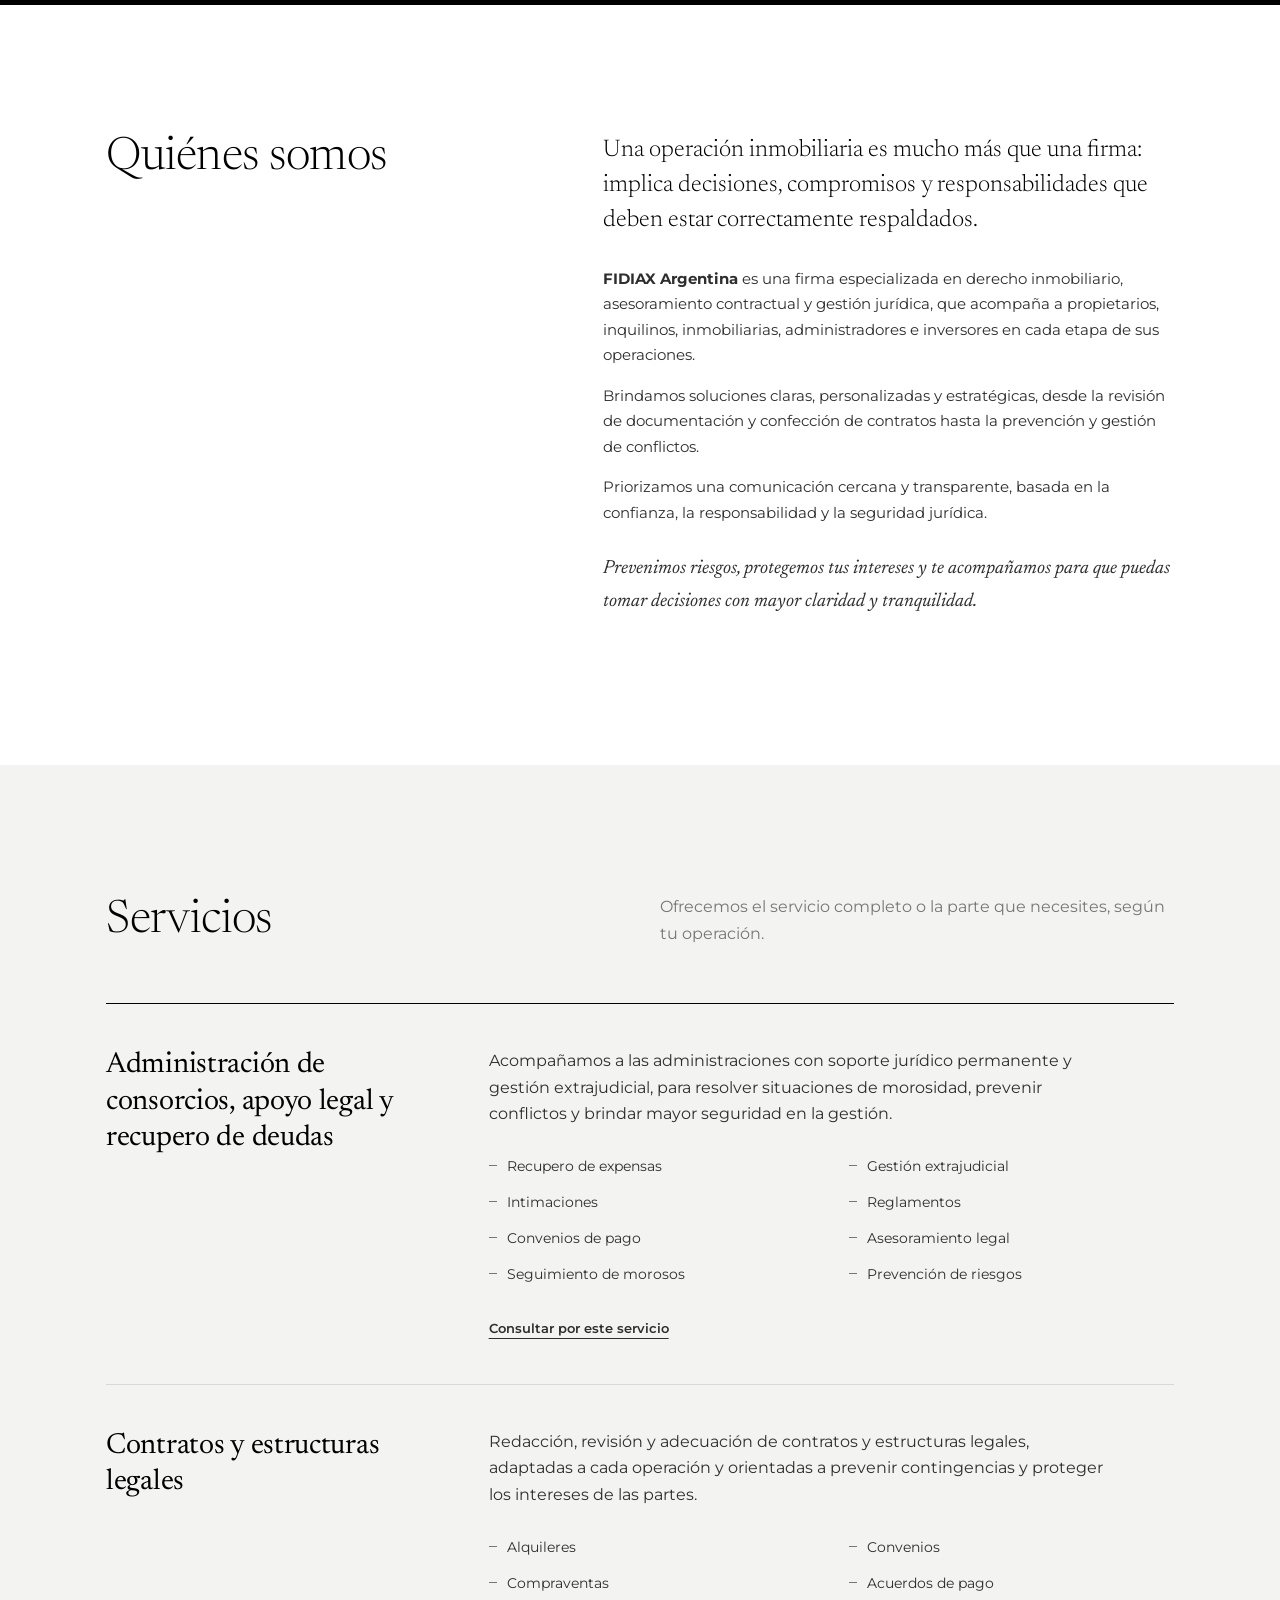
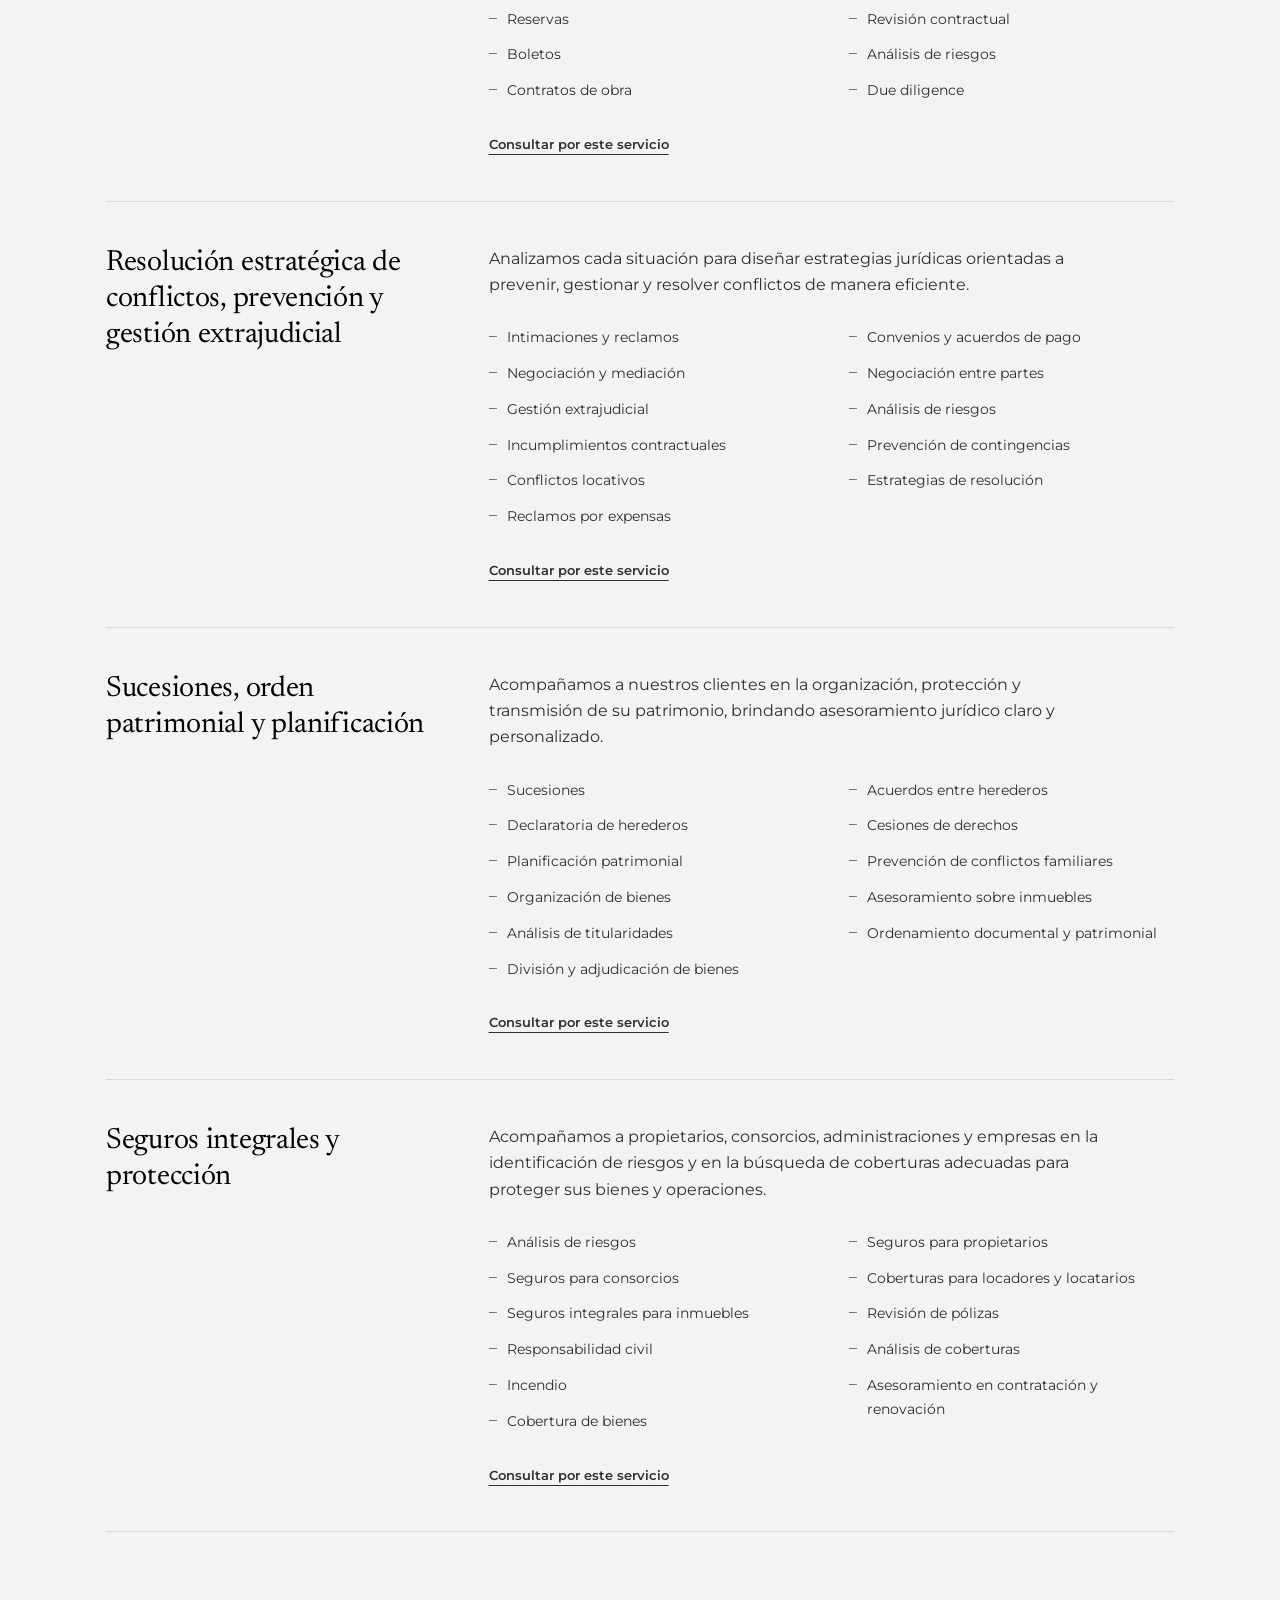
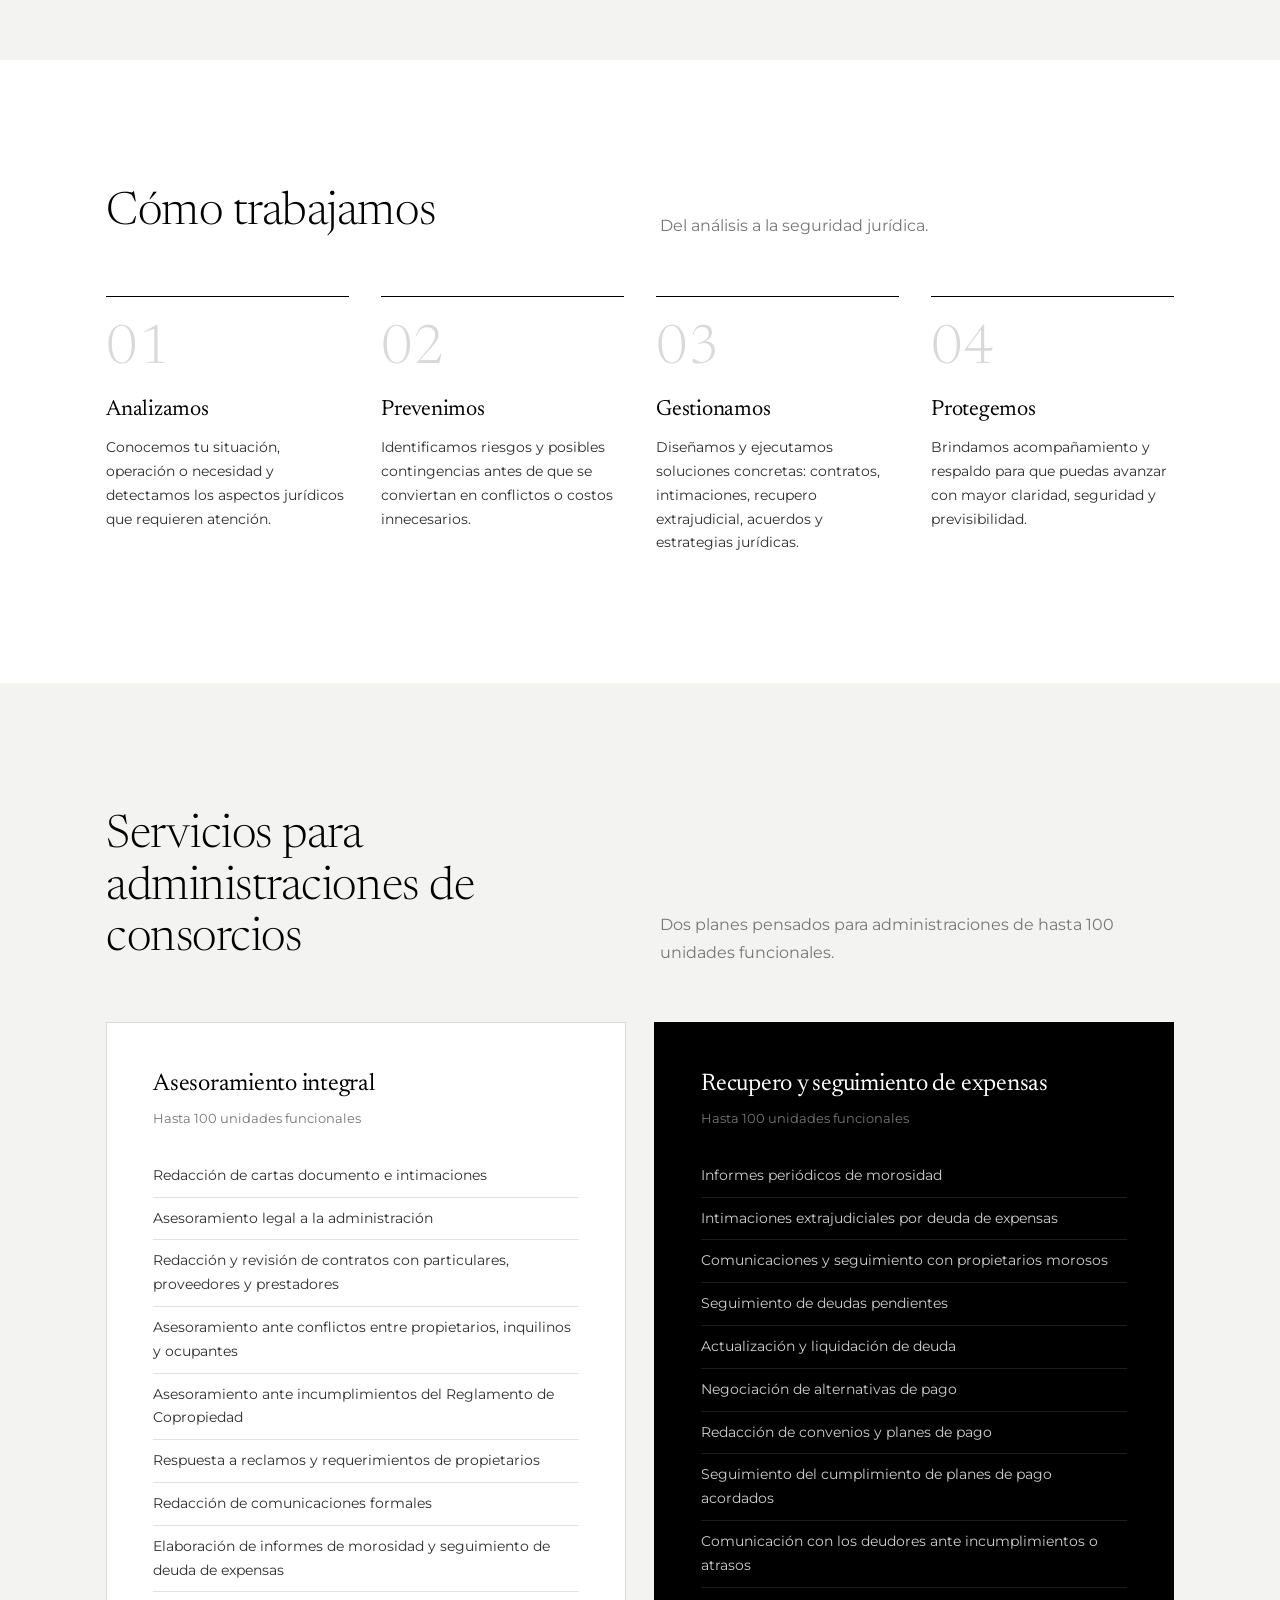
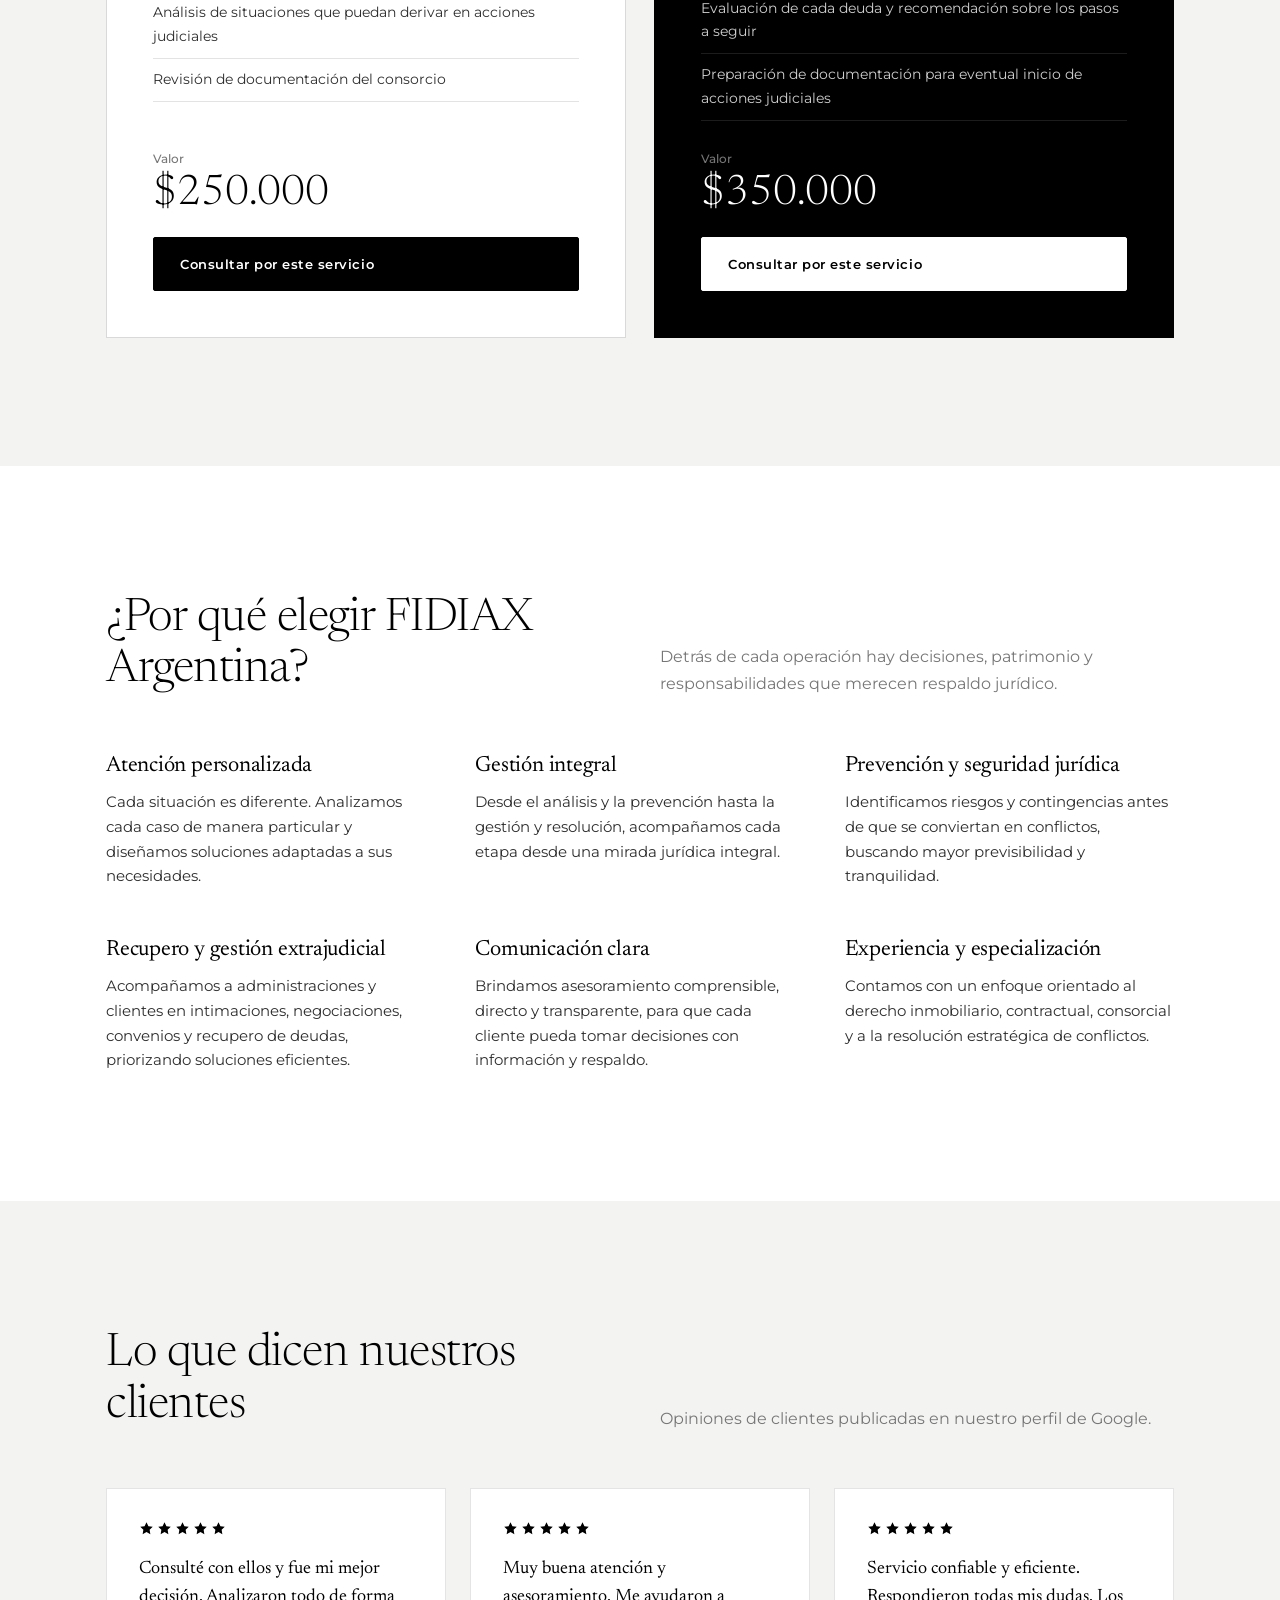
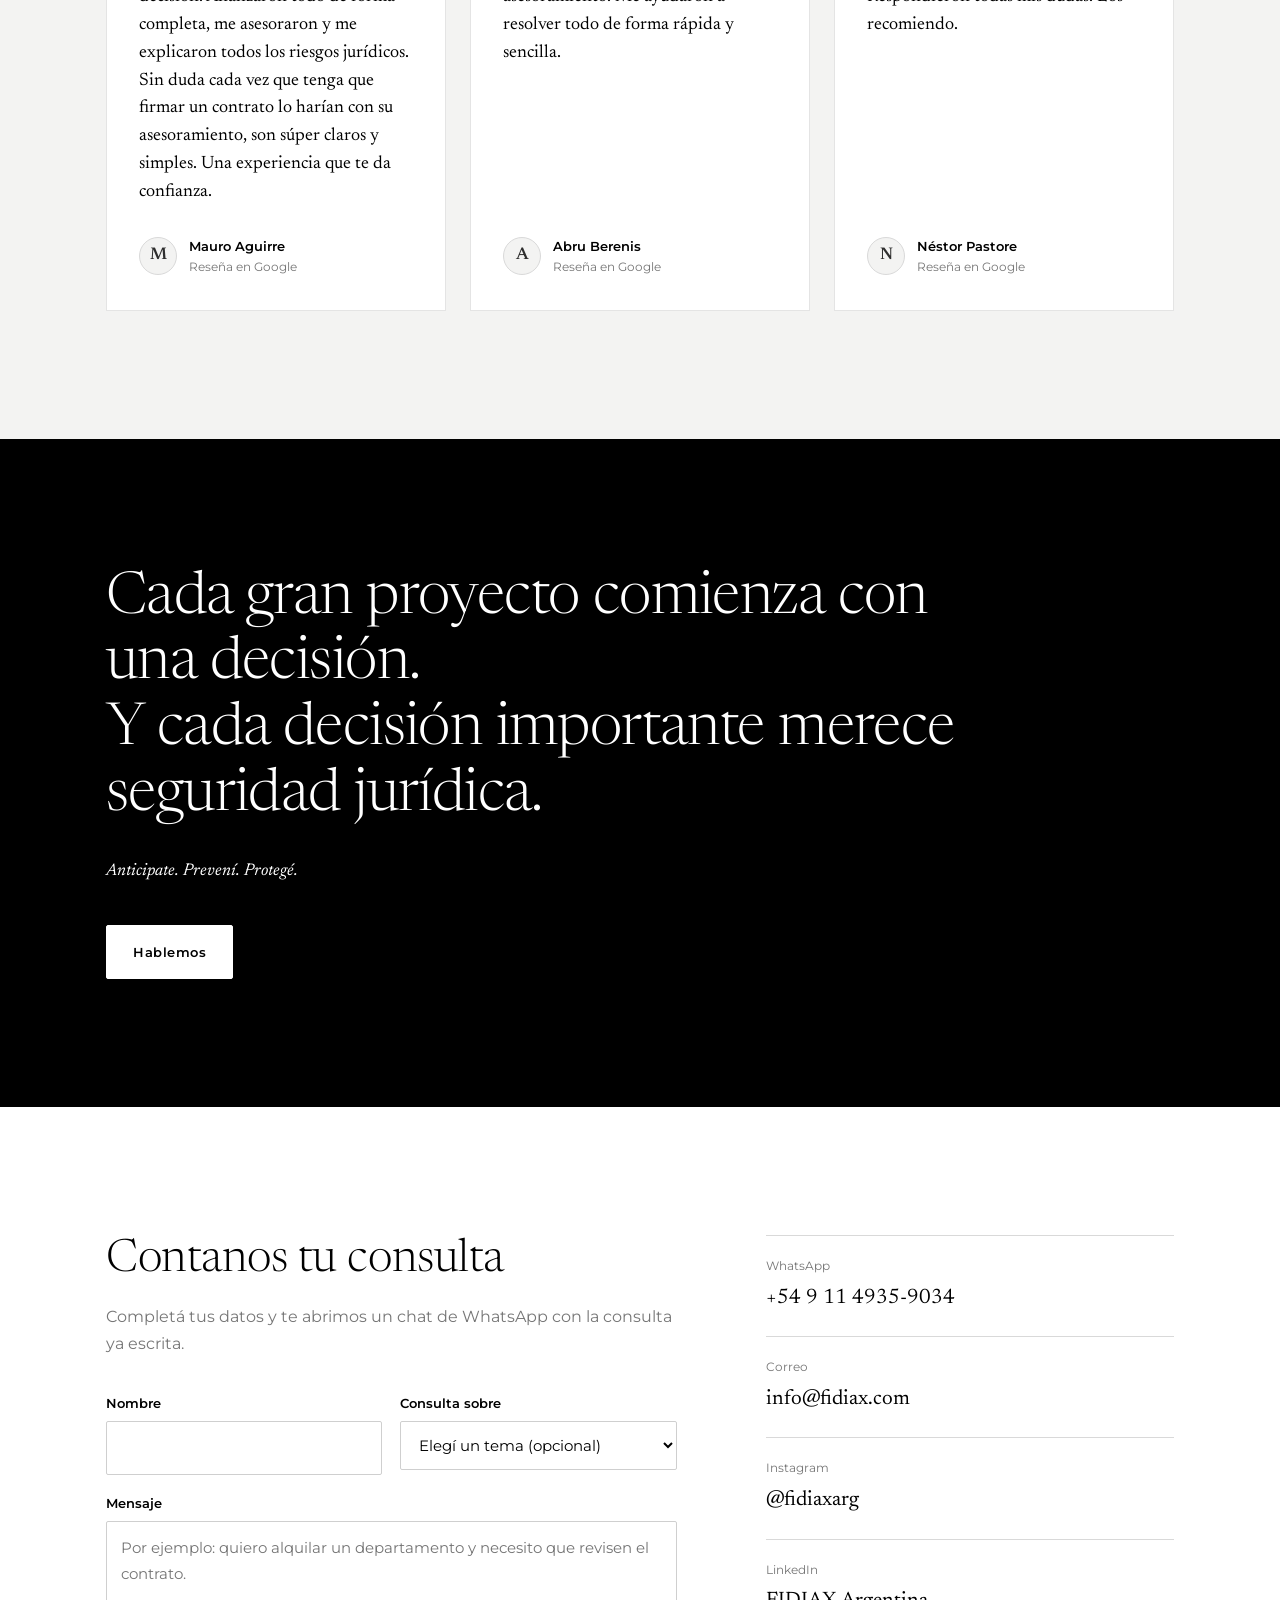
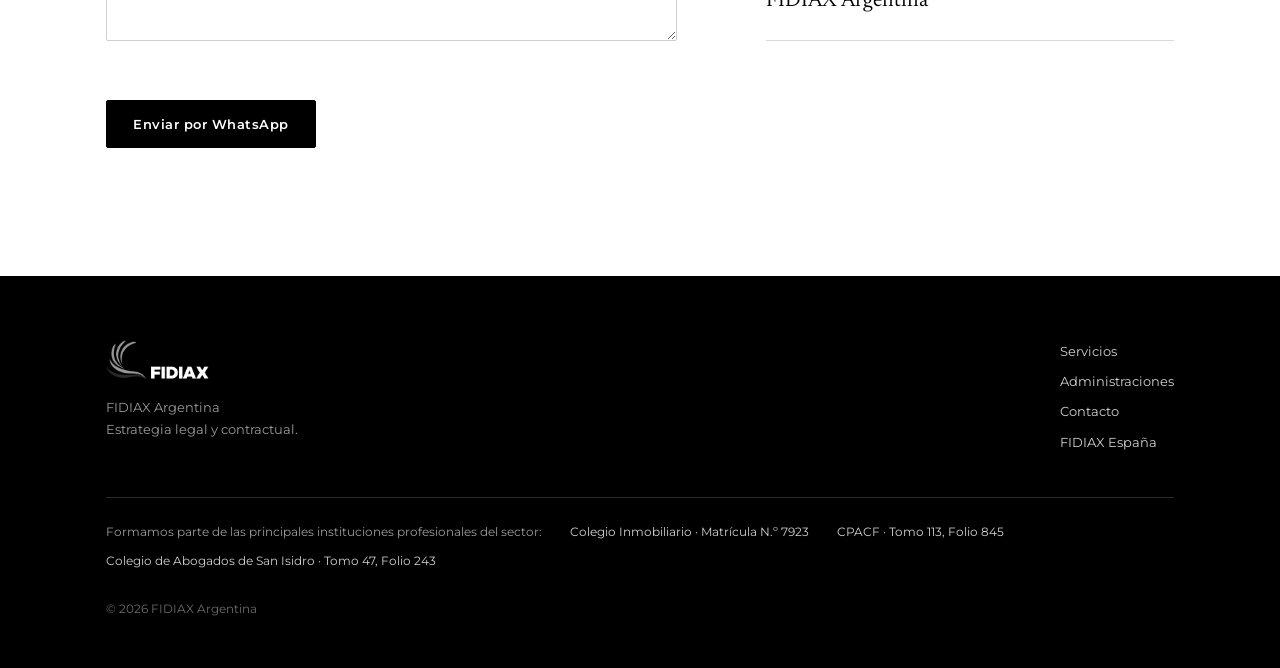
<file: fidiax/home.html>
<!DOCTYPE html>
<html lang="es-AR">
<head>
<meta charset="UTF-8">
<meta name="viewport" content="width=device-width, initial-scale=1, viewport-fit=cover">
<title>FIDIAX Argentina · Derecho inmobiliario y estrategia legal y contractual</title>
<meta name="description" content="Derecho inmobiliario, contratos, recupero de expensas, sucesiones y seguros. Acompañamos a propietarios, inmobiliarias, administradores e inversores.">
<link rel="icon" type="image/png" href="img/marca.png">
<link rel="preconnect" href="https://fonts.googleapis.com">
<link rel="preconnect" href="https://fonts.gstatic.com" crossorigin>
<link href="https://fonts.googleapis.com/css2?family=Montserrat:wght@400;500;600&family=Newsreader:ital,opsz,wght@0,6..72,300;0,6..72,400;1,6..72,300&display=swap" rel="stylesheet">
<link rel="stylesheet" href="css/styles.css">
</head>
<body data-wa="5491149359034">

<header class="header">
  <div class="contenedor header__fila">
    <a class="header__logo" href="index.html"><img src="img/logo-fidiax.png" alt="FIDIAX — volver al inicio"></a>
    <nav class="nav" id="nav">
      <a href="#quienes">Quiénes somos</a>
      <a href="#servicios">Servicios</a>
      <a href="#administraciones">Administraciones</a>
      <a href="#opiniones">Opiniones</a>
      <a href="#contacto">Contacto</a>
      <div class="region" aria-label="Región">
        <a href="index-es.html">ES</a>
        <a href="home.html" aria-current="page">AR</a>
      </div>
    </nav>
    <a class="btn header__wa" href="#" data-wa-msg="Hola FIDIAX Argentina, quisiera hacer una consulta.">Escribinos</a>
    <button class="menu-btn" aria-label="Abrir menú" aria-expanded="false" aria-controls="nav"><span></span><span></span><span></span></button>
  </div>
</header>

<main>
  <section class="hero">
    <img class="hero__marca" src="img/marca.png" alt="">
    <div class="contenedor">
      <div class="hero__texto">
        <p class="hero__pilares">Derecho Inmobiliario · Seguridad Jurídica · Gestión y Control Operativo</p>
        <h1>Respaldo jurídico en cada etapa de tu operación inmobiliaria.</h1>
        <p class="hero__bajada">Diseñamos estrategias jurídicas y soluciones integrales para acompañar operaciones inmobiliarias, prevenir riesgos y brindar seguridad, orden y respaldo en cada etapa del proceso.</p>
        <div class="hero__acciones">
          <a class="btn" href="#" data-wa-msg="Hola FIDIAX Argentina, quisiera hacer una consulta."><svg viewBox="0 0 24 24" fill="currentColor" aria-hidden="true"><path d="M17.47 14.38c-.3-.15-1.76-.87-2.03-.97-.27-.1-.47-.15-.67.15-.2.3-.77.97-.94 1.16-.17.2-.35.22-.64.08-.3-.15-1.26-.46-2.39-1.48-.88-.79-1.48-1.76-1.65-2.06-.17-.3-.02-.46.13-.6.13-.14.3-.35.45-.52.15-.18.2-.3.3-.5.1-.2.05-.37-.03-.52-.07-.15-.67-1.61-.92-2.2-.24-.58-.49-.5-.67-.51h-.57c-.2 0-.52.07-.79.37-.27.3-1.04 1.02-1.04 2.48s1.07 2.88 1.21 3.07c.15.2 2.1 3.2 5.08 4.49.71.3 1.26.49 1.7.63.71.22 1.36.19 1.87.12.57-.09 1.76-.72 2-1.41.25-.7.25-1.29.18-1.41-.08-.13-.27-.2-.57-.35m-5.42 7.4h-.01a9.87 9.87 0 0 1-5.03-1.38l-.36-.21-3.74.98 1-3.65-.24-.37a9.86 9.86 0 0 1-1.51-5.26c0-5.45 4.44-9.88 9.89-9.88 2.64 0 5.12 1.03 6.99 2.9a9.83 9.83 0 0 1 2.89 6.99c0 5.45-4.44 9.88-9.89 9.88m8.41-18.3A11.82 11.82 0 0 0 12.05 0C5.5 0 .16 5.34.16 11.89c0 2.1.55 4.14 1.59 5.95L.06 24l6.3-1.65a11.88 11.88 0 0 0 5.68 1.45h.01c6.55 0 11.89-5.34 11.89-11.89 0-3.18-1.24-6.17-3.48-8.41"/></svg>Escribinos por WhatsApp</a>
          <a class="btn btn--linea" href="#servicios">Ver servicios</a>
        </div>
      </div>
    </div>
  </section>

  <div class="temas" aria-label="En qué te acompañamos">
    <div class="contenedor"><p><span>Contratos inmobiliarios</span><span>Compraventa</span><span>Alquileres tradicionales y temporarios</span><span>Airbnb</span><span>Permutas</span><span>Leasing inmobiliario</span><span>Contratos de obra</span><span>Due diligence inmobiliaria</span><span>Informes de dominio e inhibiciones</span><span>Revisión documental</span><span>Check legal previo a señar</span><span>Asesoramiento integral en compraventas</span><span>Conflictos locativos</span><span>Intimaciones y gestión extrajudicial</span><span>Recupero de deudas</span><span>Convenios de pago</span><span>Administración de consorcios</span><span>Reglamentos de consorcio</span><span>Estructuración jurídica de desarrollos</span><span>Boletos en pozo</span><span>Preventa</span><span>Estrategias de cobro</span><span>Asesoramiento a inversores</span><span>Compras en pozo</span><span>Revisión y protección contractual</span><span>Sucesiones y orden patrimonial</span><span>Seguros para operaciones inmobiliarias</span><span>Gestión de riesgos</span><span>Coordinación entre partes</span><span>Protección de propietarios, compradores e inversores</span><span>Acompañamiento a inmobiliarias, desarrolladores, administradores, inversores y particulares</span></p></div>
  </div>

  <section class="seccion seccion--negra declaracion">
    <div class="contenedor">
      <h2>Seguridad, coordinación y control en cada operación inmobiliaria.</h2>
      <p>Acompañamos a propietarios, compradores, inversores e inmobiliarias durante todo el proceso, minimizando riesgos y asegurando que cada etapa se realice de forma ordenada, documentada y dentro de los plazos establecidos.</p>
    </div>
  </section>

  <section class="seccion" id="quienes">
    <div class="contenedor quienes">
      <div><h2>Quiénes somos</h2></div>
      <div class="quienes__texto">
        <p class="quienes__lead">Una operación inmobiliaria es mucho más que una firma: implica decisiones, compromisos y responsabilidades que deben estar correctamente respaldados.</p>
        <p><strong>FIDIAX Argentina</strong> es una firma especializada en derecho inmobiliario, asesoramiento contractual y gestión jurídica, que acompaña a propietarios, inquilinos, inmobiliarias, administradores e inversores en cada etapa de sus operaciones.</p>
        <p>Brindamos soluciones claras, personalizadas y estratégicas, desde la revisión de documentación y confección de contratos hasta la prevención y gestión de conflictos.</p>
        <p>Priorizamos una comunicación cercana y transparente, basada en la confianza, la responsabilidad y la seguridad jurídica.</p>
        <p class="nota" style="margin-top:28px">Prevenimos riesgos, protegemos tus intereses y te acompañamos para que puedas tomar decisiones con mayor claridad y tranquilidad.</p>
      </div>
    </div>
  </section>

  <section class="seccion seccion--humo" id="servicios">
    <div class="contenedor">
      <div class="encabezado">
        <h2>Servicios</h2>
        <p class="intro">Ofrecemos el servicio completo o la parte que necesites, según tu operación.</p>
      </div>
      <div class="servicios">
        <article class="servicio">
          <h3>Administración de consorcios, apoyo legal y recupero de deudas</h3>
          <div>
            <p class="servicio__desc">Acompañamos a las administraciones con soporte jurídico permanente y gestión extrajudicial, para resolver situaciones de morosidad, prevenir conflictos y brindar mayor seguridad en la gestión.</p>
            <ul><li>Recupero de expensas</li><li>Intimaciones</li><li>Convenios de pago</li><li>Seguimiento de morosos</li><li>Gestión extrajudicial</li><li>Reglamentos</li><li>Asesoramiento legal</li><li>Prevención de riesgos</li></ul>
            <a class="enlace" href="#" data-wa-msg="Hola FIDIAX Argentina, quisiera consultar por Administración de consorcios.">Consultar por este servicio</a>
          </div>
        </article>
        <article class="servicio">
          <h3>Contratos y estructuras legales</h3>
          <div>
            <p class="servicio__desc">Redacción, revisión y adecuación de contratos y estructuras legales, adaptadas a cada operación y orientadas a prevenir contingencias y proteger los intereses de las partes.</p>
            <ul><li>Alquileres</li><li>Compraventas</li><li>Reservas</li><li>Boletos</li><li>Contratos de obra</li><li>Convenios</li><li>Acuerdos de pago</li><li>Revisión contractual</li><li>Análisis de riesgos</li><li>Due diligence</li></ul>
            <a class="enlace" href="#" data-wa-msg="Hola FIDIAX Argentina, quisiera consultar por Contratos y estructuras legales.">Consultar por este servicio</a>
          </div>
        </article>
        <article class="servicio">
          <h3>Resolución estratégica de conflictos, prevención y gestión extrajudicial</h3>
          <div>
            <p class="servicio__desc">Analizamos cada situación para diseñar estrategias jurídicas orientadas a prevenir, gestionar y resolver conflictos de manera eficiente.</p>
            <ul><li>Intimaciones y reclamos</li><li>Negociación y mediación</li><li>Gestión extrajudicial</li><li>Incumplimientos contractuales</li><li>Conflictos locativos</li><li>Reclamos por expensas</li><li>Convenios y acuerdos de pago</li><li>Negociación entre partes</li><li>Análisis de riesgos</li><li>Prevención de contingencias</li><li>Estrategias de resolución</li></ul>
            <a class="enlace" href="#" data-wa-msg="Hola FIDIAX Argentina, quisiera consultar por Resolución de conflictos.">Consultar por este servicio</a>
          </div>
        </article>
        <article class="servicio">
          <h3>Sucesiones, orden patrimonial y planificación</h3>
          <div>
            <p class="servicio__desc">Acompañamos a nuestros clientes en la organización, protección y transmisión de su patrimonio, brindando asesoramiento jurídico claro y personalizado.</p>
            <ul><li>Sucesiones</li><li>Declaratoria de herederos</li><li>Planificación patrimonial</li><li>Organización de bienes</li><li>Análisis de titularidades</li><li>División y adjudicación de bienes</li><li>Acuerdos entre herederos</li><li>Cesiones de derechos</li><li>Prevención de conflictos familiares</li><li>Asesoramiento sobre inmuebles</li><li>Ordenamiento documental y patrimonial</li></ul>
            <a class="enlace" href="#" data-wa-msg="Hola FIDIAX Argentina, quisiera consultar por Sucesiones y orden patrimonial.">Consultar por este servicio</a>
          </div>
        </article>
        <article class="servicio">
          <h3>Seguros integrales y protección</h3>
          <div>
            <p class="servicio__desc">Acompañamos a propietarios, consorcios, administraciones y empresas en la identificación de riesgos y en la búsqueda de coberturas adecuadas para proteger sus bienes y operaciones.</p>
            <ul><li>Análisis de riesgos</li><li>Seguros para consorcios</li><li>Seguros integrales para inmuebles</li><li>Responsabilidad civil</li><li>Incendio</li><li>Cobertura de bienes</li><li>Seguros para propietarios</li><li>Coberturas para locadores y locatarios</li><li>Revisión de pólizas</li><li>Análisis de coberturas</li><li>Asesoramiento en contratación y renovación</li></ul>
            <a class="enlace" href="#" data-wa-msg="Hola FIDIAX Argentina, quisiera consultar por Seguros integrales.">Consultar por este servicio</a>
          </div>
        </article>
      </div>
    </div>
  </section>

  <section class="seccion" id="como">
    <div class="contenedor">
      <div class="encabezado">
        <h2>Cómo trabajamos</h2>
        <p class="intro">Del análisis a la seguridad jurídica.</p>
      </div>
      <div class="pasos">
        <div class="paso"><span class="paso__num">01</span><h3>Analizamos</h3><p>Conocemos tu situación, operación o necesidad y detectamos los aspectos jurídicos que requieren atención.</p></div>
        <div class="paso"><span class="paso__num">02</span><h3>Prevenimos</h3><p>Identificamos riesgos y posibles contingencias antes de que se conviertan en conflictos o costos innecesarios.</p></div>
        <div class="paso"><span class="paso__num">03</span><h3>Gestionamos</h3><p>Diseñamos y ejecutamos soluciones concretas: contratos, intimaciones, recupero extrajudicial, acuerdos y estrategias jurídicas.</p></div>
        <div class="paso"><span class="paso__num">04</span><h3>Protegemos</h3><p>Brindamos acompañamiento y respaldo para que puedas avanzar con mayor claridad, seguridad y previsibilidad.</p></div>
      </div>
    </div>
  </section>

  <section class="seccion seccion--humo" id="administraciones">
    <div class="contenedor">
      <div class="encabezado">
        <h2>Servicios para administraciones de consorcios</h2>
        <p class="intro">Dos planes pensados para administraciones de hasta 100 unidades funcionales.</p>
      </div>
      <div class="kits">
        <article class="kit">
          <h3>Asesoramiento integral</h3>
          <p class="kit__alcance">Hasta 100 unidades funcionales</p>
          <ul><li>Redacción de cartas documento e intimaciones</li><li>Asesoramiento legal a la administración</li><li>Redacción y revisión de contratos con particulares, proveedores y prestadores</li><li>Asesoramiento ante conflictos entre propietarios, inquilinos y ocupantes</li><li>Asesoramiento ante incumplimientos del Reglamento de Copropiedad</li><li>Respuesta a reclamos y requerimientos de propietarios</li><li>Redacción de comunicaciones formales</li><li>Elaboración de informes de morosidad y seguimiento de deuda de expensas</li><li>Análisis de situaciones que puedan derivar en acciones judiciales</li><li>Revisión de documentación del consorcio</li></ul>
          <p class="kit__precio"><small>Valor</small>$250.000</p>
          <a class="btn" href="#" data-wa-msg="Hola FIDIAX Argentina, administro un consorcio y quisiera consultar por el servicio Asesoramiento integral.">Consultar por este servicio</a>
        </article>
        <article class="kit kit--destacado">
          <h3>Recupero y seguimiento de expensas</h3>
          <p class="kit__alcance">Hasta 100 unidades funcionales</p>
          <ul><li>Informes periódicos de morosidad</li><li>Intimaciones extrajudiciales por deuda de expensas</li><li>Comunicaciones y seguimiento con propietarios morosos</li><li>Seguimiento de deudas pendientes</li><li>Actualización y liquidación de deuda</li><li>Negociación de alternativas de pago</li><li>Redacción de convenios y planes de pago</li><li>Seguimiento del cumplimiento de planes de pago acordados</li><li>Comunicación con los deudores ante incumplimientos o atrasos</li><li>Evaluación de cada deuda y recomendación sobre los pasos a seguir</li><li>Preparación de documentación para eventual inicio de acciones judiciales</li></ul>
          <p class="kit__precio"><small>Valor</small>$350.000</p>
          <a class="btn btn--claro" href="#" data-wa-msg="Hola FIDIAX Argentina, administro un consorcio y quisiera consultar por el servicio Recupero y seguimiento de expensas.">Consultar por este servicio</a>
        </article>
      </div>
    </div>
  </section>

  <section class="seccion">
    <div class="contenedor">
      <div class="encabezado">
        <h2>¿Por qué elegir FIDIAX Argentina?</h2>
        <p class="intro">Detrás de cada operación hay decisiones, patrimonio y responsabilidades que merecen respaldo jurídico.</p>
      </div>
      <div class="motivos">
        <div class="motivo"><h3>Atención personalizada</h3><p>Cada situación es diferente. Analizamos cada caso de manera particular y diseñamos soluciones adaptadas a sus necesidades.</p></div>
        <div class="motivo"><h3>Gestión integral</h3><p>Desde el análisis y la prevención hasta la gestión y resolución, acompañamos cada etapa desde una mirada jurídica integral.</p></div>
        <div class="motivo"><h3>Prevención y seguridad jurídica</h3><p>Identificamos riesgos y contingencias antes de que se conviertan en conflictos, buscando mayor previsibilidad y tranquilidad.</p></div>
        <div class="motivo"><h3>Recupero y gestión extrajudicial</h3><p>Acompañamos a administraciones y clientes en intimaciones, negociaciones, convenios y recupero de deudas, priorizando soluciones eficientes.</p></div>
        <div class="motivo"><h3>Comunicación clara</h3><p>Brindamos asesoramiento comprensible, directo y transparente, para que cada cliente pueda tomar decisiones con información y respaldo.</p></div>
        <div class="motivo"><h3>Experiencia y especialización</h3><p>Contamos con un enfoque orientado al derecho inmobiliario, contractual, consorcial y a la resolución estratégica de conflictos.</p></div>
      </div>
    </div>
  </section>

  <section class="seccion seccion--humo" id="opiniones">
    <div class="contenedor">
      <div class="encabezado">
        <h2>Lo que dicen nuestros clientes</h2>
        <p class="intro">Opiniones de clientes publicadas en nuestro perfil de Google.</p>
      </div>
      <div class="resenas">
        <figure class="resena" style="margin:0">
          <div class="estrellas" role="img" aria-label="5 de 5 estrellas"><svg viewBox="0 0 24 24"><path d="M12 2l3.09 6.26L22 9.27l-5 4.87 1.18 6.88L12 17.77l-6.18 3.25L7 14.14 2 9.27l6.91-1.01z"/></svg><svg viewBox="0 0 24 24"><path d="M12 2l3.09 6.26L22 9.27l-5 4.87 1.18 6.88L12 17.77l-6.18 3.25L7 14.14 2 9.27l6.91-1.01z"/></svg><svg viewBox="0 0 24 24"><path d="M12 2l3.09 6.26L22 9.27l-5 4.87 1.18 6.88L12 17.77l-6.18 3.25L7 14.14 2 9.27l6.91-1.01z"/></svg><svg viewBox="0 0 24 24"><path d="M12 2l3.09 6.26L22 9.27l-5 4.87 1.18 6.88L12 17.77l-6.18 3.25L7 14.14 2 9.27l6.91-1.01z"/></svg><svg viewBox="0 0 24 24"><path d="M12 2l3.09 6.26L22 9.27l-5 4.87 1.18 6.88L12 17.77l-6.18 3.25L7 14.14 2 9.27l6.91-1.01z"/></svg></div>
          <blockquote>Consulté con ellos y fue mi mejor decisión. Analizaron todo de forma completa, me asesoraron y me explicaron todos los riesgos jurídicos. Sin duda cada vez que tenga que firmar un contrato lo harían con su asesoramiento, son súper claros y simples. Una experiencia que te da confianza.</blockquote>
          <figcaption class="resena__autor"><span class="avatar">M</span><span>Mauro Aguirre<small>Reseña en Google</small></span></figcaption>
        </figure>
        <figure class="resena" style="margin:0">
          <div class="estrellas" role="img" aria-label="5 de 5 estrellas"><svg viewBox="0 0 24 24"><path d="M12 2l3.09 6.26L22 9.27l-5 4.87 1.18 6.88L12 17.77l-6.18 3.25L7 14.14 2 9.27l6.91-1.01z"/></svg><svg viewBox="0 0 24 24"><path d="M12 2l3.09 6.26L22 9.27l-5 4.87 1.18 6.88L12 17.77l-6.18 3.25L7 14.14 2 9.27l6.91-1.01z"/></svg><svg viewBox="0 0 24 24"><path d="M12 2l3.09 6.26L22 9.27l-5 4.87 1.18 6.88L12 17.77l-6.18 3.25L7 14.14 2 9.27l6.91-1.01z"/></svg><svg viewBox="0 0 24 24"><path d="M12 2l3.09 6.26L22 9.27l-5 4.87 1.18 6.88L12 17.77l-6.18 3.25L7 14.14 2 9.27l6.91-1.01z"/></svg><svg viewBox="0 0 24 24"><path d="M12 2l3.09 6.26L22 9.27l-5 4.87 1.18 6.88L12 17.77l-6.18 3.25L7 14.14 2 9.27l6.91-1.01z"/></svg></div>
          <blockquote>Muy buena atención y asesoramiento. Me ayudaron a resolver todo de forma rápida y sencilla.</blockquote>
          <figcaption class="resena__autor"><span class="avatar">A</span><span>Abru Berenis<small>Reseña en Google</small></span></figcaption>
        </figure>
        <figure class="resena" style="margin:0">
          <div class="estrellas" role="img" aria-label="5 de 5 estrellas"><svg viewBox="0 0 24 24"><path d="M12 2l3.09 6.26L22 9.27l-5 4.87 1.18 6.88L12 17.77l-6.18 3.25L7 14.14 2 9.27l6.91-1.01z"/></svg><svg viewBox="0 0 24 24"><path d="M12 2l3.09 6.26L22 9.27l-5 4.87 1.18 6.88L12 17.77l-6.18 3.25L7 14.14 2 9.27l6.91-1.01z"/></svg><svg viewBox="0 0 24 24"><path d="M12 2l3.09 6.26L22 9.27l-5 4.87 1.18 6.88L12 17.77l-6.18 3.25L7 14.14 2 9.27l6.91-1.01z"/></svg><svg viewBox="0 0 24 24"><path d="M12 2l3.09 6.26L22 9.27l-5 4.87 1.18 6.88L12 17.77l-6.18 3.25L7 14.14 2 9.27l6.91-1.01z"/></svg><svg viewBox="0 0 24 24"><path d="M12 2l3.09 6.26L22 9.27l-5 4.87 1.18 6.88L12 17.77l-6.18 3.25L7 14.14 2 9.27l6.91-1.01z"/></svg></div>
          <blockquote>Servicio confiable y eficiente. Respondieron todas mis dudas. Los recomiendo.</blockquote>
          <figcaption class="resena__autor"><span class="avatar">N</span><span>Néstor Pastore<small>Reseña en Google</small></span></figcaption>
        </figure>
      </div>
    </div>
  </section>

  <section class="seccion seccion--negra cierre">
    <div class="contenedor">
      <h2>Cada gran proyecto comienza con una decisión.<br>Y cada decisión importante merece seguridad jurídica.</h2>
      <p class="cierre__lema">Anticipate. Prevení. Protegé.</p>
      <a class="btn btn--claro" href="#contacto">Hablemos</a>
    </div>
  </section>

  <section class="seccion" id="contacto">
    <div class="contenedor contacto">
      <div>
        <h2 style="margin-bottom:16px">Contanos tu consulta</h2>
        <p class="intro" style="margin-bottom:36px">Completá tus datos y te abrimos un chat de WhatsApp con la consulta ya escrita.</p>
        <form class="form" id="form-consulta" novalidate data-saludo="Hola FIDIAX Argentina, quisiera hacer una consulta." data-error="Completá tu nombre y el mensaje para continuar.">
          <div class="form__fila">
            <div class="campo"><label for="nombre">Nombre</label><input id="nombre" name="nombre" type="text" autocomplete="name" required></div>
            <div class="campo"><label for="servicio">Consulta sobre</label>
              <select id="servicio" name="servicio">
                <option value="">Elegí un tema (opcional)</option>
                <option>Administración de consorcios</option>
                <option>Recupero de expensas</option>
                <option>Contratos y estructuras legales</option>
                <option>Resolución de conflictos</option>
                <option>Sucesiones y orden patrimonial</option>
                <option>Seguros integrales</option>
                <option>Compraventa / check legal antes de señar</option>
              </select>
            </div>
          </div>
          <div class="campo"><label for="mensaje">Mensaje</label><textarea id="mensaje" name="mensaje" placeholder="Por ejemplo: quiero alquilar un departamento y necesito que revisen el contrato." required></textarea></div>
          <p class="form__error" role="alert"></p>
          <div><button class="btn" type="submit">Enviar por WhatsApp</button></div>
        </form>
      </div>
      <ul class="datos">
        <li><small>WhatsApp</small><a href="https://wa.me/5491149359034" target="_blank" rel="noopener">+54 9 11 4935-9034</a></li>
        <li><small>Correo</small><a href="mailto:info@fidiax.com">info@fidiax.com</a></li>
        <li><small>Instagram</small><a href="https://www.instagram.com/fidiaxarg/" target="_blank" rel="noopener">@fidiaxarg</a></li>
        <li><small>LinkedIn</small><a href="https://www.linkedin.com/company/fidiax-argentina/" target="_blank" rel="noopener">FIDIAX Argentina</a></li>
      </ul>
    </div>
  </section>
</main>

<footer class="footer">
  <div class="contenedor">
    <div class="footer__fila">
      <div class="footer__logo">
        <img src="img/logo-fidiax-blanco.png" alt="FIDIAX">
        <p>FIDIAX Argentina<br>Estrategia legal y contractual.</p>
      </div>
      <div class="footer__links">
        <a href="#servicios">Servicios</a>
        <a href="#administraciones">Administraciones</a>
        <a href="#contacto">Contacto</a>
        <a href="index-es.html">FIDIAX España</a>
      </div>
    </div>
    <div class="matriculas">
      <span>Formamos parte de las principales instituciones profesionales del sector:</span>
      <a href="https://colegioinmobiliario.org.ar/" target="_blank" rel="noopener">Colegio Inmobiliario · Matrícula N.º 7923</a>
      <a href="https://www.cpacf.org.ar/" target="_blank" rel="noopener">CPACF · Tomo 113, Folio 845</a>
      <a href="https://colproba.org.ar/l/" target="_blank" rel="noopener">Colegio de Abogados de San Isidro · Tomo 47, Folio 243</a>
    </div>
    <p class="footer__legal">© <span id="anio">2026</span> FIDIAX Argentina</p>
  </div>
</footer>

<a class="wa-flotante" href="#" data-wa-msg="Hola FIDIAX Argentina, quisiera hacer una consulta." aria-label="Escribinos por WhatsApp">
  <svg viewBox="0 0 24 24" aria-hidden="true"><path d="M17.47 14.38c-.3-.15-1.76-.87-2.03-.97-.27-.1-.47-.15-.67.15-.2.3-.77.97-.94 1.16-.17.2-.35.22-.64.08-.3-.15-1.26-.46-2.39-1.48-.88-.79-1.48-1.76-1.65-2.06-.17-.3-.02-.46.13-.6.13-.14.3-.35.45-.52.15-.18.2-.3.3-.5.1-.2.05-.37-.03-.52-.07-.15-.67-1.61-.92-2.2-.24-.58-.49-.5-.67-.51h-.57c-.2 0-.52.07-.79.37-.27.3-1.04 1.02-1.04 2.48s1.07 2.88 1.21 3.07c.15.2 2.1 3.2 5.08 4.49.71.3 1.26.49 1.7.63.71.22 1.36.19 1.87.12.57-.09 1.76-.72 2-1.41.25-.7.25-1.29.18-1.41-.08-.13-.27-.2-.57-.35m-5.42 7.4h-.01a9.87 9.87 0 0 1-5.03-1.38l-.36-.21-3.74.98 1-3.65-.24-.37a9.86 9.86 0 0 1-1.51-5.26c0-5.45 4.44-9.88 9.89-9.88 2.64 0 5.12 1.03 6.99 2.9a9.83 9.83 0 0 1 2.89 6.99c0 5.45-4.44 9.88-9.89 9.88m8.41-18.3A11.82 11.82 0 0 0 12.05 0C5.5 0 .16 5.34.16 11.89c0 2.1.55 4.14 1.59 5.95L.06 24l6.3-1.65a11.88 11.88 0 0 0 5.68 1.45h.01c6.55 0 11.89-5.34 11.89-11.89 0-3.18-1.24-6.17-3.48-8.41"/></svg>
</a>

<script src="js/main.js"></script>
</body>
</html>
</file>
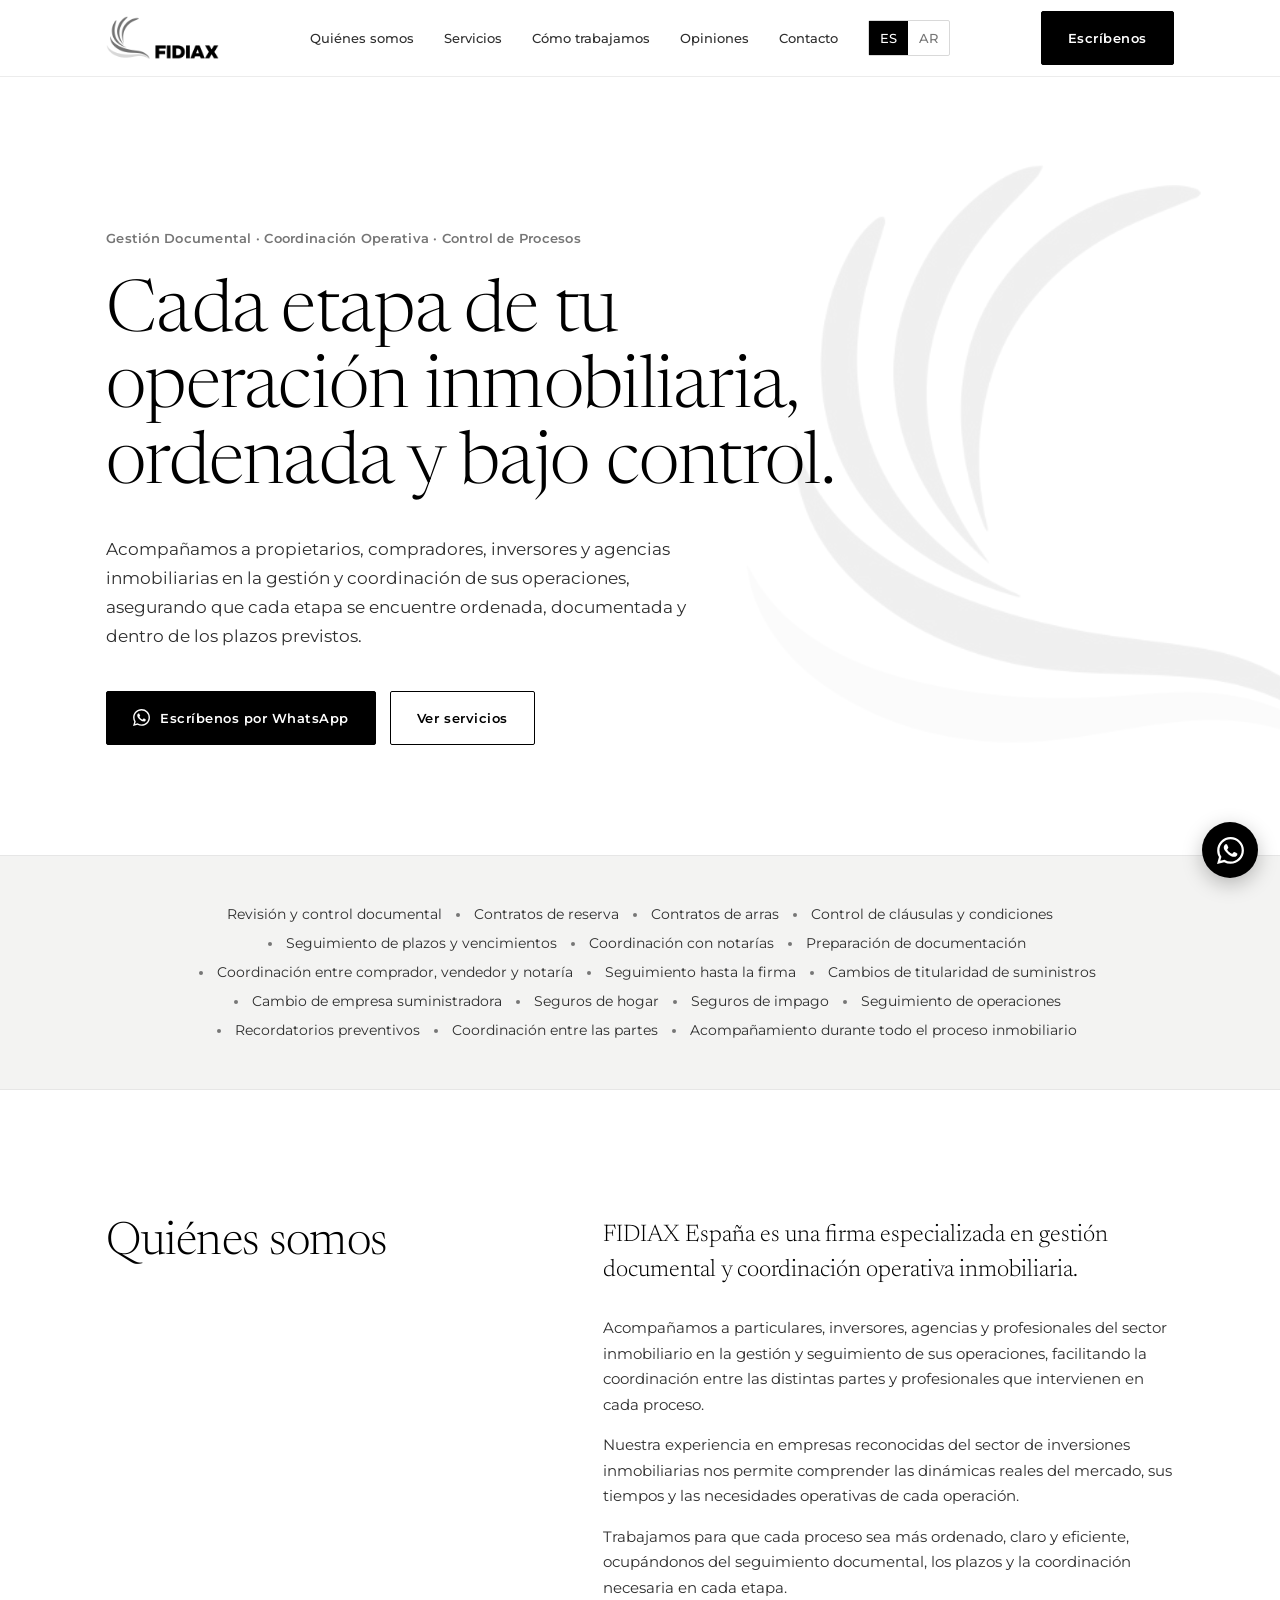
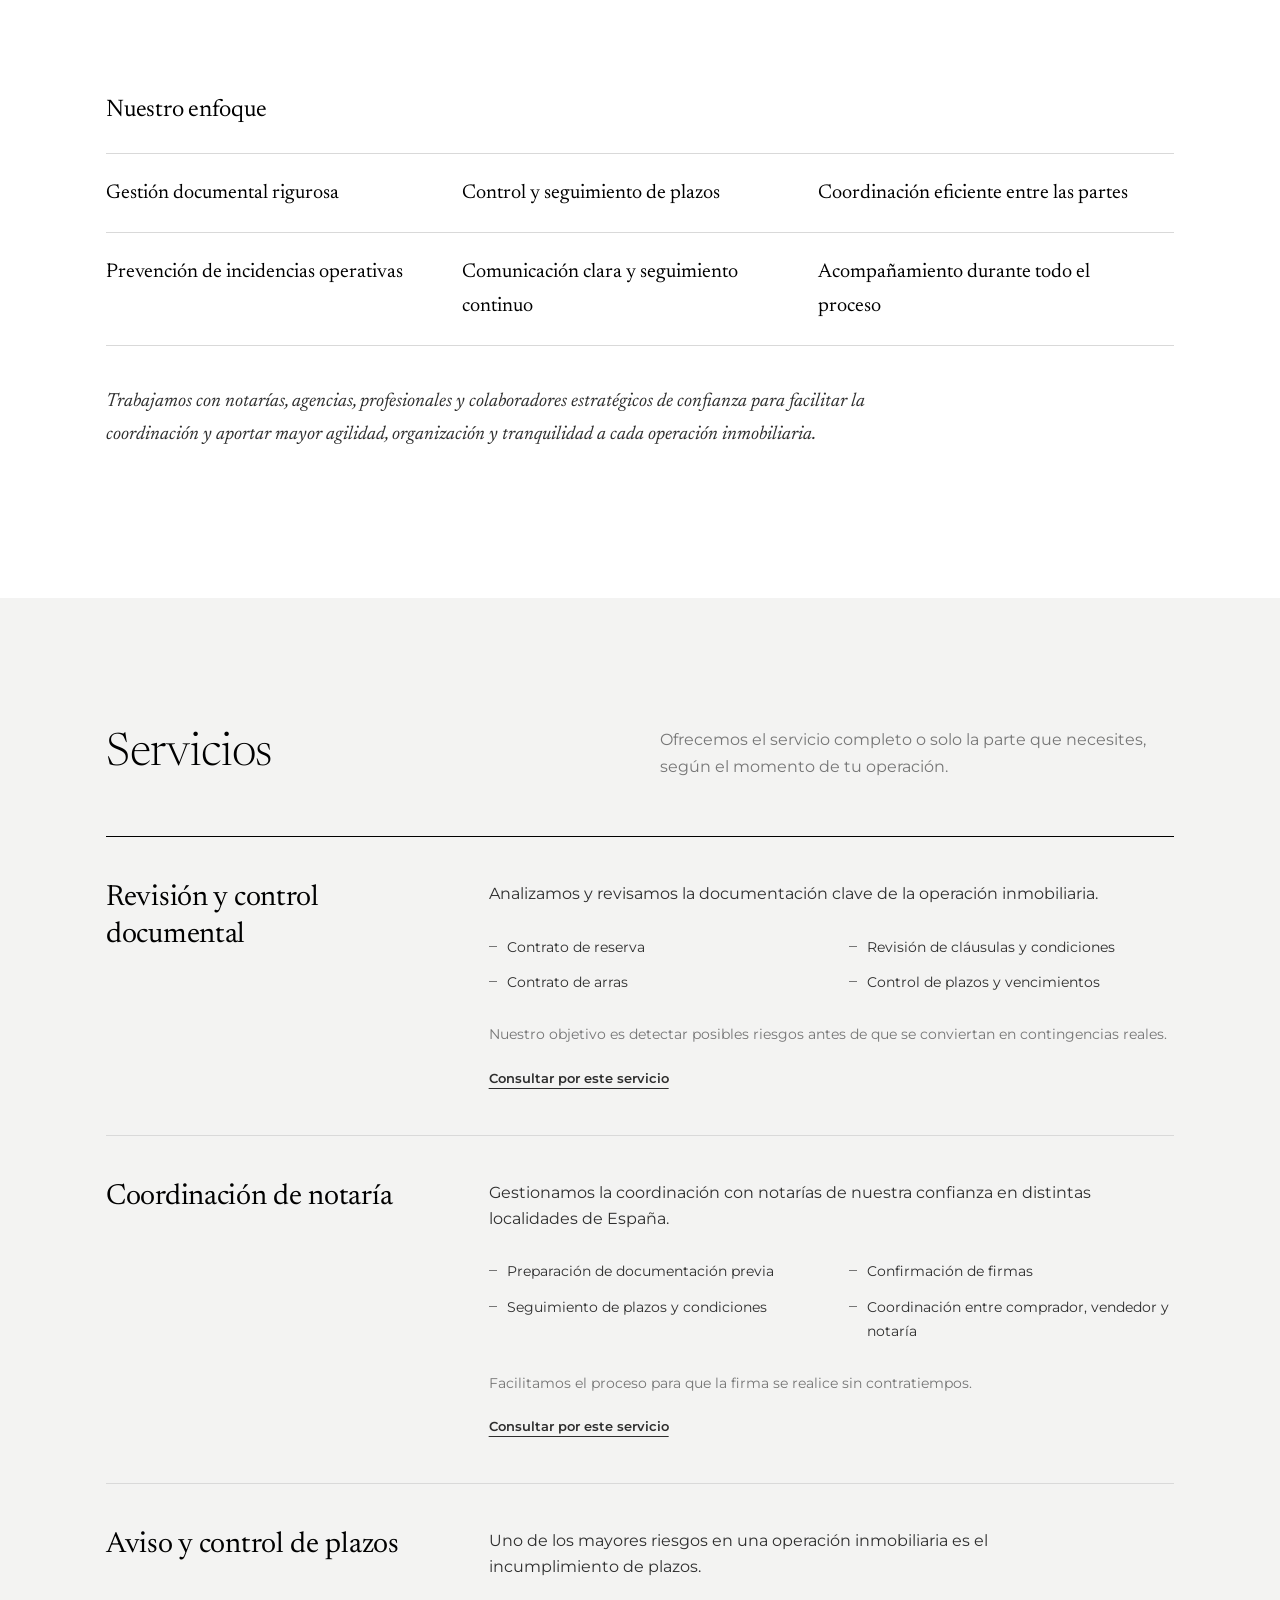
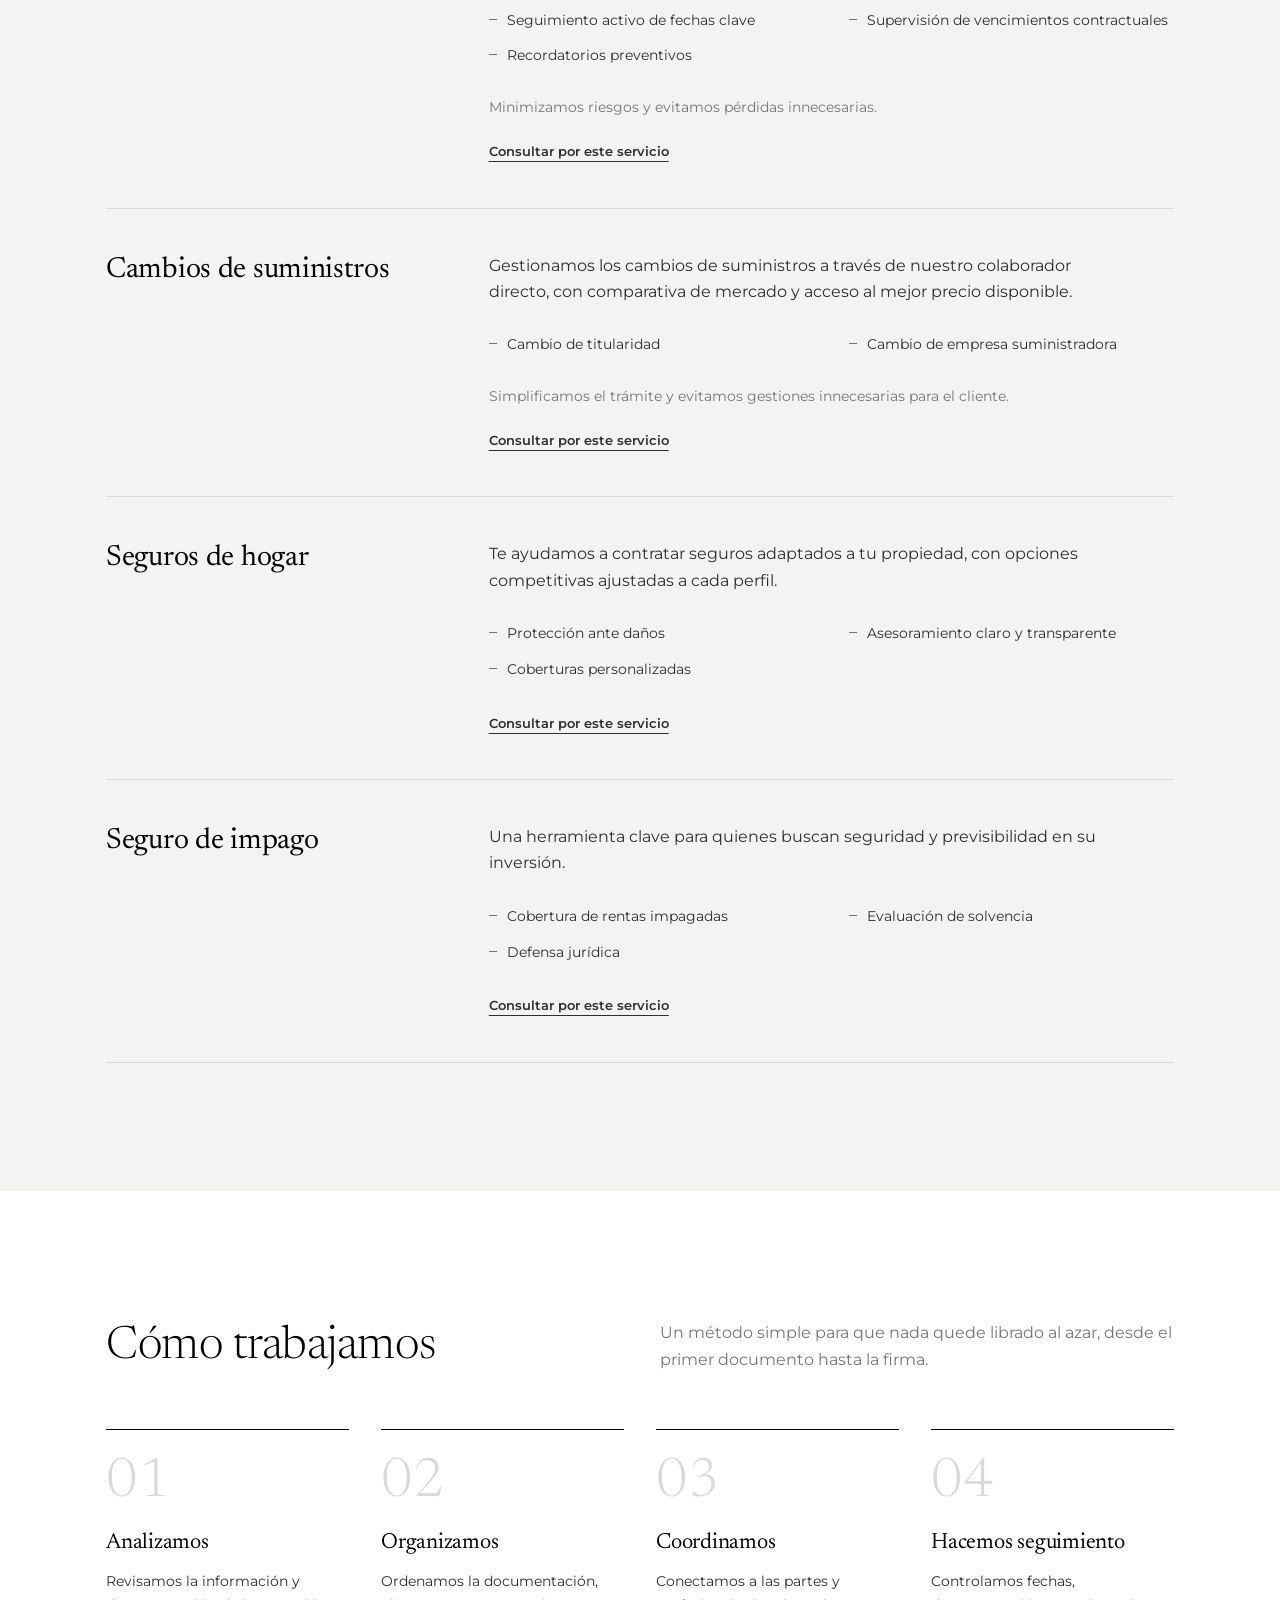
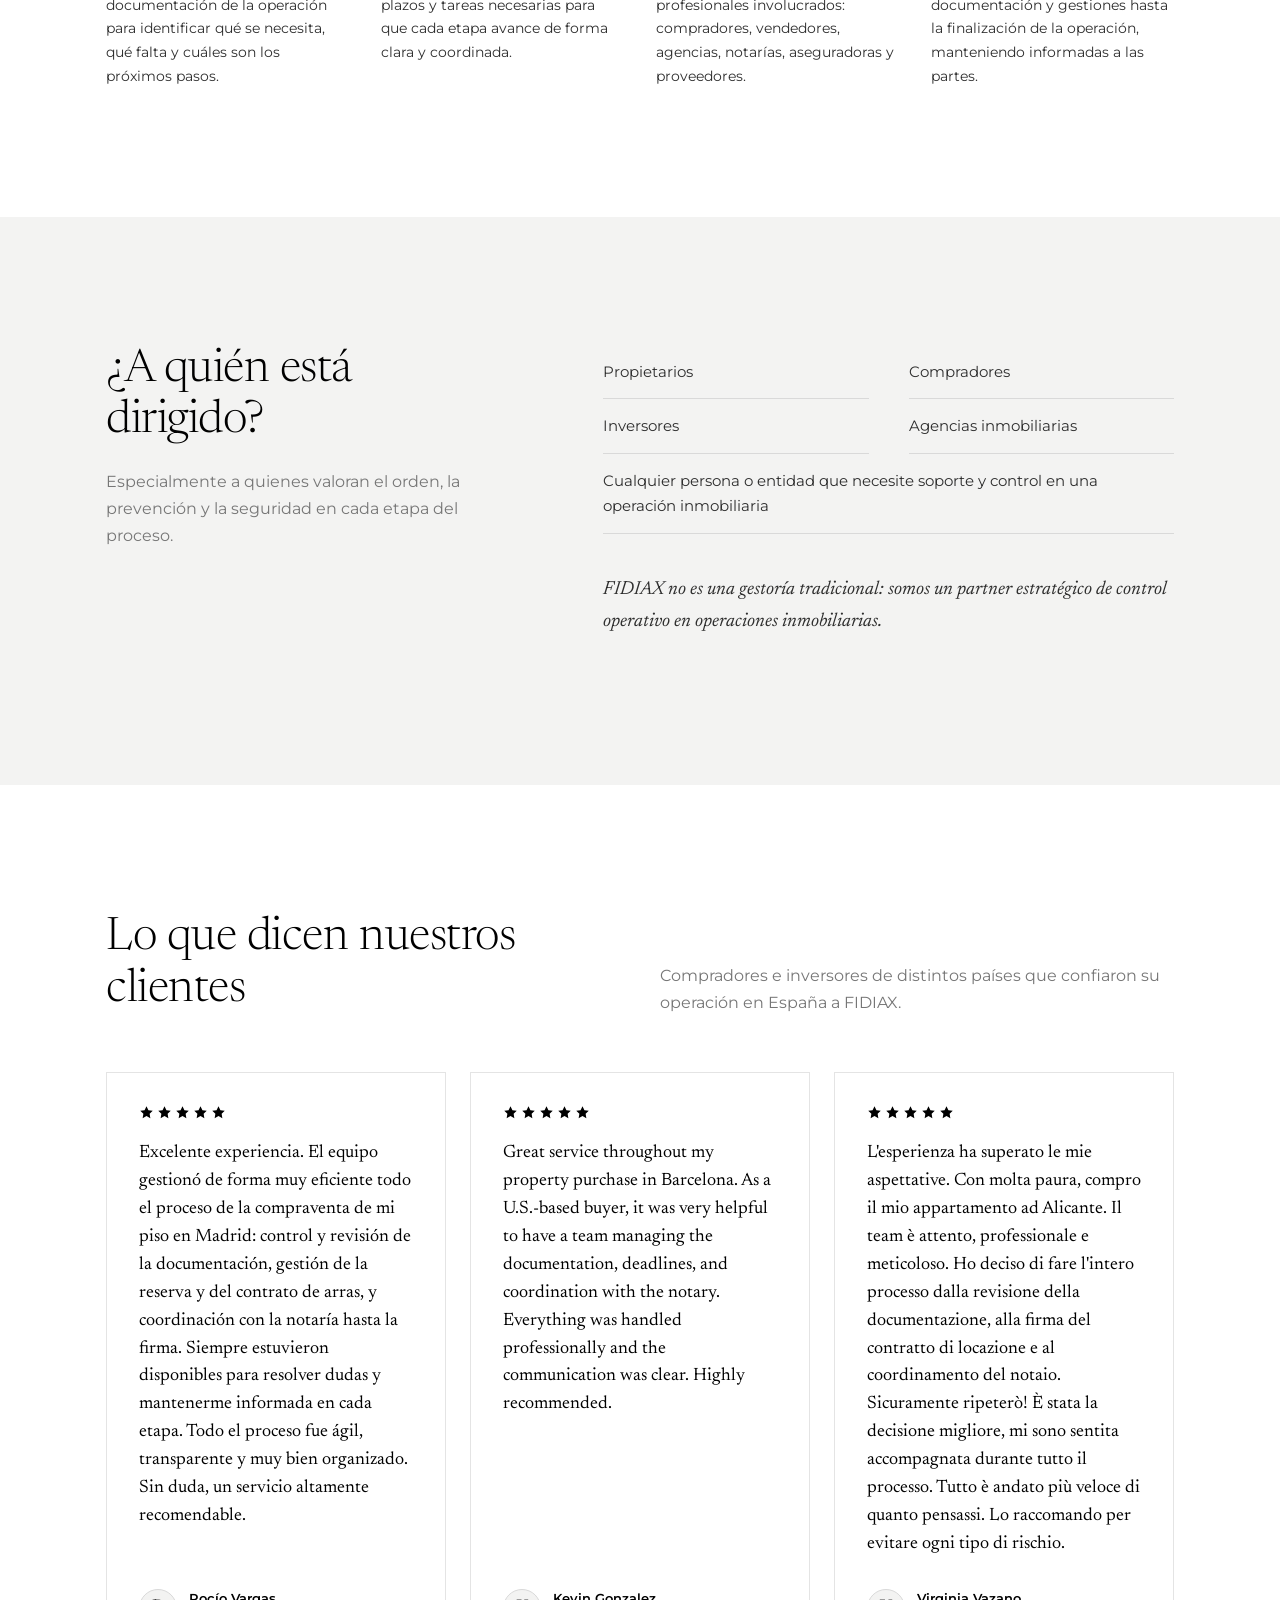
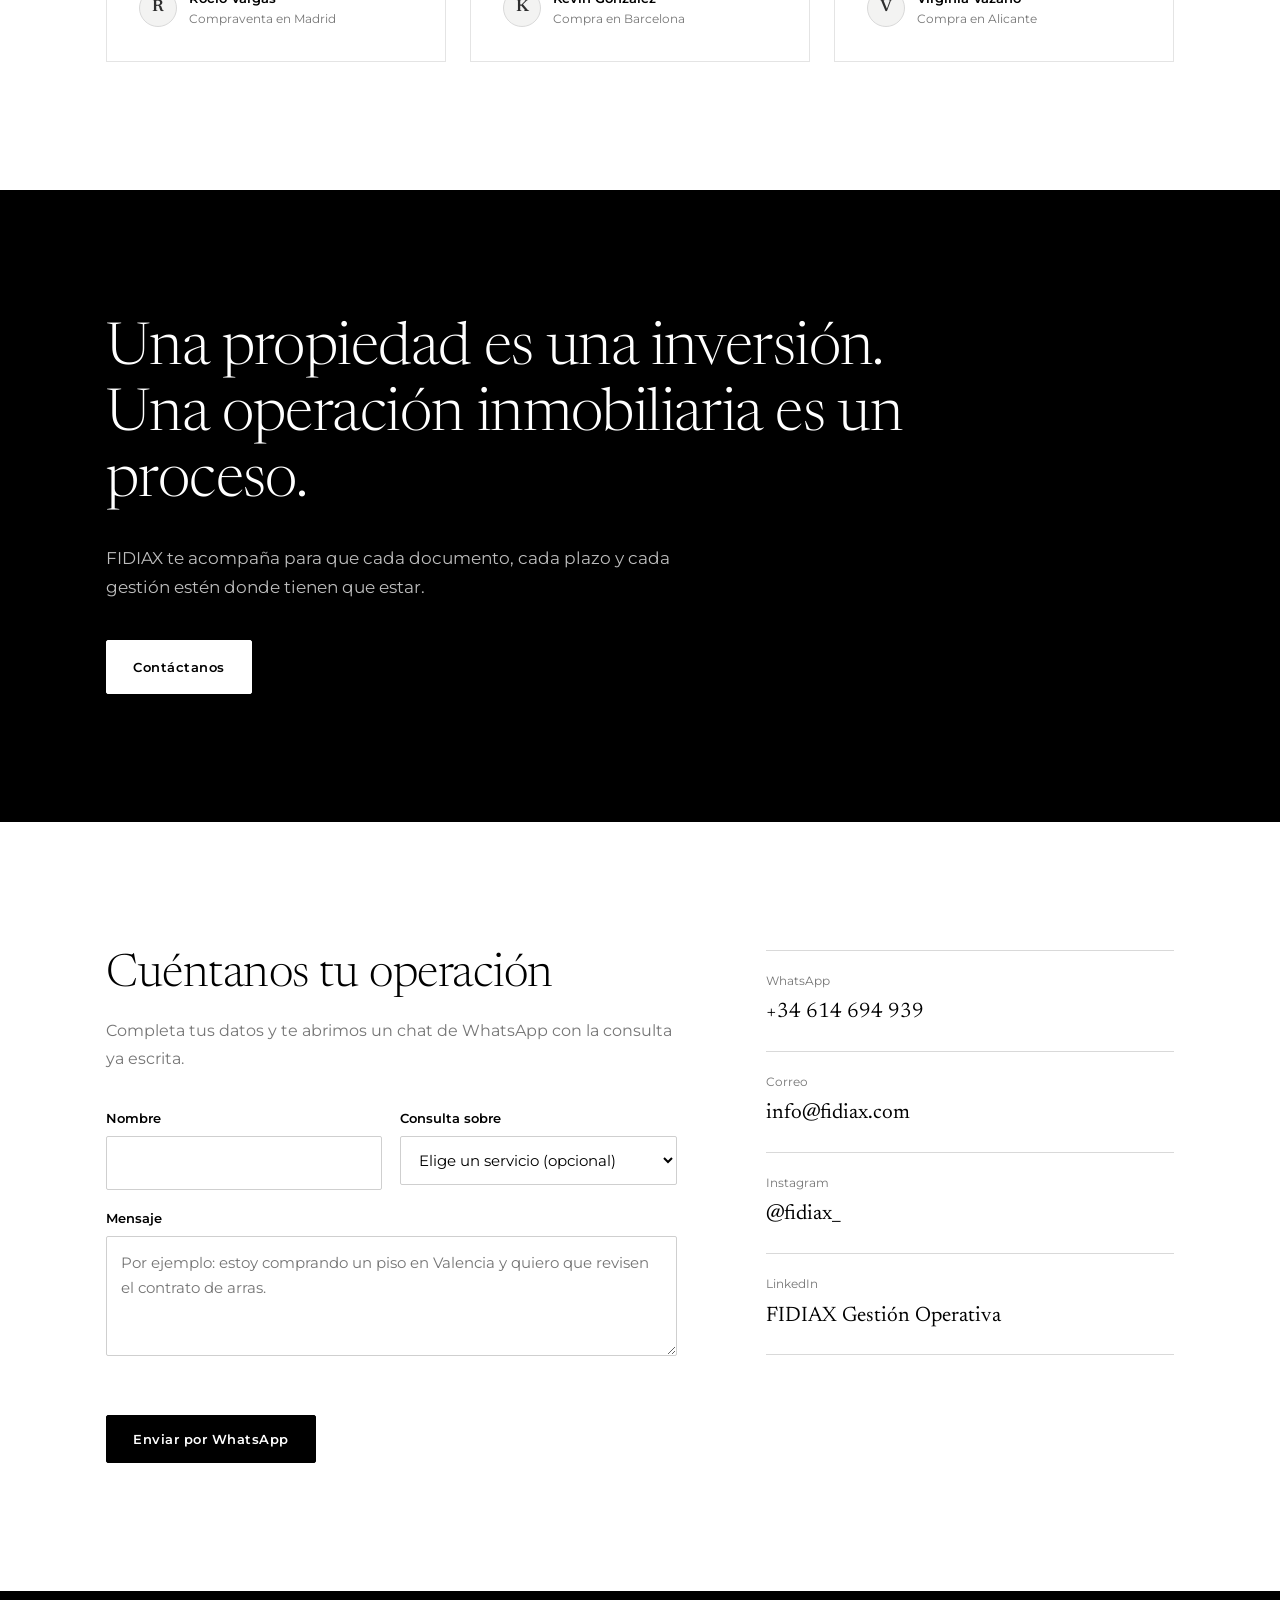
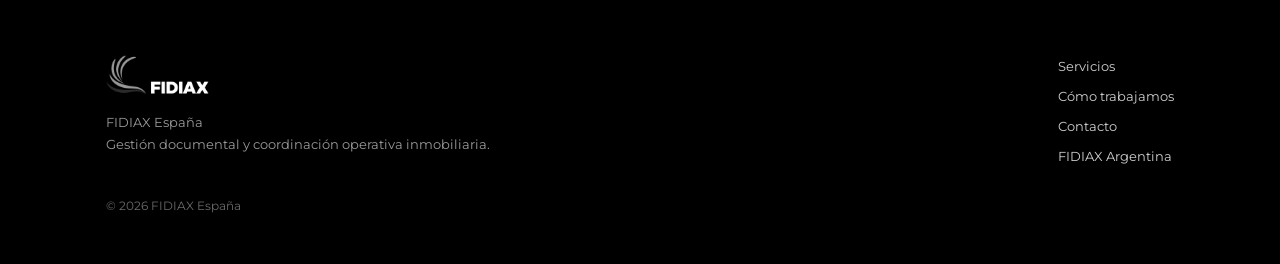
<file: fidiax/index-es.html>
<!DOCTYPE html>
<html lang="es-ES">
<head>
<meta charset="UTF-8">
<meta name="viewport" content="width=device-width, initial-scale=1, viewport-fit=cover">
<title>FIDIAX España · Gestión documental y coordinación operativa inmobiliaria</title>
<meta name="description" content="Acompañamos a propietarios, compradores, inversores y agencias inmobiliarias en la gestión y coordinación de sus operaciones en toda España.">
<link rel="icon" type="image/png" href="img/marca.png">
<link rel="preconnect" href="https://fonts.googleapis.com">
<link rel="preconnect" href="https://fonts.gstatic.com" crossorigin>
<link href="https://fonts.googleapis.com/css2?family=Montserrat:wght@400;500;600&family=Newsreader:ital,opsz,wght@0,6..72,300;0,6..72,400;1,6..72,300&display=swap" rel="stylesheet">
<link rel="stylesheet" href="css/styles.css">
</head>
<body data-wa="34614694939">

<header class="header">
  <div class="contenedor header__fila">
    <a class="header__logo" href="index.html"><img src="img/logo-fidiax.png" alt="FIDIAX — volver al inicio"></a>
    <nav class="nav" id="nav">
      <a href="#quienes">Quiénes somos</a>
      <a href="#servicios">Servicios</a>
      <a href="#como">Cómo trabajamos</a>
      <a href="#opiniones">Opiniones</a>
      <a href="#contacto">Contacto</a>
      <div class="region" aria-label="Región">
        <a href="index-es.html" aria-current="page">ES</a>
        <a href="home.html">AR</a>
      </div>
    </nav>
    <a class="btn header__wa" href="#" data-wa-msg="Hola FIDIAX España, quisiera hacer una consulta.">Escríbenos</a>
    <button class="menu-btn" aria-label="Abrir menú" aria-expanded="false" aria-controls="nav"><span></span><span></span><span></span></button>
  </div>
</header>

<main>
  <!-- HERO -->
  <section class="hero">
    <img class="hero__marca" src="img/marca.png" alt="">
    <div class="contenedor">
      <div class="hero__texto">
        <p class="hero__pilares">Gestión Documental · Coordinación Operativa · Control de Procesos</p>
        <h1>Cada etapa de tu operación inmobiliaria, ordenada y bajo control.</h1>
        <p class="hero__bajada">Acompañamos a propietarios, compradores, inversores y agencias inmobiliarias en la gestión y coordinación de sus operaciones, asegurando que cada etapa se encuentre ordenada, documentada y dentro de los plazos previstos.</p>
        <div class="hero__acciones">
          <a class="btn" href="#" data-wa-msg="Hola FIDIAX España, quisiera hacer una consulta sobre una operación inmobiliaria.">
            <svg viewBox="0 0 24 24" fill="currentColor" aria-hidden="true"><path d="M17.47 14.38c-.3-.15-1.76-.87-2.03-.97-.27-.1-.47-.15-.67.15-.2.3-.77.97-.94 1.16-.17.2-.35.22-.64.08-.3-.15-1.26-.46-2.39-1.48-.88-.79-1.48-1.76-1.65-2.06-.17-.3-.02-.46.13-.6.13-.14.3-.35.45-.52.15-.18.2-.3.3-.5.1-.2.05-.37-.03-.52-.07-.15-.67-1.61-.92-2.2-.24-.58-.49-.5-.67-.51h-.57c-.2 0-.52.07-.79.37-.27.3-1.04 1.02-1.04 2.48s1.07 2.88 1.21 3.07c.15.2 2.1 3.2 5.08 4.49.71.3 1.26.49 1.7.63.71.22 1.36.19 1.87.12.57-.09 1.76-.72 2-1.41.25-.7.25-1.29.18-1.41-.08-.13-.27-.2-.57-.35m-5.42 7.4h-.01a9.87 9.87 0 0 1-5.03-1.38l-.36-.21-3.74.98 1-3.65-.24-.37a9.86 9.86 0 0 1-1.51-5.26c0-5.45 4.44-9.88 9.89-9.88 2.64 0 5.12 1.03 6.99 2.9a9.83 9.83 0 0 1 2.89 6.99c0 5.45-4.44 9.88-9.89 9.88m8.41-18.3A11.82 11.82 0 0 0 12.05 0C5.5 0 .16 5.34.16 11.89c0 2.1.55 4.14 1.59 5.95L.06 24l6.3-1.65a11.88 11.88 0 0 0 5.68 1.45h.01c6.55 0 11.89-5.34 11.89-11.89 0-3.18-1.24-6.17-3.48-8.41"/></svg>
            Escríbenos por WhatsApp
          </a>
          <a class="btn btn--linea" href="#servicios">Ver servicios</a>
        </div>
      </div>
    </div>
  </section>

  <!-- BANDA DE TEMAS -->
  <div class="temas" aria-label="Qué gestionamos">
    <div class="contenedor"><p>
      <span>Revisión y control documental</span><span>Contratos de reserva</span><span>Contratos de arras</span><span>Control de cláusulas y condiciones</span><span>Seguimiento de plazos y vencimientos</span><span>Coordinación con notarías</span><span>Preparación de documentación</span><span>Coordinación entre comprador, vendedor y notaría</span><span>Seguimiento hasta la firma</span><span>Cambios de titularidad de suministros</span><span>Cambio de empresa suministradora</span><span>Seguros de hogar</span><span>Seguros de impago</span><span>Seguimiento de operaciones</span><span>Recordatorios preventivos</span><span>Coordinación entre las partes</span><span>Acompañamiento durante todo el proceso inmobiliario</span>
    </p></div>
  </div>

  <!-- QUIÉNES SOMOS -->
  <section class="seccion" id="quienes">
    <div class="contenedor">
      <div class="quienes">
        <div><h2>Quiénes somos</h2></div>
        <div class="quienes__texto">
          <p class="quienes__lead">FIDIAX España es una firma especializada en gestión documental y coordinación operativa inmobiliaria.</p>
          <p>Acompañamos a particulares, inversores, agencias y profesionales del sector inmobiliario en la gestión y seguimiento de sus operaciones, facilitando la coordinación entre las distintas partes y profesionales que intervienen en cada proceso.</p>
          <p>Nuestra experiencia en empresas reconocidas del sector de inversiones inmobiliarias nos permite comprender las dinámicas reales del mercado, sus tiempos y las necesidades operativas de cada operación.</p>
          <p>Trabajamos para que cada proceso sea más ordenado, claro y eficiente, ocupándonos del seguimiento documental, los plazos y la coordinación necesaria en cada etapa.</p>
        </div>
      </div>

      <h3 style="margin-top:80px">Nuestro enfoque</h3>
      <ul class="enfoque">
        <li>Gestión documental rigurosa</li>
        <li>Control y seguimiento de plazos</li>
        <li>Coordinación eficiente entre las partes</li>
        <li>Prevención de incidencias operativas</li>
        <li>Comunicación clara y seguimiento continuo</li>
        <li>Acompañamiento durante todo el proceso</li>
      </ul>
      <p class="nota">Trabajamos con notarías, agencias, profesionales y colaboradores estratégicos de confianza para facilitar la coordinación y aportar mayor agilidad, organización y tranquilidad a cada operación inmobiliaria.</p>
    </div>
  </section>

  <!-- SERVICIOS -->
  <section class="seccion seccion--humo" id="servicios">
    <div class="contenedor">
      <div class="encabezado">
        <h2>Servicios</h2>
        <p class="intro">Ofrecemos el servicio completo o solo la parte que necesites, según el momento de tu operación.</p>
      </div>
      <div class="servicios">
        <article class="servicio">
          <h3>Revisión y control documental</h3>
          <div>
            <p class="servicio__desc">Analizamos y revisamos la documentación clave de la operación inmobiliaria.</p>
            <ul><li>Contrato de reserva</li><li>Contrato de arras</li><li>Revisión de cláusulas y condiciones</li><li>Control de plazos y vencimientos</li></ul>
            <p class="servicio__cierre">Nuestro objetivo es detectar posibles riesgos antes de que se conviertan en contingencias reales.</p>
            <a class="enlace" href="#" data-wa-msg="Hola FIDIAX España, quisiera consultar por Revisión y control documental.">Consultar por este servicio</a>
          </div>
        </article>
        <article class="servicio">
          <h3>Coordinación de notaría</h3>
          <div>
            <p class="servicio__desc">Gestionamos la coordinación con notarías de nuestra confianza en distintas localidades de España.</p>
            <ul><li>Preparación de documentación previa</li><li>Seguimiento de plazos y condiciones</li><li>Confirmación de firmas</li><li>Coordinación entre comprador, vendedor y notaría</li></ul>
            <p class="servicio__cierre">Facilitamos el proceso para que la firma se realice sin contratiempos.</p>
            <a class="enlace" href="#" data-wa-msg="Hola FIDIAX España, quisiera consultar por Coordinación de notaría.">Consultar por este servicio</a>
          </div>
        </article>
        <article class="servicio">
          <h3>Aviso y control de plazos</h3>
          <div>
            <p class="servicio__desc">Uno de los mayores riesgos en una operación inmobiliaria es el incumplimiento de plazos.</p>
            <ul><li>Seguimiento activo de fechas clave</li><li>Recordatorios preventivos</li><li>Supervisión de vencimientos contractuales</li></ul>
            <p class="servicio__cierre">Minimizamos riesgos y evitamos pérdidas innecesarias.</p>
            <a class="enlace" href="#" data-wa-msg="Hola FIDIAX España, quisiera consultar por Aviso y control de plazos.">Consultar por este servicio</a>
          </div>
        </article>
        <article class="servicio">
          <h3>Cambios de suministros</h3>
          <div>
            <p class="servicio__desc">Gestionamos los cambios de suministros a través de nuestro colaborador directo, con comparativa de mercado y acceso al mejor precio disponible.</p>
            <ul><li>Cambio de titularidad</li><li>Cambio de empresa suministradora</li></ul>
            <p class="servicio__cierre">Simplificamos el trámite y evitamos gestiones innecesarias para el cliente.</p>
            <a class="enlace" href="#" data-wa-msg="Hola FIDIAX España, quisiera consultar por Cambios de suministros.">Consultar por este servicio</a>
          </div>
        </article>
        <article class="servicio">
          <h3>Seguros de hogar</h3>
          <div>
            <p class="servicio__desc">Te ayudamos a contratar seguros adaptados a tu propiedad, con opciones competitivas ajustadas a cada perfil.</p>
            <ul><li>Protección ante daños</li><li>Coberturas personalizadas</li><li>Asesoramiento claro y transparente</li></ul>
            <a class="enlace" href="#" data-wa-msg="Hola FIDIAX España, quisiera consultar por Seguros de hogar.">Consultar por este servicio</a>
          </div>
        </article>
        <article class="servicio">
          <h3>Seguro de impago</h3>
          <div>
            <p class="servicio__desc">Una herramienta clave para quienes buscan seguridad y previsibilidad en su inversión.</p>
            <ul><li>Cobertura de rentas impagadas</li><li>Defensa jurídica</li><li>Evaluación de solvencia</li></ul>
            <a class="enlace" href="#" data-wa-msg="Hola FIDIAX España, quisiera consultar por Seguro de impago.">Consultar por este servicio</a>
          </div>
        </article>
      </div>
    </div>
  </section>

  <!-- CÓMO TRABAJAMOS -->
  <section class="seccion" id="como">
    <div class="contenedor">
      <div class="encabezado">
        <h2>Cómo trabajamos</h2>
        <p class="intro">Un método simple para que nada quede librado al azar, desde el primer documento hasta la firma.</p>
      </div>
      <div class="pasos">
        <div class="paso"><span class="paso__num">01</span><h3>Analizamos</h3><p>Revisamos la información y documentación de la operación para identificar qué se necesita, qué falta y cuáles son los próximos pasos.</p></div>
        <div class="paso"><span class="paso__num">02</span><h3>Organizamos</h3><p>Ordenamos la documentación, plazos y tareas necesarias para que cada etapa avance de forma clara y coordinada.</p></div>
        <div class="paso"><span class="paso__num">03</span><h3>Coordinamos</h3><p>Conectamos a las partes y profesionales involucrados: compradores, vendedores, agencias, notarías, aseguradoras y proveedores.</p></div>
        <div class="paso"><span class="paso__num">04</span><h3>Hacemos seguimiento</h3><p>Controlamos fechas, documentación y gestiones hasta la finalización de la operación, manteniendo informadas a las partes.</p></div>
      </div>
    </div>
  </section>

  <!-- A QUIÉN -->
  <section class="seccion seccion--humo">
    <div class="contenedor">
      <div class="quienes">
        <div>
          <h2>¿A quién está dirigido?</h2>
          <p class="intro" style="margin-top:20px">Especialmente a quienes valoran el orden, la prevención y la seguridad en cada etapa del proceso.</p>
        </div>
        <div>
          <ul class="lista-simple">
            <li>Propietarios</li><li>Compradores</li><li>Inversores</li><li>Agencias inmobiliarias</li>
            <li style="grid-column:1/-1">Cualquier persona o entidad que necesite soporte y control en una operación inmobiliaria</li>
          </ul>
          <p class="nota">FIDIAX no es una gestoría tradicional: somos un partner estratégico de control operativo en operaciones inmobiliarias.</p>
        </div>
      </div>
    </div>
  </section>

  <!-- OPINIONES -->
  <section class="seccion" id="opiniones">
    <div class="contenedor">
      <div class="encabezado">
        <h2>Lo que dicen nuestros clientes</h2>
        <p class="intro">Compradores e inversores de distintos países que confiaron su operación en España a FIDIAX.</p>
      </div>
      <div class="resenas">
        <figure class="resena" style="margin:0">
          <div class="estrellas" role="img" aria-label="5 de 5 estrellas"><svg viewBox="0 0 24 24"><path d="M12 2l3.09 6.26L22 9.27l-5 4.87 1.18 6.88L12 17.77l-6.18 3.25L7 14.14 2 9.27l6.91-1.01z"/></svg><svg viewBox="0 0 24 24"><path d="M12 2l3.09 6.26L22 9.27l-5 4.87 1.18 6.88L12 17.77l-6.18 3.25L7 14.14 2 9.27l6.91-1.01z"/></svg><svg viewBox="0 0 24 24"><path d="M12 2l3.09 6.26L22 9.27l-5 4.87 1.18 6.88L12 17.77l-6.18 3.25L7 14.14 2 9.27l6.91-1.01z"/></svg><svg viewBox="0 0 24 24"><path d="M12 2l3.09 6.26L22 9.27l-5 4.87 1.18 6.88L12 17.77l-6.18 3.25L7 14.14 2 9.27l6.91-1.01z"/></svg><svg viewBox="0 0 24 24"><path d="M12 2l3.09 6.26L22 9.27l-5 4.87 1.18 6.88L12 17.77l-6.18 3.25L7 14.14 2 9.27l6.91-1.01z"/></svg></div>
          <blockquote lang="es">Excelente experiencia. El equipo gestionó de forma muy eficiente todo el proceso de la compraventa de mi piso en Madrid: control y revisión de la documentación, gestión de la reserva y del contrato de arras, y coordinación con la notaría hasta la firma. Siempre estuvieron disponibles para resolver dudas y mantenerme informada en cada etapa. Todo el proceso fue ágil, transparente y muy bien organizado. Sin duda, un servicio altamente recomendable.</blockquote>
          <figcaption class="resena__autor"><span class="avatar">R</span><span>Rocío Vargas<small>Compraventa en Madrid</small></span></figcaption>
        </figure>
        <figure class="resena" style="margin:0">
          <div class="estrellas" role="img" aria-label="5 de 5 estrellas"><svg viewBox="0 0 24 24"><path d="M12 2l3.09 6.26L22 9.27l-5 4.87 1.18 6.88L12 17.77l-6.18 3.25L7 14.14 2 9.27l6.91-1.01z"/></svg><svg viewBox="0 0 24 24"><path d="M12 2l3.09 6.26L22 9.27l-5 4.87 1.18 6.88L12 17.77l-6.18 3.25L7 14.14 2 9.27l6.91-1.01z"/></svg><svg viewBox="0 0 24 24"><path d="M12 2l3.09 6.26L22 9.27l-5 4.87 1.18 6.88L12 17.77l-6.18 3.25L7 14.14 2 9.27l6.91-1.01z"/></svg><svg viewBox="0 0 24 24"><path d="M12 2l3.09 6.26L22 9.27l-5 4.87 1.18 6.88L12 17.77l-6.18 3.25L7 14.14 2 9.27l6.91-1.01z"/></svg><svg viewBox="0 0 24 24"><path d="M12 2l3.09 6.26L22 9.27l-5 4.87 1.18 6.88L12 17.77l-6.18 3.25L7 14.14 2 9.27l6.91-1.01z"/></svg></div>
          <blockquote lang="en">Great service throughout my property purchase in Barcelona. As a U.S.-based buyer, it was very helpful to have a team managing the documentation, deadlines, and coordination with the notary. Everything was handled professionally and the communication was clear. Highly recommended.</blockquote>
          <figcaption class="resena__autor"><span class="avatar">K</span><span>Kevin Gonzalez<small>Compra en Barcelona</small></span></figcaption>
        </figure>
        <figure class="resena" style="margin:0">
          <div class="estrellas" role="img" aria-label="5 de 5 estrellas"><svg viewBox="0 0 24 24"><path d="M12 2l3.09 6.26L22 9.27l-5 4.87 1.18 6.88L12 17.77l-6.18 3.25L7 14.14 2 9.27l6.91-1.01z"/></svg><svg viewBox="0 0 24 24"><path d="M12 2l3.09 6.26L22 9.27l-5 4.87 1.18 6.88L12 17.77l-6.18 3.25L7 14.14 2 9.27l6.91-1.01z"/></svg><svg viewBox="0 0 24 24"><path d="M12 2l3.09 6.26L22 9.27l-5 4.87 1.18 6.88L12 17.77l-6.18 3.25L7 14.14 2 9.27l6.91-1.01z"/></svg><svg viewBox="0 0 24 24"><path d="M12 2l3.09 6.26L22 9.27l-5 4.87 1.18 6.88L12 17.77l-6.18 3.25L7 14.14 2 9.27l6.91-1.01z"/></svg><svg viewBox="0 0 24 24"><path d="M12 2l3.09 6.26L22 9.27l-5 4.87 1.18 6.88L12 17.77l-6.18 3.25L7 14.14 2 9.27l6.91-1.01z"/></svg></div>
          <blockquote lang="it">L'esperienza ha superato le mie aspettative. Con molta paura, compro il mio appartamento ad Alicante. Il team è attento, professionale e meticoloso. Ho deciso di fare l'intero processo dalla revisione della documentazione, alla firma del contratto di locazione e al coordinamento del notaio. Sicuramente ripeterò! È stata la decisione migliore, mi sono sentita accompagnata durante tutto il processo. Tutto è andato più veloce di quanto pensassi. Lo raccomando per evitare ogni tipo di rischio.</blockquote>
          <figcaption class="resena__autor"><span class="avatar">V</span><span>Virginia Vazano<small>Compra en Alicante</small></span></figcaption>
        </figure>
      </div>
    </div>
  </section>

  <!-- BANNER FINAL -->
  <section class="seccion seccion--negra cierre">
    <div class="contenedor">
      <h2>Una propiedad es una inversión.<br>Una operación inmobiliaria es un proceso.</h2>
      <p>FIDIAX te acompaña para que cada documento, cada plazo y cada gestión estén donde tienen que estar.</p>
      <a class="btn btn--claro" href="#contacto">Contáctanos</a>
    </div>
  </section>

  <!-- CONTACTO -->
  <section class="seccion" id="contacto">
    <div class="contenedor contacto">
      <div>
        <h2 style="margin-bottom:16px">Cuéntanos tu operación</h2>
        <p class="intro" style="margin-bottom:36px">Completa tus datos y te abrimos un chat de WhatsApp con la consulta ya escrita.</p>
        <form class="form" id="form-consulta" novalidate data-saludo="Hola FIDIAX España, quisiera hacer una consulta." data-error="Completa tu nombre y el mensaje para continuar.">
          <div class="form__fila">
            <div class="campo"><label for="nombre">Nombre</label><input id="nombre" name="nombre" type="text" autocomplete="name" required></div>
            <div class="campo"><label for="servicio">Consulta sobre</label>
              <select id="servicio" name="servicio">
                <option value="">Elige un servicio (opcional)</option>
                <option>Revisión y control documental</option>
                <option>Coordinación de notaría</option>
                <option>Aviso y control de plazos</option>
                <option>Cambios de suministros</option>
                <option>Seguros de hogar</option>
                <option>Seguro de impago</option>
                <option>Acompañamiento integral de la operación</option>
              </select>
            </div>
          </div>
          <div class="campo"><label for="mensaje">Mensaje</label><textarea id="mensaje" name="mensaje" placeholder="Por ejemplo: estoy comprando un piso en Valencia y quiero que revisen el contrato de arras." required></textarea></div>
          <p class="form__error" role="alert"></p>
          <div><button class="btn" type="submit">Enviar por WhatsApp</button></div>
        </form>
      </div>
      <ul class="datos">
        <li><small>WhatsApp</small><a href="https://wa.me/34614694939" target="_blank" rel="noopener">+34 614 694 939</a></li>
        <li><small>Correo</small><a href="mailto:info@fidiax.com">info@fidiax.com</a></li>
        <li><small>Instagram</small><a href="https://www.instagram.com/fidiax_/" target="_blank" rel="noopener">@fidiax_</a></li>
        <li><small>LinkedIn</small><a href="https://www.linkedin.com/in/fidiax-gesti%C3%B3n-operativa-integral-9b96103b7/" target="_blank" rel="noopener">FIDIAX Gestión Operativa</a></li>
      </ul>
    </div>
  </section>
</main>

<footer class="footer">
  <div class="contenedor">
    <div class="footer__fila">
      <div class="footer__logo">
        <img src="img/logo-fidiax-blanco.png" alt="FIDIAX">
        <p>FIDIAX España<br>Gestión documental y coordinación operativa inmobiliaria.</p>
      </div>
      <div class="footer__links">
        <a href="#servicios">Servicios</a>
        <a href="#como">Cómo trabajamos</a>
        <a href="#contacto">Contacto</a>
        <a href="home.html">FIDIAX Argentina</a>
      </div>
    </div>
    <p class="footer__legal">© <span id="anio">2026</span> FIDIAX España</p>
  </div>
</footer>

<a class="wa-flotante" href="#" data-wa-msg="Hola FIDIAX España, quisiera hacer una consulta." aria-label="Escríbenos por WhatsApp">
  <svg viewBox="0 0 24 24" aria-hidden="true"><path d="M17.47 14.38c-.3-.15-1.76-.87-2.03-.97-.27-.1-.47-.15-.67.15-.2.3-.77.97-.94 1.16-.17.2-.35.22-.64.08-.3-.15-1.26-.46-2.39-1.48-.88-.79-1.48-1.76-1.65-2.06-.17-.3-.02-.46.13-.6.13-.14.3-.35.45-.52.15-.18.2-.3.3-.5.1-.2.05-.37-.03-.52-.07-.15-.67-1.61-.92-2.2-.24-.58-.49-.5-.67-.51h-.57c-.2 0-.52.07-.79.37-.27.3-1.04 1.02-1.04 2.48s1.07 2.88 1.21 3.07c.15.2 2.1 3.2 5.08 4.49.71.3 1.26.49 1.7.63.71.22 1.36.19 1.87.12.57-.09 1.76-.72 2-1.41.25-.7.25-1.29.18-1.41-.08-.13-.27-.2-.57-.35m-5.42 7.4h-.01a9.87 9.87 0 0 1-5.03-1.38l-.36-.21-3.74.98 1-3.65-.24-.37a9.86 9.86 0 0 1-1.51-5.26c0-5.45 4.44-9.88 9.89-9.88 2.64 0 5.12 1.03 6.99 2.9a9.83 9.83 0 0 1 2.89 6.99c0 5.45-4.44 9.88-9.89 9.88m8.41-18.3A11.82 11.82 0 0 0 12.05 0C5.5 0 .16 5.34.16 11.89c0 2.1.55 4.14 1.59 5.95L.06 24l6.3-1.65a11.88 11.88 0 0 0 5.68 1.45h.01c6.55 0 11.89-5.34 11.89-11.89 0-3.18-1.24-6.17-3.48-8.41"/></svg>
</a>

<script src="js/main.js"></script>
</body>
</html>
</file>
<file: css/styles.css>
/* =================================================================
   FIDIAX — estilos compartidos (selector, España, Argentina)
   Paleta en grises, tipografía Fraunces + Manrope
   ================================================================= */
:root{
  --fondo:      #D8D8D5;   /* fondo general (gris claro, no blanco) */
  --fondo-alt:  #CACAC6;   /* secciones alternadas */
  --papel:      #E9E9E6;   /* tarjetas y formularios */
  --tinta:      #1E1E1E;
  --tinta-suave:#474747;
  --tinta-tenue:#6F6F6F;
  --gris:       #767676;   /* gris del isotipo: acento principal */
  --gris-claro: #A9A9A6;
  --panel:      #3A3A3A;   /* bloques oscuros en gris carbón */
  --panel-2:    #4A4A4A;
  --claro:      #F0F0EE;   /* texto sobre panel */
  --linea:      rgba(30,30,30,.16);
  --linea-osc:  rgba(240,240,238,.18);

  --serif:"Fraunces", Georgia, serif;
  --sans:"Manrope", -apple-system, BlinkMacSystemFont, "Segoe UI", sans-serif;
  --mono:"IBM Plex Mono", ui-monospace, monospace;
  --ancho:1180px;
  --ease:cubic-bezier(.22,.61,.36,1);
}
*,*::before,*::after{box-sizing:border-box}
html{scroll-behavior:smooth;scroll-padding-top:80px}
body{margin:0;font-family:var(--sans);background:var(--fondo);color:var(--tinta);line-height:1.6;-webkit-font-smoothing:antialiased}
img{max-width:100%;display:block}
a{color:inherit;text-decoration:none}
ul{list-style:none;margin:0;padding:0}
button{font-family:inherit;cursor:pointer;background:none;border:0;color:inherit}
h1,h2,h3{font-family:var(--serif);font-weight:500;margin:0;color:var(--tinta);letter-spacing:-.01em}
p{margin:0 0 1em}
a:focus-visible,button:focus-visible,input:focus-visible,select:focus-visible,textarea:focus-visible{outline:2px solid var(--tinta);outline-offset:3px}

.eyebrow{font-family:var(--mono);font-size:.78rem;letter-spacing:.14em;text-transform:uppercase;color:var(--tinta-tenue);margin:0 0 1rem}
.eyebrow--claro{color:var(--gris-claro)}
.seccion{padding:7rem 0}
.seccion--alt{background:var(--fondo-alt)}
.seccion--panel{background:var(--panel);color:var(--claro)}
.seccion--panel h2,.seccion--panel h3{color:var(--claro)}
.contenedor{max-width:var(--ancho);margin:0 auto;padding:0 2rem}
.cabeza{max-width:660px;margin-bottom:3.2rem}
.cabeza h2{font-size:clamp(1.9rem,3.2vw,2.7rem);line-height:1.18}
.cabeza p:not(.eyebrow){color:var(--tinta-suave);margin-top:1rem;font-size:1.03rem}
.seccion--panel .cabeza p:not(.eyebrow){color:rgba(240,240,238,.72)}

/* Botones (más chicos, tipo píldora como POI) */
.btn{display:inline-flex;align-items:center;justify-content:center;gap:.55rem;padding:.72rem 1.4rem;border-radius:100px;font-size:.88rem;font-weight:700;letter-spacing:.01em;white-space:nowrap;transition:transform .35s var(--ease),box-shadow .35s var(--ease),background .25s,color .25s,border-color .25s}
.btn svg{width:16px;height:16px;flex:none}
.btn--oscuro{background:var(--panel);color:var(--claro)}
.btn--oscuro:hover{background:var(--tinta);transform:translateY(-2px);box-shadow:0 10px 22px rgba(0,0,0,.18)}
.btn--linea{border:1.5px solid var(--linea);color:var(--tinta)}
.btn--linea:hover{border-color:var(--tinta);transform:translateY(-2px)}
.btn--claro{background:var(--claro);color:var(--tinta)}
.btn--claro:hover{background:#fff;transform:translateY(-2px)}
.btn--full{width:100%}

/* ---------- NAV ---------- */
.nav{position:sticky;top:0;z-index:100;background:rgba(216,216,213,.86);backdrop-filter:blur(10px);border-bottom:1px solid var(--linea)}
.nav__in{max-width:var(--ancho);margin:0 auto;padding:.8rem 2rem;display:flex;align-items:center;gap:2rem}
.marca{display:flex;align-items:center;gap:.8rem;margin-right:auto}
.marca img{height:34px;width:auto}
.marca__region{font-family:var(--serif);font-size:1.05rem;color:var(--tinta-suave);padding-left:.8rem;border-left:1px solid var(--gris-claro);line-height:1.1}
.nav__links{display:flex;gap:1.6rem;font-size:.88rem;font-weight:600;align-items:center}
.nav__links a{position:relative;padding:.2rem 0}
.nav__links a::after{content:"";position:absolute;left:0;right:100%;bottom:-2px;height:1.5px;background:var(--tinta);transition:right .3s var(--ease)}
.nav__links a:hover::after,.nav__links a.activo::after{right:0}
.nav__otra{font-size:.8rem!important;color:var(--tinta-tenue);border:1px solid var(--linea);border-radius:100px;padding:.35rem .85rem!important}
.nav__otra::after{display:none}
.nav__otra:hover{color:var(--tinta);border-color:var(--tinta)}
.nav__cta{padding:.6rem 1.2rem;font-size:.84rem}
.burger{display:none;flex-direction:column;gap:5px;width:26px}
.burger span{height:2px;background:var(--tinta);border-radius:2px;transition:transform .3s var(--ease),opacity .3s}
@media (max-width:980px){
  .nav__links{position:fixed;top:61px;left:0;right:0;height:calc(100dvh - 61px);background:var(--fondo);flex-direction:column;align-items:flex-start;padding:2rem 2rem 4rem;gap:1.3rem;font-size:1.15rem;overflow-y:auto;transform:translateY(-8px);opacity:0;pointer-events:none;transition:opacity .3s var(--ease),transform .3s var(--ease)}
  .nav__links.abierto{opacity:1;transform:none;pointer-events:auto}
  .nav__cta{display:none}
  .burger{display:flex}
  .burger.abierto span:nth-child(1){transform:translateY(7px) rotate(45deg)}
  .burger.abierto span:nth-child(2){opacity:0}
  .burger.abierto span:nth-child(3){transform:translateY(-7px) rotate(-45deg)}
}
body.nav-abierto{overflow:hidden}

/* ---------- HERO ---------- */
.hero{position:relative;min-height:88vh;display:flex;align-items:center;overflow:hidden}
.hero__trama{position:absolute;inset:0;pointer-events:none;opacity:.6;background-image:radial-gradient(rgba(30,30,30,.22) .7px,transparent .7px);background-size:18px 18px;-webkit-mask-image:radial-gradient(ellipse at 72% 45%,#000,transparent 68%);mask-image:radial-gradient(ellipse at 72% 45%,#000,transparent 68%)}
.hero__in{max-width:var(--ancho);margin:0 auto;padding:4rem 2rem 6rem;display:grid;grid-template-columns:1.15fr .85fr;gap:2rem;align-items:center;position:relative;z-index:1;width:100%}
.hero__titulo{font-size:clamp(2.5rem,5.4vw,4.3rem);line-height:1.05}
.hero__bajada{max-width:470px;margin:1.7rem 0 2.2rem;color:var(--tinta-suave);font-size:1.06rem}
.hero__acciones{display:flex;gap:.8rem;flex-wrap:wrap}

/* Sello giratorio con el isotipo */
.sello-wrap{display:flex;justify-content:center}
.sello{position:relative;width:min(360px,80vw);aspect-ratio:1}
.sello svg{width:100%;height:100%;overflow:visible}
.sello__aro1,.sello__aro2{fill:none;stroke:var(--tinta)}
.sello__aro1{stroke-width:1;opacity:.3}
.sello__aro2{stroke-width:1;opacity:.55}
.sello__texto{font-family:var(--mono);font-size:10.4px;letter-spacing:2.4px;fill:var(--tinta-suave);text-transform:uppercase;transform-origin:160px 160px;animation:girar 40s linear infinite}
.sello__anillo{position:absolute;inset:-6%;border-radius:50%;border:2px solid var(--gris);opacity:0;transform:scale(1.5)}
@keyframes girar{to{transform:rotate(360deg)}}
.sello.estampar svg{animation:caer .9s var(--ease) both}
.sello.estampar .sello__anillo{animation:onda .9s var(--ease) both}
@keyframes caer{0%{transform:translateY(-26px) scale(1.14) rotate(-6deg);opacity:0;filter:blur(3px)}55%{transform:translateY(4px) scale(.98) rotate(1deg);opacity:1;filter:blur(0)}75%{transform:translateY(-2px) scale(1.01)}100%{transform:none}}
@keyframes onda{0%{opacity:0;transform:scale(1)}50%{opacity:0}58%{opacity:.55;transform:scale(1)}100%{opacity:0;transform:scale(1.5)}}
.scroll-cue{position:absolute;bottom:2rem;left:50%;transform:translateX(-50%);width:26px;height:42px;border:1.5px solid var(--tinta-tenue);border-radius:20px}
.scroll-cue span{position:absolute;top:8px;left:50%;width:4px;height:4px;margin-left:-2px;background:var(--tinta);border-radius:50%;animation:cue 1.8s ease-in-out infinite}
@keyframes cue{0%{transform:translateY(0);opacity:1}70%{opacity:0}100%{transform:translateY(16px);opacity:0}}
@media (max-width:860px){
  .hero{min-height:auto}
  .hero__in{grid-template-columns:1fr;padding-top:2.5rem}
  .sello-wrap{order:-1;justify-content:flex-start}
  .sello{width:min(200px,55vw)}
  .scroll-cue{display:none}
}

/* ---------- MARQUESINA de temas ---------- */
.cinta{background:var(--panel);color:var(--claro);overflow:hidden;padding:1.05rem 0;border-top:1px solid var(--panel-2);border-bottom:1px solid var(--panel-2)}
.cinta__pista{display:flex;width:max-content;animation:cinta 70s linear infinite}
.cinta:hover .cinta__pista{animation-play-state:paused}
.cinta__grupo{display:flex;flex:none}
.cinta__grupo span{font-size:.9rem;font-weight:500;white-space:nowrap;padding:0 1.4rem;position:relative;color:rgba(240,240,238,.86)}
.cinta__grupo span::after{content:"";position:absolute;right:-3px;top:50%;width:5px;height:5px;margin-top:-2.5px;border-radius:50%;background:var(--gris-claro)}
@keyframes cinta{to{transform:translateX(-50%)}}

/* ---------- REVEAL ---------- */
.reveal{opacity:0;transform:translateY(22px);transition:opacity .7s var(--ease),transform .7s var(--ease)}
.reveal.visible{opacity:1;transform:none}

/* ---------- DECLARACIÓN ---------- */
.declaracion{text-align:center;padding:6rem 2rem}
.declaracion h2{font-size:clamp(1.8rem,3.6vw,2.8rem);line-height:1.25;max-width:860px;margin:0 auto 1.3rem}
.declaracion p{max-width:640px;margin:0 auto;color:var(--tinta-suave);font-size:1.03rem}

/* ---------- QUIÉNES SOMOS ---------- */
.about{display:grid;grid-template-columns:.9fr 1.1fr;gap:4rem}
.about__cita{font-family:var(--serif);font-style:italic;font-size:1.5rem;line-height:1.42;color:var(--tinta)}
.about__cuerpo p{color:var(--tinta-suave);font-size:1.02rem;margin-bottom:1.15rem}
.about__cuerpo strong{color:var(--tinta)}
.about__cierre{font-family:var(--serif);font-size:1.2rem;color:var(--tinta)!important;font-style:italic}
.enfoque{margin-top:4rem;display:grid;grid-template-columns:repeat(3,1fr);gap:1px;background:var(--linea);border:1px solid var(--linea)}
.enfoque li{background:var(--papel);padding:1.5rem 1.6rem;font-weight:700;font-size:.98rem;display:flex;gap:.9rem;align-items:flex-start;transition:background .3s}
.enfoque li:hover{background:#F2F2F0}
.enfoque svg{width:20px;height:20px;flex:none;margin-top:2px;fill:none;stroke:var(--gris);stroke-width:2;stroke-linecap:round;stroke-linejoin:round}
@media (max-width:860px){.about{grid-template-columns:1fr;gap:2rem}.enfoque{grid-template-columns:1fr 1fr}}
@media (max-width:560px){.enfoque{grid-template-columns:1fr}}

/* ---------- SERVICIOS (pestañas como POI) ---------- */
.tabs__nav{display:flex;flex-wrap:wrap;gap:.2rem 1.6rem;border-bottom:1px solid var(--linea);margin-bottom:2.4rem}
.tabs__btn{display:flex;align-items:center;gap:.55rem;padding:1rem .2rem 1.05rem;border-bottom:2px solid transparent;margin-bottom:-1px;font-size:.95rem;font-weight:700;color:var(--tinta-tenue);text-align:left;transition:color .25s,border-color .25s}
.tabs__btn small{font-family:var(--mono);font-size:.75rem;color:var(--gris)}
.tabs__btn:hover{color:var(--tinta)}
.tabs__btn.activo{color:var(--tinta);border-color:var(--tinta)}
.tabs__panel{display:none}
.tabs__panel.activo{display:block;animation:entrar .5s var(--ease)}
@keyframes entrar{from{opacity:0;transform:translateY(10px)}to{opacity:1;transform:none}}
.panel__grid{display:grid;grid-template-columns:.85fr 1.15fr;gap:3rem;align-items:start}
.panel__grid h3{font-size:clamp(1.6rem,2.6vw,2.1rem);line-height:1.2;margin-bottom:1rem}
.panel__desc{color:var(--tinta-suave);font-size:1.03rem}
.panel__cierre{font-family:var(--serif);font-style:italic;font-size:1.1rem;color:var(--tinta);margin:1.4rem 0 1.6rem}
.items{display:grid;grid-template-columns:1fr 1fr;gap:1px;background:var(--linea);border:1px solid var(--linea)}
.items li{background:var(--papel);padding:1rem 1.2rem;font-size:.93rem;font-weight:500;transition:background .3s}
.items li:hover{background:#F2F2F0}
@media (max-width:860px){.panel__grid{grid-template-columns:1fr;gap:1.6rem}.tabs__nav{gap:0 1.2rem}.tabs__btn{font-size:.88rem;padding:.8rem 0}}
@media (max-width:520px){.items{grid-template-columns:1fr}}

/* ---------- CÓMO TRABAJAMOS (stepper animado) ---------- */
.stepper{position:relative;display:grid;grid-template-columns:repeat(4,1fr);gap:2rem;padding-top:1rem}
.stepper__linea{position:absolute;top:1.45rem;left:7px;right:calc(25% - 7px);height:1px;background:var(--linea-osc)}
.stepper__relleno{position:absolute;left:0;top:0;height:100%;width:0;background:var(--claro);transition:width 1.4s var(--ease)}
.paso{position:relative;z-index:1}
.paso__punto{display:block;width:14px;height:14px;border-radius:50%;background:var(--panel);border:1.5px solid var(--linea-osc);margin-bottom:1.6rem;transition:background .4s,border-color .4s,transform .4s}
.paso.activo .paso__punto{background:var(--claro);border-color:var(--claro);transform:scale(1.3)}
.paso.final.sellado .paso__punto{animation:punto .6s var(--ease) both}
@keyframes punto{0%{transform:scale(.6)}55%{transform:scale(1.8)}100%{transform:scale(1.3)}}
.paso__num{font-family:var(--mono);font-size:.8rem;color:var(--gris-claro);display:block;margin-bottom:.5rem;transition:color .4s}
.paso.activo .paso__num{color:var(--claro)}
.paso h3{font-size:1.4rem;margin-bottom:.6rem}
.paso p{font-size:.93rem;color:rgba(240,240,238,.72);margin:0}
@media (max-width:860px){.stepper{grid-template-columns:1fr 1fr;row-gap:2.6rem}.stepper__linea{display:none}}
@media (max-width:520px){.stepper{grid-template-columns:1fr}}

/* ---------- KITS ---------- */
.kits{display:grid;grid-template-columns:1fr 1fr;gap:1.6rem;align-items:stretch}
.kit{background:var(--papel);border:1px solid var(--linea);border-radius:6px;padding:2.4rem;display:flex;flex-direction:column;transition:transform .4s var(--ease),box-shadow .4s var(--ease)}
.kit:hover{transform:translateY(-6px);box-shadow:0 20px 40px rgba(0,0,0,.1)}
.kit__tag{font-family:var(--mono);font-size:.76rem;color:var(--tinta-tenue);border:1px solid var(--gris-claro);display:inline-block;align-self:flex-start;padding:.15rem .65rem;border-radius:100px;margin-bottom:1.2rem}
.kit h3{font-size:1.55rem;margin-bottom:1.4rem}
.kit ul{display:flex;flex-direction:column;gap:.62rem;margin-bottom:2rem;flex:1}
.kit li{font-size:.92rem;padding-left:1.3rem;position:relative;color:var(--tinta-suave)}
.kit li::before{content:"";position:absolute;left:0;top:.72em;width:7px;height:1.5px;background:var(--gris)}
.kit__precio{font-family:var(--serif);font-size:2.4rem;line-height:1;margin:0 0 1.4rem;color:var(--tinta)}
.kit__precio small{display:block;font-family:var(--mono);font-size:.72rem;letter-spacing:.1em;text-transform:uppercase;color:var(--tinta-tenue);margin-bottom:.5rem}
.kit--destacado{background:var(--panel);border-color:var(--panel);color:var(--claro)}
.kit--destacado h3,.kit--destacado .kit__precio{color:var(--claro)}
.kit--destacado li{color:rgba(240,240,238,.8)}
.kit--destacado li::before{background:var(--gris-claro)}
.kit--destacado .kit__tag{color:var(--gris-claro);border-color:var(--panel-2)}
.kit--destacado .kit__precio small{color:var(--gris-claro)}
@media (max-width:860px){.kits{grid-template-columns:1fr}}

/* ---------- POR QUÉ / A QUIÉN ---------- */
.motivos{display:grid;grid-template-columns:repeat(3,1fr);gap:2.6rem 2.2rem}
.motivo svg{width:36px;height:36px;fill:none;stroke:var(--tinta);stroke-width:1.6;stroke-linecap:round;stroke-linejoin:round;margin-bottom:1.1rem}
.motivo svg .acento{stroke:var(--gris)}
.motivo h3{font-family:var(--sans);font-size:1.08rem;font-weight:800;margin-bottom:.5rem}
.motivo p{color:var(--tinta-suave);font-size:.94rem;margin:0}
@media (max-width:860px){.motivos{grid-template-columns:1fr 1fr}}
@media (max-width:520px){.motivos{grid-template-columns:1fr}}

/* ---------- OPINIONES (carrusel) ---------- */
.opiniones__cab{display:flex;justify-content:space-between;align-items:flex-end;gap:2rem;margin-bottom:2.6rem}
.opiniones__cab .cabeza{margin:0}
.flechas{display:flex;gap:.6rem}
.flecha{width:44px;height:44px;border-radius:50%;border:1.5px solid var(--linea);display:grid;place-items:center;transition:border-color .25s,background .25s}
.flecha:hover{border-color:var(--tinta);background:var(--papel)}
.flecha svg{width:18px;height:18px;fill:none;stroke:var(--tinta);stroke-width:2;stroke-linecap:round;stroke-linejoin:round}
.carrusel{display:grid;grid-auto-flow:column;grid-auto-columns:calc((100% - 3rem)/3);gap:1.5rem;overflow-x:auto;scroll-snap-type:x mandatory;scroll-behavior:smooth;padding-bottom:.6rem;scrollbar-width:none}
.carrusel::-webkit-scrollbar{display:none}
.opinion{scroll-snap-align:start;background:var(--papel);border:1px solid var(--linea);border-radius:6px;padding:2rem;display:flex;flex-direction:column;margin:0}
.estrellas{display:flex;gap:3px;margin-bottom:1.1rem}
.estrellas svg{width:16px;height:16px;fill:var(--tinta)}
.opinion blockquote{margin:0 0 1.6rem;font-family:var(--serif);font-size:1.08rem;line-height:1.55;color:var(--tinta);flex:1}
.opinion figcaption{display:flex;align-items:center;gap:.8rem;font-weight:700;font-size:.92rem}
.opinion figcaption small{display:block;font-weight:500;color:var(--tinta-tenue);font-size:.8rem}
.avatar{width:40px;height:40px;border-radius:50%;background:var(--panel);color:var(--claro);display:grid;place-items:center;font-family:var(--serif);font-size:1.05rem;flex:none}
.puntos{display:flex;justify-content:center;gap:.5rem;margin-top:1.6rem}
.puntos button{width:8px;height:8px;border-radius:50%;background:var(--gris-claro);transition:background .3s,transform .3s}
.puntos button.activo{background:var(--tinta);transform:scale(1.25)}
@media (max-width:980px){.carrusel{grid-auto-columns:calc((100% - 1.5rem)/2)}}
@media (max-width:620px){.carrusel{grid-auto-columns:88%}.opiniones__cab{flex-direction:column;align-items:flex-start}.flechas{display:none}}

/* ---------- CIERRE ---------- */
.cierre{background:var(--panel);color:var(--claro);padding:8rem 2rem;text-align:center;position:relative;overflow:hidden}
.cierre__marca{position:absolute;left:50%;top:50%;width:min(560px,90vw);transform:translate(-50%,-50%);opacity:.07;filter:invert(1);pointer-events:none;animation:flotar 9s ease-in-out infinite}
@keyframes flotar{50%{transform:translate(-50%,-53%) rotate(-2deg)}}
.cierre__in{max-width:780px;margin:0 auto;position:relative}
.cierre__frase{font-family:var(--serif);font-size:clamp(1.7rem,3.6vw,2.6rem);line-height:1.32;margin:0 0 1.4rem}
.cierre__sub{color:rgba(240,240,238,.7);font-size:1.05rem;margin:0 0 2.3rem}
.cierre__lema{font-family:var(--serif);font-style:italic;font-size:1.4rem;color:var(--claro);margin:0 0 2.3rem}

/* ---------- CONTACTO ---------- */
.contacto{display:grid;grid-template-columns:1fr 1fr;gap:4rem}
.contacto h2{font-size:clamp(1.8rem,3vw,2.4rem);line-height:1.22;margin:.4rem 0 2rem}
.datos{display:flex;flex-direction:column;gap:1.1rem;margin-bottom:2rem}
.datos li{display:flex;align-items:center;gap:.85rem}
.datos svg{width:22px;height:22px;flex:none;fill:none;stroke:var(--gris);stroke-width:1.7;stroke-linecap:round;stroke-linejoin:round}
.datos a:hover{text-decoration:underline;text-underline-offset:4px}
.form{background:var(--papel);border:1px solid var(--linea);border-radius:6px;padding:2.2rem;display:flex;flex-direction:column;gap:1.1rem}
.form label{display:flex;flex-direction:column;gap:.45rem;font-size:.84rem;font-weight:700;color:var(--tinta-suave)}
.form input,.form select,.form textarea{font:inherit;font-size:.95rem;border:1px solid var(--linea);border-radius:4px;padding:.78rem .9rem;background:var(--fondo);color:var(--tinta);transition:border-color .25s,box-shadow .25s}
.form textarea{min-height:120px;resize:vertical}
.form input:focus,.form select:focus,.form textarea:focus{outline:none;border-color:var(--tinta);box-shadow:0 0 0 3px rgba(30,30,30,.1)}
.form__nota{font-size:.85rem;color:var(--tinta);font-weight:600;min-height:1.2em;margin:0}
@media (max-width:860px){.contacto{grid-template-columns:1fr;gap:2.5rem}}

/* ---------- FOOTER ---------- */
.footer{background:var(--tinta);color:rgba(240,240,238,.6);font-size:.88rem}
.footer__in{max-width:var(--ancho);margin:0 auto;padding:3.5rem 2rem 2rem;display:flex;justify-content:space-between;gap:2.5rem;flex-wrap:wrap}
.footer__in img{height:38px;width:auto;margin-bottom:1rem}
.footer a{color:rgba(240,240,238,.85)}
.footer a:hover{color:#fff;text-decoration:underline}
.footer__links{display:flex;flex-direction:column;gap:.5rem}
.footer__inst{max-width:var(--ancho);margin:0 auto;padding:1.4rem 2rem;border-top:1px solid rgba(240,240,238,.1);display:flex;flex-wrap:wrap;gap:.5rem 1.8rem;font-size:.8rem}
.footer__inst span{font-family:var(--mono);font-size:.72rem;letter-spacing:.08em;text-transform:uppercase;color:var(--gris-claro);width:100%}
.footer__base{text-align:center;padding:1.2rem;border-top:1px solid rgba(240,240,238,.08);font-size:.8rem;color:rgba(240,240,238,.45)}

/* ---------- WhatsApp flotante ---------- */
.wa{position:fixed;right:20px;bottom:calc(20px + env(safe-area-inset-bottom,0px));z-index:90;width:54px;height:54px;border-radius:50%;background:var(--panel);display:grid;place-items:center;box-shadow:0 8px 22px rgba(0,0,0,.25);transition:transform .3s var(--ease)}
.wa:hover{transform:scale(1.08)}
.wa svg{width:26px;height:26px;fill:var(--claro)}
.wa::before{content:"";position:absolute;inset:0;border-radius:50%;border:2px solid var(--panel);animation:latido 2.6s ease-out infinite}
@keyframes latido{0%{transform:scale(1);opacity:.6}100%{transform:scale(1.6);opacity:0}}

/* ---------- SELECTOR DE REGIÓN ---------- */
.selector{min-height:100vh;min-height:100dvh;display:flex;flex-direction:column;align-items:center;justify-content:center;padding:3rem 1.5rem;position:relative;overflow:hidden;text-align:center}
.selector .hero__trama{-webkit-mask-image:radial-gradient(ellipse at 50% 45%,#000,transparent 65%);mask-image:radial-gradient(ellipse at 50% 45%,#000,transparent 65%)}
.selector__logo{position:relative;width:min(300px,70vw);margin-bottom:1.6rem;opacity:0;animation:aparecer 1s var(--ease) .15s both}
.selector__texto{position:relative;color:var(--tinta-suave);font-size:1rem;margin-bottom:2rem;animation:aparecer 1s var(--ease) .4s both}
.selector__opciones{position:relative;display:flex;gap:1rem;flex-wrap:wrap;justify-content:center;animation:aparecer 1s var(--ease) .6s both}
.opcion{display:flex;flex-direction:column;align-items:flex-start;text-align:left;width:230px;padding:1.1rem 1.3rem;background:var(--papel);border:1px solid var(--linea);border-radius:8px;transition:transform .35s var(--ease),box-shadow .35s var(--ease),background .3s,color .3s}
.opcion strong{font-family:var(--serif);font-size:1.3rem;font-weight:500;line-height:1.2}
.opcion span{font-size:.8rem;color:var(--tinta-tenue);margin-top:.3rem;line-height:1.4}
.opcion:hover,.opcion:focus-visible{background:var(--panel);color:var(--claro);transform:translateY(-4px);box-shadow:0 14px 30px rgba(0,0,0,.15)}
.opcion:hover span,.opcion:focus-visible span{color:var(--gris-claro)}
.selector__pie{position:relative;margin-top:2.6rem;font-size:.85rem;color:var(--tinta-tenue);animation:aparecer 1s var(--ease) .8s both}
@keyframes aparecer{from{opacity:0;transform:translateY(16px)}to{opacity:1;transform:none}}
@media (max-width:520px){.opcion{width:100%}.selector__opciones{width:100%;flex-direction:column}}

@media (prefers-reduced-motion:reduce){
  html{scroll-behavior:auto}
  *,*::before,*::after{animation-duration:.001ms!important;animation-iteration-count:1!important;transition-duration:.001ms!important}
  .reveal{opacity:1;transform:none}
  .cinta__pista{animation:none;flex-wrap:wrap;width:auto}
  .cinta__grupo[aria-hidden]{display:none}
}
@media (max-width:620px){.seccion{padding:5rem 0}.contenedor,.nav__in,.hero__in{padding-left:1.3rem;padding-right:1.3rem}}
.contacto>*,.panel__grid>*,.about>*{min-width:0}
@media (max-width:520px){.btn{white-space:normal;text-align:center}}

/* =================================================================
   ACENTO CELESTE — detalles que dan vida a la paleta en grises
   Cambiar los tonos acá cambia todo el sitio.
   ================================================================= */
:root{
  --celeste:      #7DB9E0;   /* celeste principal (sobre fondos oscuros) */
  --celeste-hondo:#2F78AE;   /* azul para texto sobre gris claro (buen contraste) */
  --celeste-suave:rgba(125,185,224,.18);
}

/* Palabras destacadas en títulos */
h1 em,h2 em,.cierre__frase em{font-style:italic;color:var(--celeste-hondo)}
.cierre__frase em,.seccion--panel h2 em{color:var(--celeste)}

/* Etiquetas pequeñas (eyebrows) */
.eyebrow{color:var(--celeste-hondo)}
.eyebrow--claro{color:var(--celeste)}
.eyebrow::before{content:"";display:inline-block;width:18px;height:1.5px;background:currentColor;vertical-align:middle;margin-right:.6rem;transform:translateY(-1px)}
.declaracion .eyebrow::before{display:none}

/* Brillo celeste suave detrás del sello y en el selector */
.hero::before,.selector::before{content:"";position:absolute;width:620px;height:620px;border-radius:50%;background:radial-gradient(circle,rgba(125,185,224,.38),transparent 65%);right:-120px;top:50%;transform:translateY(-50%);pointer-events:none;animation:respirar 8s ease-in-out infinite}
.selector::before{right:auto;left:50%;top:42%;transform:translate(-50%,-50%);width:720px;height:720px;animation:none;opacity:.8}
@keyframes respirar{50%{opacity:.6;transform:translateY(-50%) scale(1.08)}}

/* Sello */
.sello__texto{fill:var(--celeste-hondo)}
.sello__anillo{border-color:var(--celeste)}
.sello__aro2{stroke:var(--celeste-hondo);opacity:.5}

/* Menú */
.nav__links a::after{background:var(--celeste-hondo)}
.nav__links a.activo{color:var(--celeste-hondo)}
.marca__region{color:var(--celeste-hondo)}

/* Botones: hover con celeste */
.btn--oscuro:hover{background:var(--celeste-hondo);box-shadow:0 10px 24px rgba(47,120,174,.32)}
.btn--linea:hover{border-color:var(--celeste-hondo);color:var(--celeste-hondo)}
.btn--claro:hover{background:var(--celeste);color:var(--tinta)}

/* Cinta en movimiento */
.cinta{border-top:2px solid var(--celeste)}
.cinta__grupo span::after{background:var(--celeste)}

/* Enfoque, servicios y motivos */
.enfoque svg{stroke:var(--celeste-hondo)}
.enfoque li:hover,.items li:hover{background:#EEF4F8}
.tabs__btn small{color:var(--celeste-hondo)}
.tabs__btn.activo{border-color:var(--celeste-hondo)}
.panel__cierre{color:var(--celeste-hondo)}
.items li{position:relative}
.items li::before{content:"";position:absolute;left:0;top:0;bottom:0;width:2px;background:var(--celeste);transform:scaleY(0);transition:transform .3s var(--ease)}
.items li:hover::before{transform:scaleY(1)}
.motivo svg .acento{stroke:var(--celeste-hondo)}
.motivo svg{transition:transform .4s var(--ease)}
.motivo:hover svg{transform:translateY(-4px)}

/* Cómo trabajamos: la línea se llena en celeste */
.stepper__relleno{background:var(--celeste)}
.paso.activo .paso__punto{background:var(--celeste);border-color:var(--celeste);box-shadow:0 0 0 6px rgba(125,185,224,.18)}
.paso.activo .paso__num{color:var(--celeste)}

/* Kits */
.kit__tag{color:var(--celeste-hondo);border-color:var(--celeste-hondo)}
.kit li::before{background:var(--celeste-hondo)}
.kit:hover{box-shadow:0 20px 40px rgba(47,120,174,.14)}
.kit--destacado{border-top:3px solid var(--celeste)}
.kit--destacado .kit__tag{color:var(--celeste);border-color:var(--celeste)}
.kit--destacado li::before{background:var(--celeste)}

/* Opiniones */
.estrellas svg{fill:var(--celeste-hondo)}
.opinion{border-top:3px solid var(--celeste);transition:transform .4s var(--ease),box-shadow .4s var(--ease)}
.opinion:hover{transform:translateY(-4px);box-shadow:0 16px 32px rgba(0,0,0,.08)}
.avatar{background:var(--celeste-hondo)}
.puntos button.activo{background:var(--celeste-hondo)}
.flecha:hover{border-color:var(--celeste-hondo);background:var(--celeste-suave)}
.flecha:hover svg{stroke:var(--celeste-hondo)}

/* Cierre */
.cierre__lema{color:var(--celeste)}
.cierre{border-top:2px solid var(--celeste)}

/* Contacto */
.datos svg{stroke:var(--celeste-hondo)}
.form{border-top:3px solid var(--celeste)}
.form input:focus,.form select:focus,.form textarea:focus{border-color:var(--celeste-hondo);box-shadow:0 0 0 3px rgba(47,120,174,.18)}

/* Footer */
.footer{border-top:3px solid var(--celeste)}
.footer__inst span{color:var(--celeste)}
.footer a:hover{color:var(--celeste)}

/* WhatsApp flotante: onda celeste */
.wa::before{border-color:var(--celeste)}
.wa:hover{background:var(--celeste-hondo)}

/* Selector */
.selector__texto{color:var(--celeste-hondo);font-weight:600}
.opcion{border-top:3px solid var(--celeste)}
.opcion:hover,.opcion:focus-visible{background:var(--celeste-hondo);border-color:var(--celeste-hondo)}
.opcion:hover span,.opcion:focus-visible span{color:#DCEBF5}

/* Barra de progreso de lectura */
.progreso{position:fixed;top:0;left:0;height:3px;width:0;background:linear-gradient(90deg,var(--celeste-hondo),var(--celeste));z-index:200;transition:width .1s linear}

@media (prefers-reduced-motion:reduce){.hero::before{animation:none}}
</file>
<file: fidiax/css/styles.css>
/* FIDIAX — estilos compartidos (España / Argentina / selector) */
:root{
  --negro:#000;
  --grafito:#2E2E2E;
  --gris:#767676;      /* gris del isotipo */
  --niebla:#D9D9D9;    /* trazo claro del isotipo */
  --humo:#F3F3F2;
  --blanco:#FFFFFF;
  --serif:"Newsreader", Georgia, "Times New Roman", serif;
  --sans:"Montserrat", "Helvetica Neue", Arial, sans-serif;
  --ancho:1180px;
  --pad:clamp(20px,5vw,56px);
}
*,*::before,*::after{box-sizing:border-box}
html{scroll-behavior:smooth;scroll-padding-top:88px}
body{margin:0;background:var(--blanco);color:var(--grafito);font-family:var(--sans);font-size:15px;line-height:1.7;font-weight:400;-webkit-font-smoothing:antialiased}
img{max-width:100%;display:block}
a{color:inherit}
h1,h2,h3{font-family:var(--serif);font-weight:300;color:var(--negro);margin:0;letter-spacing:-.01em}
h1{font-size:clamp(38px,5.6vw,72px);line-height:1.06}
h2{font-size:clamp(30px,3.6vw,46px);line-height:1.12}
h3{font-size:24px;line-height:1.25;font-weight:400}
p{margin:0 0 1em}
:focus-visible{outline:2px solid var(--negro);outline-offset:3px}
.contenedor{max-width:var(--ancho);margin:0 auto;padding:0 var(--pad)}
.seccion{padding:clamp(72px,10vw,128px) 0}
.seccion--humo{background:var(--humo)}
.seccion--negra{background:var(--negro);color:#CFCFCF}
.seccion--negra h2,.seccion--negra h3{color:var(--blanco)}
.intro{max-width:620px;color:var(--gris);font-size:16px}
.encabezado{display:grid;grid-template-columns:1fr 1fr;gap:40px;align-items:end;margin-bottom:56px}
.encabezado .intro{margin:0}

/* Botones */
.btn{display:inline-flex;align-items:center;gap:10px;font-family:var(--sans);font-size:13px;font-weight:600;letter-spacing:.04em;text-decoration:none;padding:15px 26px;border:1px solid var(--negro);background:var(--negro);color:var(--blanco);cursor:pointer;border-radius:2px;transition:background .2s,color .2s}
.btn:hover{background:var(--blanco);color:var(--negro)}
.btn--linea{background:transparent;color:var(--negro)}
.btn--linea:hover{background:var(--negro);color:var(--blanco)}
.btn--claro{background:var(--blanco);color:var(--negro);border-color:var(--blanco)}
.btn--claro:hover{background:transparent;color:var(--blanco)}
.btn svg{width:17px;height:17px;flex:none}

/* Header */
.header{position:sticky;top:0;z-index:50;background:rgba(255,255,255,.94);backdrop-filter:blur(8px);border-bottom:1px solid #ECECEC}
.header__fila{display:flex;align-items:center;justify-content:space-between;gap:24px;height:76px}
.header__logo img{height:44px;width:auto}
.nav{display:flex;align-items:center;gap:30px}
.nav a{font-size:13px;font-weight:500;text-decoration:none;color:var(--grafito)}
.nav a:hover{color:var(--negro);text-decoration:underline;text-underline-offset:6px}
.region{display:flex;border:1px solid var(--niebla);border-radius:2px;font-size:12px;font-weight:600}
.region a{padding:6px 11px;text-decoration:none;color:var(--gris)}
.region a[aria-current="page"]{background:var(--negro);color:var(--blanco)}
.menu-btn{display:none;background:none;border:0;padding:8px;cursor:pointer}
.menu-btn span{display:block;width:22px;height:1.5px;background:var(--negro);margin:5px 0}

/* Hero */
.hero{position:relative;overflow:hidden;padding:clamp(80px,12vw,150px) 0 clamp(64px,9vw,110px)}
.hero__marca{position:absolute;right:-6%;top:50%;transform:translateY(-50%);width:min(620px,58vw);opacity:.11;pointer-events:none}
.hero__texto{position:relative;max-width:760px}
.hero__pilares{font-family:var(--sans);font-size:13px;font-weight:600;color:var(--gris);margin-bottom:28px;letter-spacing:.02em}
.hero h1{margin-bottom:30px}
.hero__bajada{font-size:17px;max-width:580px;color:var(--grafito);margin-bottom:40px}
.hero__acciones{display:flex;flex-wrap:wrap;gap:14px}

/* Banda de temas */
.temas{background:var(--humo);border-top:1px solid #E6E6E6;border-bottom:1px solid #E6E6E6;padding:44px 0}
.temas p{margin:0;font-size:13.5px;line-height:2.15;color:var(--grafito);text-align:center;max-width:1040px;margin:0 auto}
.temas span{white-space:nowrap}
.temas span+span::before{content:"";display:inline-block;width:4px;height:4px;border-radius:50%;background:var(--gris);margin:0 14px;vertical-align:middle}

/* Declaración (banda negra) */
.declaracion{text-align:center}
.declaracion h2{max-width:900px;margin:0 auto 22px}
.declaracion p{max-width:640px;margin:0 auto;color:#BDBDBD}

/* Quiénes somos */
.quienes{display:grid;grid-template-columns:5fr 7fr;gap:clamp(40px,7vw,96px)}
.quienes__lead{font-family:var(--serif);font-size:24px;line-height:1.45;color:var(--negro);font-weight:300;margin-bottom:28px}
.quienes__texto p{max-width:640px}
.enfoque{margin-top:28px;display:grid;grid-template-columns:repeat(3,1fr);border-top:1px solid var(--niebla)}
.enfoque li{list-style:none;padding:22px 24px 22px 0;border-bottom:1px solid var(--niebla);font-family:var(--serif);font-size:20px;color:var(--negro)}
.enfoque{padding:0;margin-left:0;margin-right:0}
.nota{margin-top:40px;font-family:var(--serif);font-style:italic;font-size:19px;color:var(--grafito);max-width:780px}

/* Servicios */
.servicios{border-top:1px solid var(--negro)}
.servicio{display:grid;grid-template-columns:4fr 8fr;gap:40px;padding:44px 0;border-bottom:1px solid var(--niebla)}
.servicio h3{font-size:clamp(23px,2.3vw,29px)}
.servicio__desc{font-size:15.5px;margin-bottom:22px;max-width:620px}
.servicio ul{list-style:none;padding:0;margin:0 0 22px;columns:2;column-gap:36px}
.servicio li{break-inside:avoid;padding:6px 0 6px 18px;position:relative;font-size:14px}
.servicio li::before{content:"";position:absolute;left:0;top:16px;width:8px;height:1px;background:var(--gris)}
.servicio__cierre{font-size:14px;color:var(--gris);margin:0 0 18px}
.enlace{font-size:13px;font-weight:600;text-decoration:underline;text-underline-offset:5px;text-decoration-thickness:1px}
.enlace:hover{text-decoration-thickness:2px}

/* Cómo trabajamos */
.pasos{display:grid;grid-template-columns:repeat(4,1fr);gap:32px;counter-reset:paso}
.paso{border-top:1px solid var(--negro);padding-top:26px}
.paso__num{font-family:var(--serif);font-size:54px;line-height:1;color:var(--niebla);font-weight:300;display:block;margin-bottom:20px}
.seccion--negra .paso{border-color:#5A5A5A}
.seccion--negra .paso__num{color:#555}
.paso h3{font-size:22px;margin-bottom:12px}
.paso p{font-size:14px;margin:0}
.pasos__lema{font-family:var(--serif);font-style:italic;font-size:20px;color:var(--gris);margin:-30px 0 56px}

/* Kits administraciones */
.kits{display:grid;grid-template-columns:1fr 1fr;gap:28px}
.kit{border:1px solid var(--niebla);background:var(--blanco);padding:clamp(28px,4vw,46px);display:flex;flex-direction:column}
.kit--destacado{background:var(--negro);border-color:var(--negro);color:#CFCFCF}
.kit--destacado h3,.kit--destacado .kit__precio{color:var(--blanco)}
.kit__alcance{font-size:13px;color:var(--gris);margin:8px 0 26px}
.kit ul{list-style:none;padding:0;margin:0 0 32px;flex:1}
.kit li{padding:9px 0;border-bottom:1px solid rgba(128,128,128,.22);font-size:14px}
.kit__precio{font-family:var(--serif);font-size:42px;font-weight:300;color:var(--negro);margin-bottom:22px;line-height:1}
.kit__precio small{font-family:var(--sans);font-size:12px;color:var(--gris);display:block;margin-bottom:8px;font-weight:500}

/* Por qué / A quién */
.motivos{display:grid;grid-template-columns:repeat(3,1fr);gap:48px 40px}
.motivo h3{font-size:22px;margin-bottom:10px}
.motivo p{font-size:14.5px;margin:0}
.lista-simple{list-style:none;padding:0;margin:0;display:grid;grid-template-columns:1fr 1fr;gap:0 40px}
.lista-simple li{padding:14px 0;border-bottom:1px solid var(--niebla);font-size:15px}

/* Reseñas */
.resenas{display:grid;grid-template-columns:repeat(3,1fr);gap:24px}
.resena{background:var(--blanco);border:1px solid #E4E4E4;padding:32px;display:flex;flex-direction:column}
.estrellas{display:flex;gap:3px;margin-bottom:20px}
.estrellas svg{width:15px;height:15px;fill:var(--negro)}
.resena blockquote{margin:0 0 28px;font-family:var(--serif);font-size:18px;line-height:1.55;color:var(--negro);flex:1}
.resena__autor{display:flex;align-items:center;gap:12px;font-size:13px;font-weight:600;color:var(--negro)}
.resena__autor small{display:block;font-weight:400;color:var(--gris);font-size:12px}
.avatar{width:38px;height:38px;border-radius:50%;background:var(--humo);border:1px solid var(--niebla);display:grid;place-items:center;font-family:var(--serif);font-size:17px;color:var(--grafito);flex:none}
.google{display:flex;align-items:center;gap:8px;font-size:13px;color:var(--gris);margin-top:28px}

/* Banner final */
.cierre{text-align:left}
.cierre h2{font-size:clamp(34px,4.6vw,60px);line-height:1.12;max-width:900px;margin-bottom:28px}
.cierre p{max-width:600px;font-size:17px;color:#BDBDBD;margin-bottom:38px}
.cierre__lema{font-family:var(--serif);font-style:italic;font-size:24px;color:var(--blanco)!important}

/* Contacto */
.contacto{display:grid;grid-template-columns:7fr 5fr;gap:clamp(40px,7vw,96px)}
.form{display:grid;gap:18px}
.campo label{display:block;font-size:12.5px;font-weight:600;color:var(--negro);margin-bottom:7px}
.campo input,.campo select,.campo textarea{width:100%;font:inherit;font-size:15px;color:var(--negro);background:var(--blanco);border:1px solid #CFCFCF;border-radius:2px;padding:13px 14px}
.campo textarea{min-height:120px;resize:vertical}
.campo input:focus,.campo select:focus,.campo textarea:focus{outline:none;border-color:var(--negro)}
.form__fila{display:grid;grid-template-columns:1fr 1fr;gap:18px}
.form__ayuda{font-size:12.5px;color:var(--gris);margin:0}
.form__error{font-size:13px;color:var(--negro);font-weight:600;margin:0;min-height:1.2em}
.datos{list-style:none;padding:0;margin:0}
.datos li{padding:20px 0;border-bottom:1px solid var(--niebla)}
.datos li:first-child{border-top:1px solid var(--niebla)}
.datos small{display:block;font-size:12px;color:var(--gris);margin-bottom:4px}
.datos a{font-family:var(--serif);font-size:21px;color:var(--negro);text-decoration:none}
.datos a:hover{text-decoration:underline;text-underline-offset:5px}

/* Footer */
.footer{background:var(--negro);color:#9A9A9A;padding:64px 0 36px;font-size:13px}
.footer__fila{display:flex;justify-content:space-between;gap:40px;flex-wrap:wrap;align-items:flex-start}
.footer__logo img{height:40px;width:auto;margin-bottom:16px}
.footer a{color:#D0D0D0;text-decoration:none}
.footer a:hover{color:var(--blanco);text-decoration:underline}
.footer__links{display:flex;flex-direction:column;gap:8px}
.matriculas{margin-top:44px;padding-top:24px;border-top:1px solid #2A2A2A;display:flex;flex-wrap:wrap;gap:8px 28px;font-size:12px}
.footer__legal{margin-top:28px;font-size:12px;color:#6A6A6A}

/* WhatsApp flotante */
.wa-flotante{position:fixed;right:22px;bottom:calc(22px + env(safe-area-inset-bottom,0px));z-index:60;width:56px;height:56px;border-radius:50%;background:var(--negro);display:grid;place-items:center;box-shadow:0 6px 20px rgba(0,0,0,.25);transition:transform .2s}
.wa-flotante:hover{transform:scale(1.06)}
.wa-flotante svg{width:27px;height:27px;fill:var(--blanco)}

/* Selector de región */
.selector{min-height:100vh;min-height:100dvh;display:grid;grid-template-rows:auto 1fr auto}
.selector__top{padding:40px var(--pad) 0;display:flex;justify-content:center}
.selector__top img{height:64px;width:auto}
.selector__opciones{display:grid;grid-template-columns:1fr 1fr;gap:0;max-width:var(--ancho);width:100%;margin:0 auto;padding:48px var(--pad);align-items:stretch}
.opcion{position:relative;overflow:hidden;display:flex;flex-direction:column;justify-content:flex-end;min-height:420px;padding:clamp(28px,4vw,52px);text-decoration:none;border:1px solid var(--niebla);color:var(--grafito);transition:background .35s,color .35s}
.opcion+.opcion{border-left:0}
.opcion img{position:absolute;right:-60px;top:-40px;width:320px;opacity:.08;transition:opacity .35s}
.opcion__pais{font-family:var(--serif);font-size:clamp(40px,5vw,64px);font-weight:300;color:var(--negro);line-height:1;margin-bottom:14px;transition:color .35s}
.opcion__desc{font-size:14.5px;max-width:400px;min-height:3.4em;margin-bottom:22px}
.opcion__ir{font-size:13px;font-weight:600;text-decoration:underline;text-underline-offset:5px}
.opcion:hover,.opcion:focus-visible{background:var(--negro);color:#CFCFCF}
.opcion:hover .opcion__pais,.opcion:focus-visible .opcion__pais{color:var(--blanco)}
.opcion:hover img,.opcion:focus-visible img{opacity:.2;filter:invert(1)}
.selector__pie{text-align:center;padding:0 var(--pad) 32px;font-size:12.5px;color:var(--gris)}
.selector__pie a{color:var(--grafito)}

/* Responsive */
@media (max-width:980px){
  .nav{display:none;position:absolute;top:76px;left:0;right:0;background:var(--blanco);flex-direction:column;align-items:flex-start;gap:0;padding:8px var(--pad) 20px;border-bottom:1px solid #ECECEC}
  .nav.abierto{display:flex}
  .nav a{padding:12px 0;font-size:15px;width:100%}
  .menu-btn{display:block}
  .header__wa{display:none}
  .encabezado,.quienes,.servicio,.contacto{grid-template-columns:1fr;gap:24px}
  .pasos{grid-template-columns:1fr 1fr}
  .motivos,.resenas{grid-template-columns:1fr 1fr}
  .enfoque{grid-template-columns:1fr 1fr}
}
@media (max-width:640px){
  body{font-size:14.5px}
  .pasos,.motivos,.resenas,.kits,.enfoque,.lista-simple,.form__fila{grid-template-columns:1fr}
  .servicio ul{columns:1}
  .selector__opciones{grid-template-columns:1fr;padding-top:32px}
  .opcion{min-height:280px}
  .opcion+.opcion{border-left:1px solid var(--niebla);border-top:0}
  .hero__marca{opacity:.07;width:90vw;right:-30%}
  .region a{padding:6px 8px}
  .temas span{white-space:normal}
  .temas p{text-align:left}
}
@media (prefers-reduced-motion:reduce){html{scroll-behavior:auto}*{transition:none!important}}
</file>
